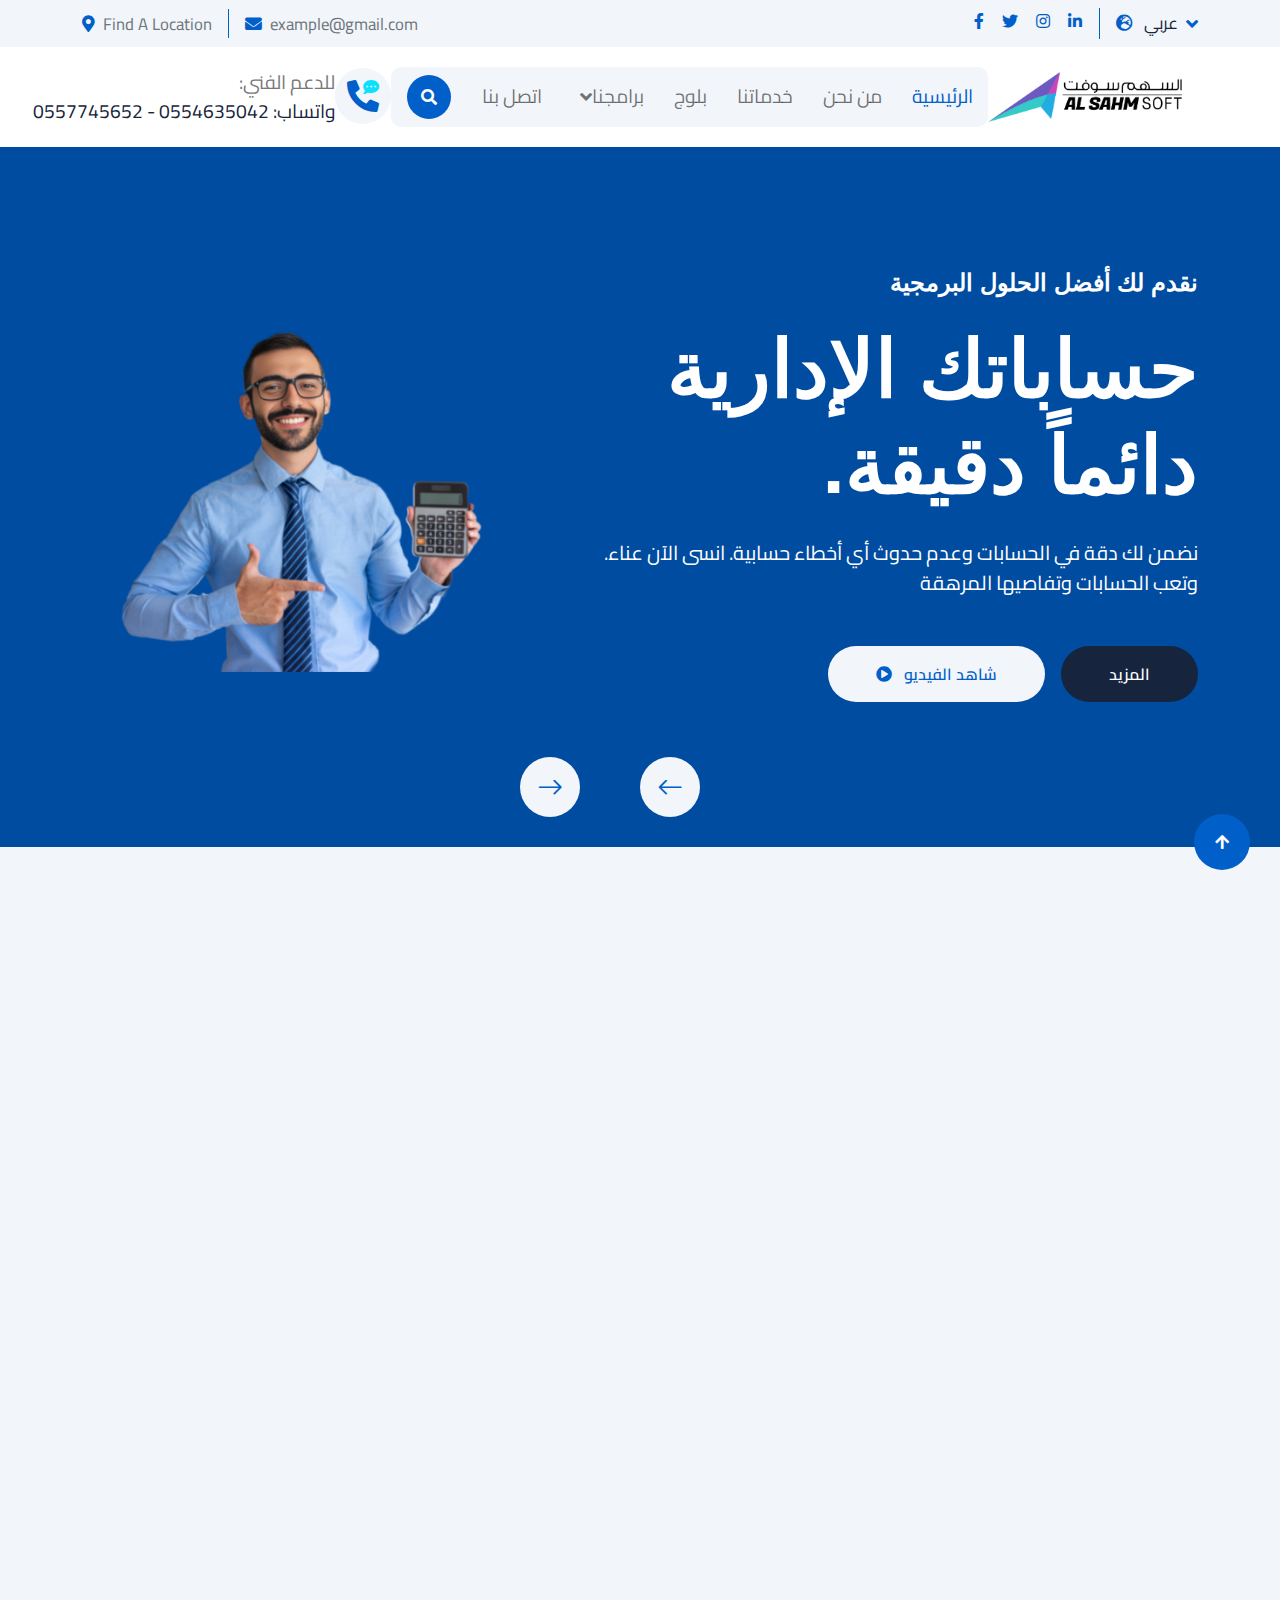
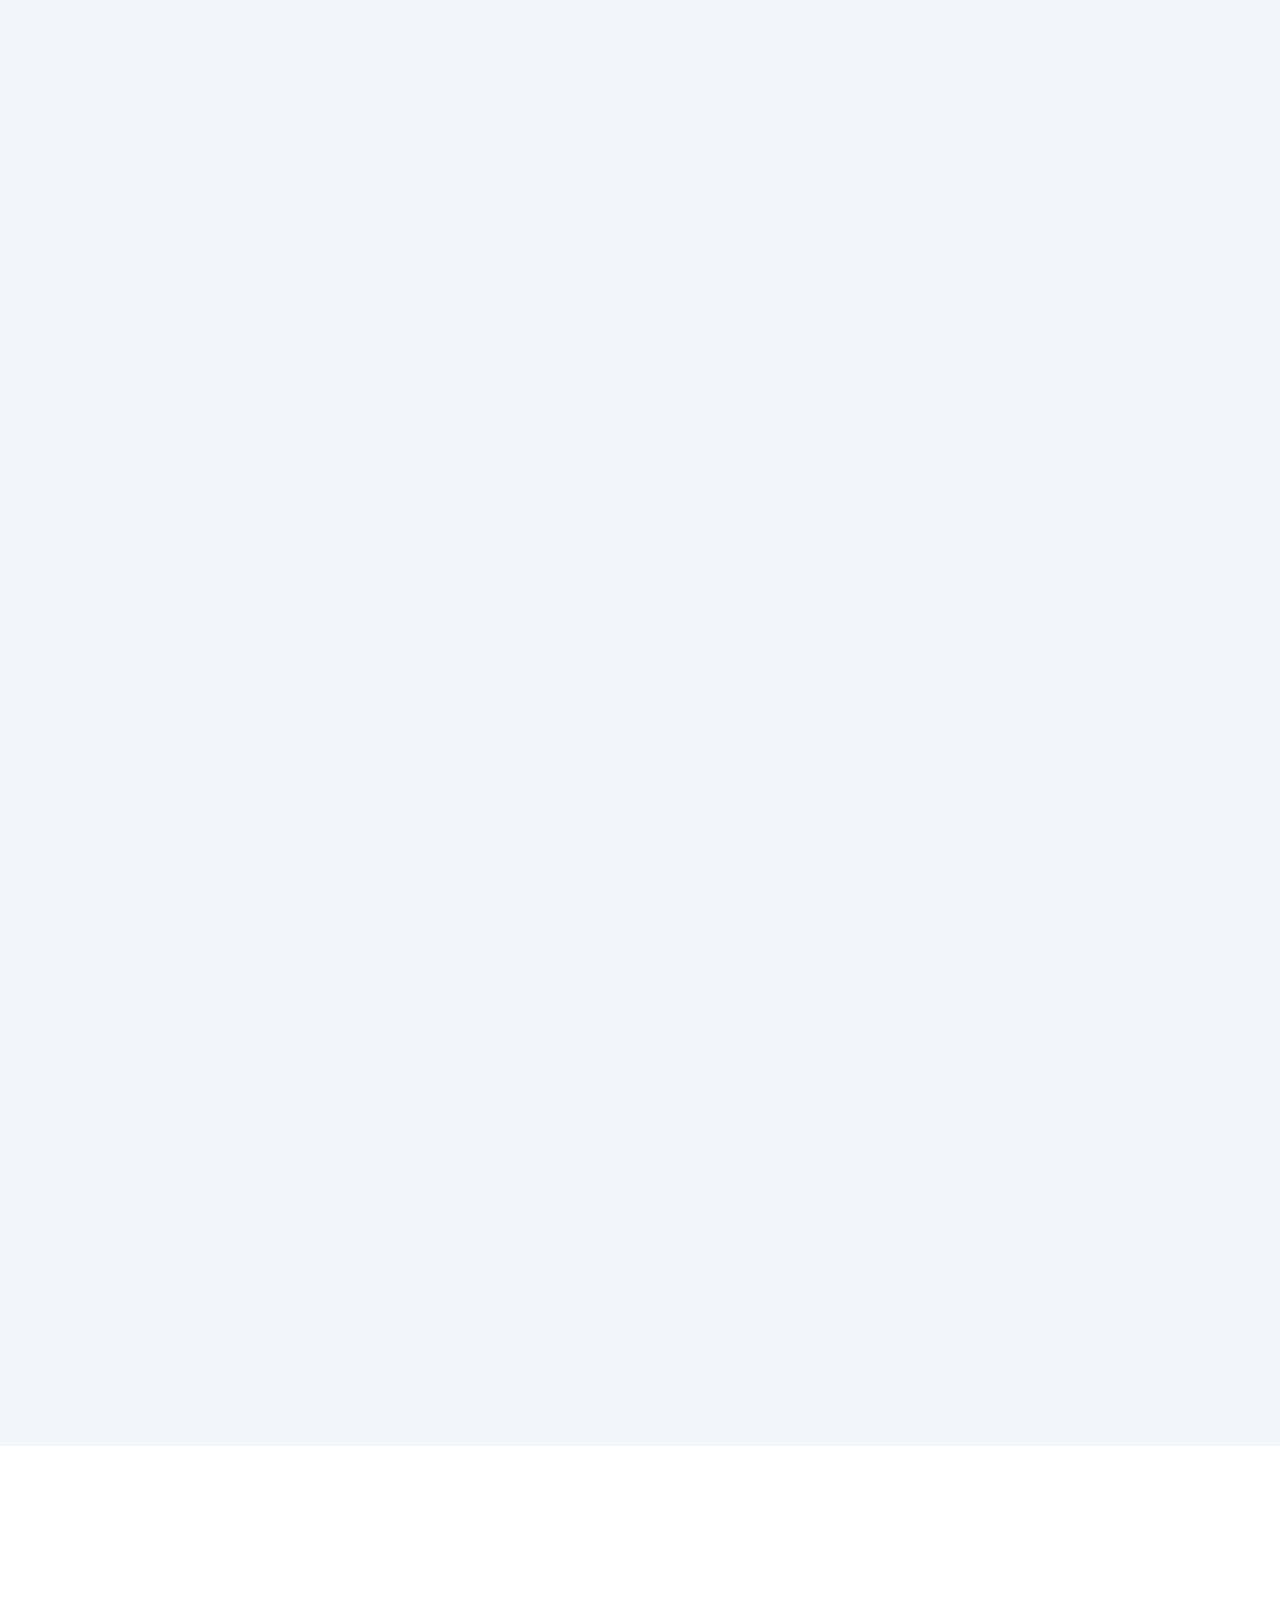
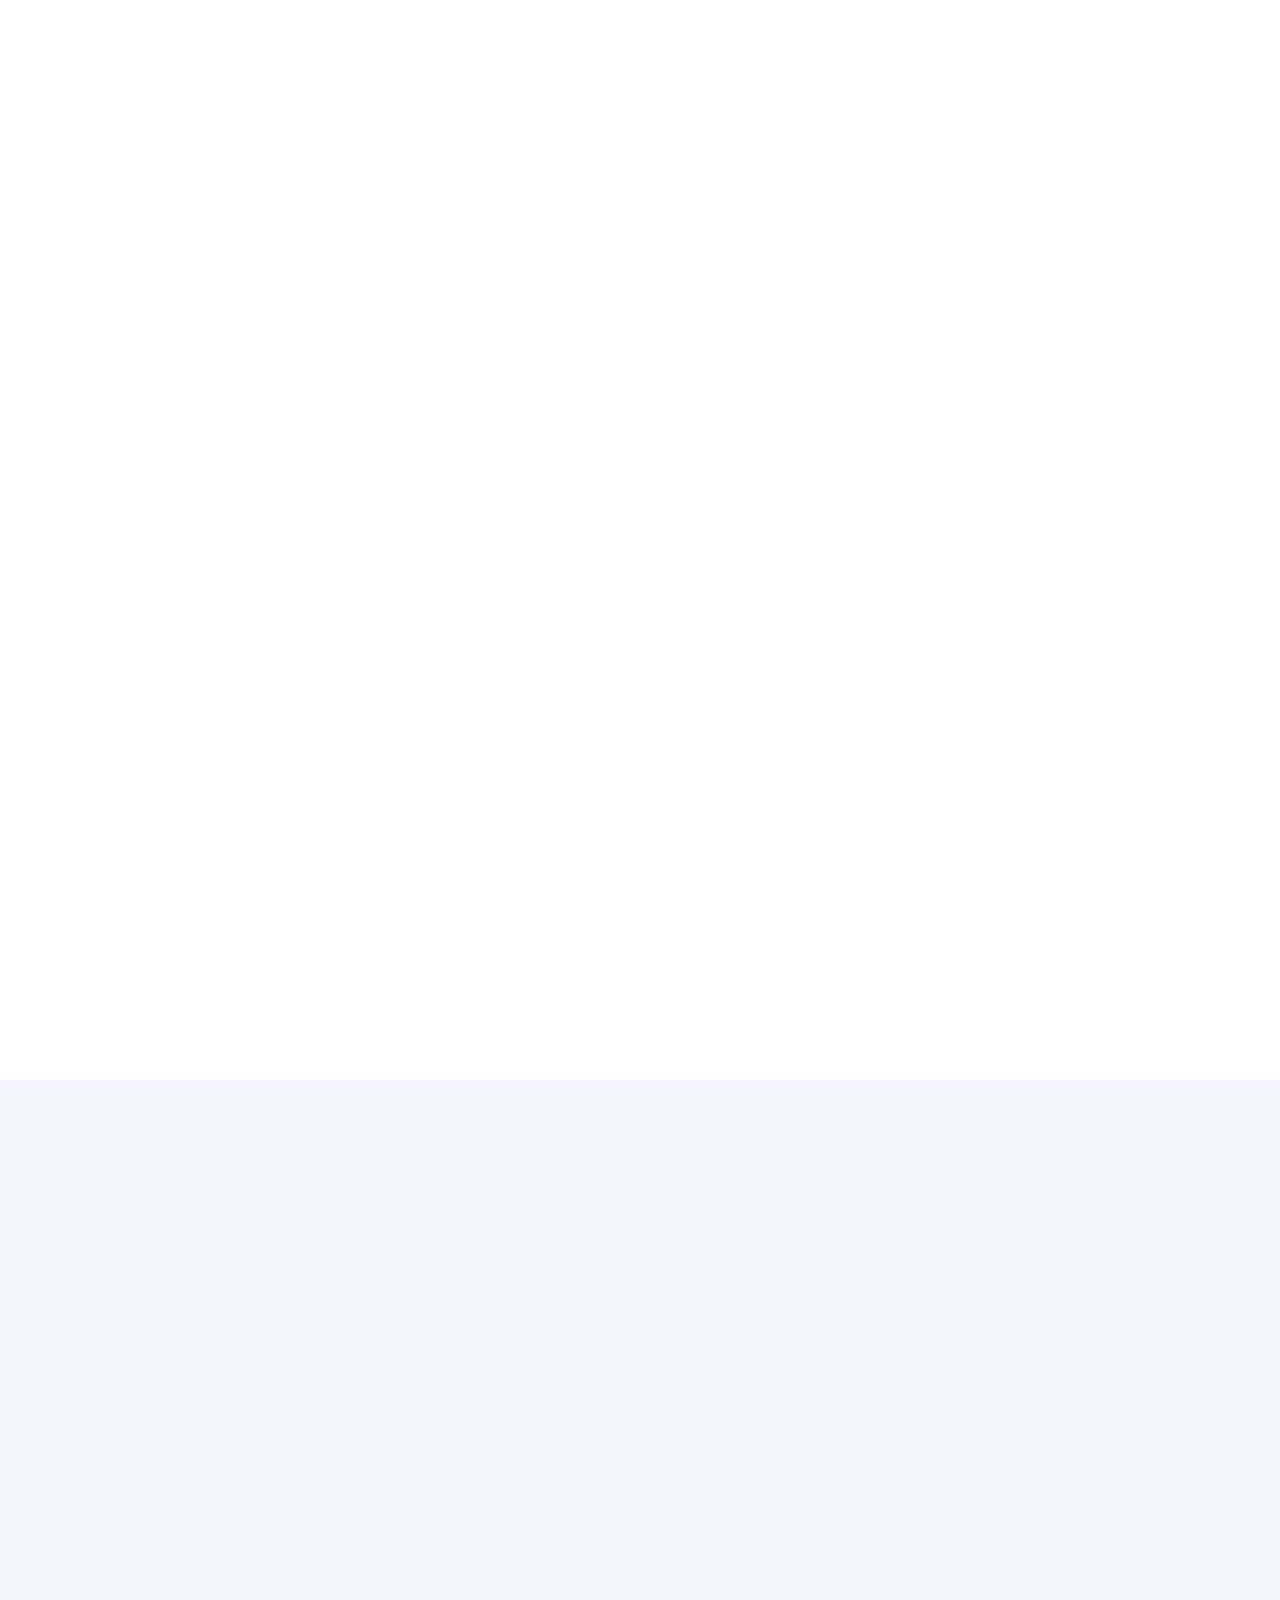
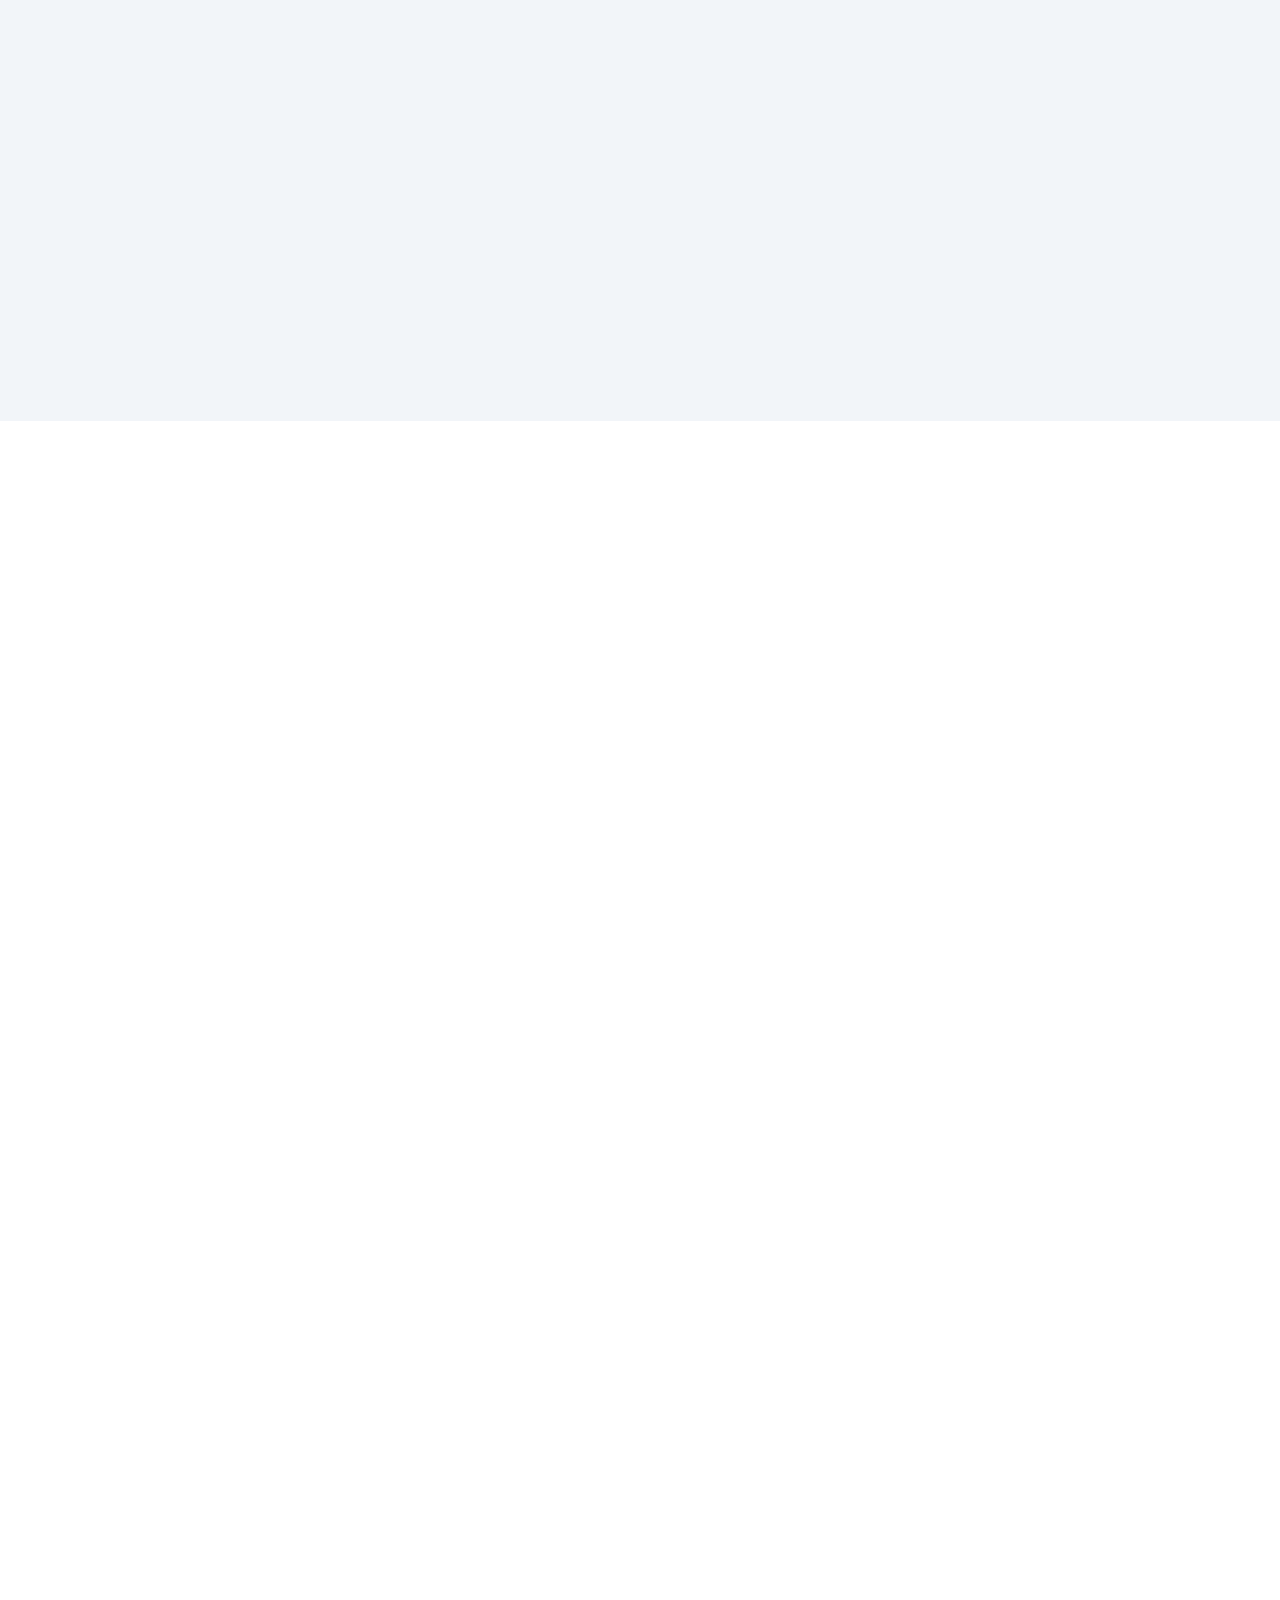
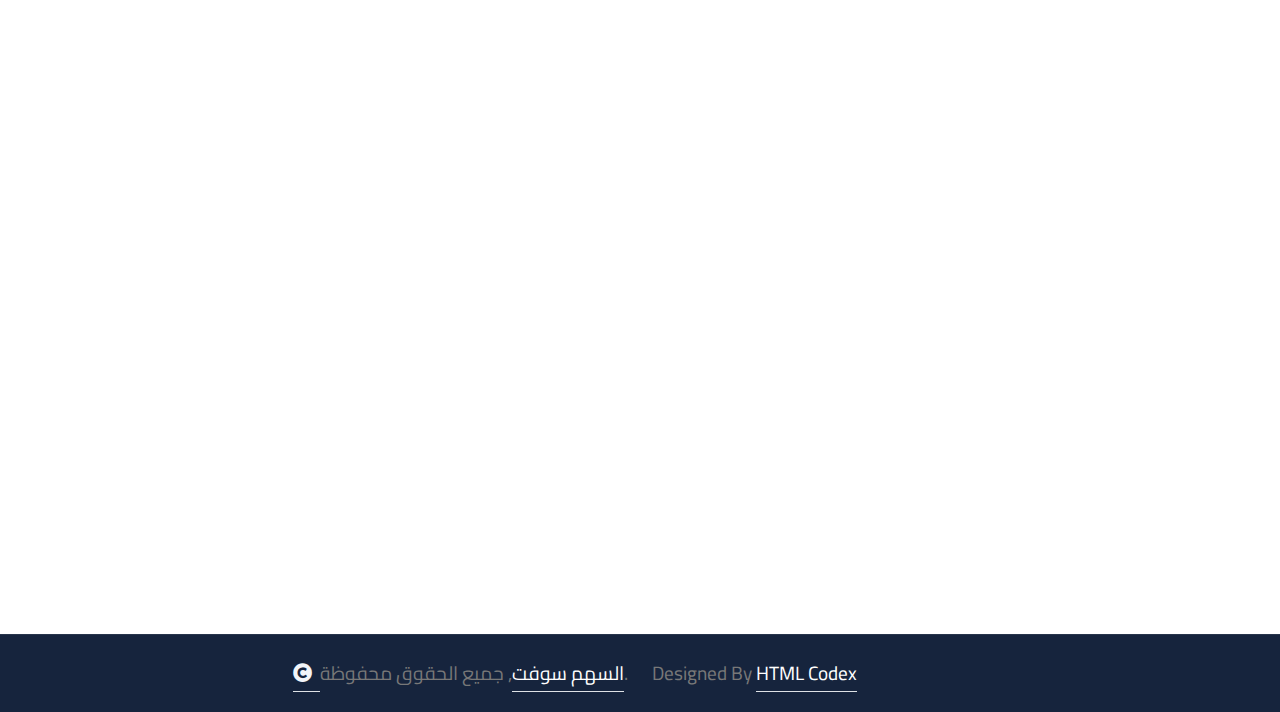
<file: index.html>
<!DOCTYPE html>
<html lang="en">

    <head>
        <meta charset="utf-8">
        <title>الرئيسية</title>
        <meta content="width=device-width, initial-scale=1.0" name="viewport">
        <meta content="" name="keywords">
        <meta content="" name="description">

        <!-- Google Web Fonts -->
        <link rel="preconnect" href="https://fonts.googleapis.com">
        <link rel="preconnect" href="https://fonts.gstatic.com" crossorigin>
        <link href="https://fonts.googleapis.com/css2?family=Cairo:wght@200..1000&family=Tajawal:wght@200;300;400;500;700;800;900&display=swap" rel="stylesheet">

        <!-- Icon Font Stylesheet -->
        <link rel="stylesheet" href="https://use.fontawesome.com/releases/v5.15.4/css/all.css"/>
        <link href="https://cdn.jsdelivr.net/npm/bootstrap-icons@1.4.1/font/bootstrap-icons.css" rel="stylesheet">

        <!-- Libraries Stylesheet -->
        <link rel="stylesheet" href="lib/animate/animate.min.css"/>
        <link href="lib/lightbox/css/lightbox.min.css" rel="stylesheet">
        <link href="lib/owlcarousel/assets/owl.carousel.min.css" rel="stylesheet">


        <!-- Customized Bootstrap Stylesheet -->
        <link href="css/bootstrap.min.css" rel="stylesheet">

        <!-- Template Stylesheet -->
        <link href="css/style.css" rel="stylesheet">
    </head>

    <body>

         <!-- Spinner Start -->
         <div id="spinner" class="show bg-white position-fixed translate-middle w-100 vh-100 top-50 start-50 d-flex align-items-center justify-content-center">
            <div class="spinner-border text-primary" style="width: 3rem; height: 3rem;" role="status">
                <span class="sr-only">جار التحميل...</span>
            </div>
        </div>
        <!-- Spinner End -->

        <!-- Topbar Start -->
        <div class=" container-fluid topbar px-0 px-lg-4 bg-light py-2 d-none d-lg-block">
            <div class="container">
                <div class="row gx-0 align-items-center">
                    <div class="col-lg-8 text-center text-lg-start mb-lg-0">
                        <div class="d-flex flex-wrap">
                            <div class="border-end border-primary pe-3">
                                <a href="#" class="text-muted small"><i class="fas fa-map-marker-alt text-primary me-2"></i>Find A Location</a>
                            </div>
                            <div class="ps-3">
                                <a href="mailto:example@gmail.com" class="text-muted small"><i class="fas fa-envelope text-primary me-2"></i>example@gmail.com</a>
                            </div>
                        </div>
                    </div>
                    <div class="col-lg-4 text-center text-lg-end">
                        <div class="d-flex justify-content-end">
                            <div class="d-flex border-end border-primary pe-3">
                                <a class="btn p-0 text-primary me-3" href="#"><i class="fab fa-facebook-f"></i></a>
                                <a class="btn p-0 text-primary me-3" href="#"><i class="fab fa-twitter"></i></a>
                                <a class="btn p-0 text-primary me-3" href="#"><i class="fab fa-instagram"></i></a>
                                <a class="btn p-0 text-primary me-0" href="#"><i class="fab fa-linkedin-in"></i></a>
                            </div>
                            <div class="dropdown ms-3">
                                <a href="#" class="dropdown-toggle text-dark" data-bs-toggle="dropdown"><small><i class="fas fa-globe-europe text-primary me-2"></i> عربي</small></a>
                                <div class="dropdown-menu rounded">
                                    <a href="#" class="dropdown-item">عربي</a>
                                    <a href="#" class="dropdown-item">English</a>                            
                                </div>
                            </div>
                        </div>
                    </div>
                </div>
            </div>
        </div>
        <!-- Topbar End -->

        <!-- Navbar & Hero Start -->
        <div class="MO container-fluid nav-bar px-0 px-lg-4 py-lg-0">
            <div class="container">
                <nav class="navbar navbar-expand-lg navbar-light"> 
                    <!-- <a href="#" class="navbar-brand p-0">
                        <h1 class="text-primary mb-0"><i class="fab fa-slack me-2"></i> LifeSure
                        </h1>
                        <!-- <img src="img/logo.png" alt="Logo"> -->
                    <!-- </a> -->
                    <a href="#" class="navbar-brand p-0">
                        <div>
                            <img src="img/logo.png" alt="Image description">
                        </div>
                        <!-- <h1 class="text-primary mb-0">
                            <i class="fab fa-slack me-2"></i> LifeSure
                        </h1> -->
                        <!-- <img src="img/logo.png" alt="Logo"> -->
                    </a>
                    <button class="navbar-toggler" type="button" data-bs-toggle="collapse" data-bs-target="#navbarCollapse">
                        <span class="fa fa-bars"></span>
                    </button>
                    <div class="collapse navbar-collapse" id="navbarCollapse">
                        <div class="navbar-nav mx-0 mx-lg-auto">
                            <a href="index.html" class="nav-item nav-link active">الرئيسية</a>
                            <a href="about.html" class="nav-item nav-link">من نحن</a>
                            <a href="service.html" class="nav-item nav-link">خدماتنا</a>
                            <a href="blog.html" class="nav-item nav-link">بلوج</a>
                            <div class="nav-item dropdown">
                                <a href="#" class="nav-link" data-bs-toggle="dropdown">
                                    <span class="dropdown-toggle">برامجنا</span>
                                </a>
                                <div class="dropdown-menu">
                                    <a href="feature.html" class="dropdown-item">Our Features</a>
                                    <a href="team.html" class="dropdown-item">Our team</a>
                                    <a href="testimonial.html" class="dropdown-item">Testimonial</a>
                                    <a href="FAQ.html" class="dropdown-item">FAQs</a>
                                    <a href="404.html" class="dropdown-item">404 Page</a>
                                </div>
                            </div>
                            <a href="contact.html" class="nav-item nav-link">اتصل بنا</a>
                            <div class="nav-btn px-3">
                                <button class="btn-search btn btn-primary btn-md-square rounded-circle flex-shrink-0" data-bs-toggle="modal" data-bs-target="#searchModal"><i class="fas fa-search"></i></button>
                                <!-- <a href="#" class="btn btn-primary rounded-pill py-2 px-4 ms-3 flex-shrink-0"> Get a Quote</a> -->
                            </div>
                        </div>
                    </div>
                    <div class="d-none d-xl-flex flex-shrink-0 ps-4">
                        <a href="#" class="btn btn-light btn-lg-square rounded-circle position-relative wow tada" data-wow-delay=".9s">
                            <i class="fa fa-phone-alt fa-2x"></i>
                            <div class="position-absolute" style="top: 7px; right: 12px;">
                                <span><i class="fa fa-comment-dots text-secondary"></i></span>
                            </div>
                        </a>
                        <div class="d-flex flex-column ms-3">
                            <span> للدعم الفني:</span>
                            <a href="tel:+ 0123 456 7890"><span class="text-dark">واتساب: 0554635042 - 0557745652</span></a>
                        </div>
                    </div>
                </nav>
            </div>
        </div>
        <!-- Navbar & Hero End -->

        <!-- Modal Search Start -->
        <div class="modal fade" id="searchModal" tabindex="-1" aria-labelledby="exampleModalLabel" aria-hidden="true">
            <div class="modal-dialog modal-fullscreen">
                <div class="modal-content rounded-0">
                    <div class="modal-header">
                        <h5 class="modal-title" id="exampleModalLabel">Search by keyword</h5>
                        <button type="button" class="btn-close" data-bs-dismiss="modal" aria-label="Close"></button>
                    </div>
                    <div class="modal-body d-flex align-items-center bg-primary">
                        <div class="input-group w-75 mx-auto d-flex">
                            <input type="search" class="form-control p-3" placeholder="keywords" aria-describedby="search-icon-1">
                            <span id="search-icon-1" class="btn bg-light border nput-group-text p-3"><i class="fa fa-search"></i></span>
                        </div>
                    </div>
                </div>
            </div>
        </div>
        <!-- Modal Search End -->





        <!-- Carousel Start -->
        <div class="header-carousel owl-carousel">
            
            <div class="header-carousel-item bg-primary">
                <div class="carousel-caption">
                    <div class="container">
                        <div class="row gy-4 gy-lg-0 gx-0 gx-lg-5 align-items-center">
                            <div class="col-lg-5 animated fadeInLeft">
                                <div class="calrousel-img">
                                    <img src="img/carousel-3.png" class="img-fluid w-100" alt="">
                                </div>
                            </div>
                            <div class="col-lg-7 animated fadeInRight">
                                <div class="text-sm-center text-md-end">
                                    <h4 class="MO_font text-white text-uppercase fw-bold mb-4">نقدم لك أفضل الحلول البرمجية</h4>
                                    <h1 class="MO_font display-1 text-white mb-4">حساباتك الإدارية <br>.دائماً دقيقة</h1>
                                    <p class="mb-5 fs-5"> .نضمن لك دقة في الحسابات وعدم حدوث أي أخطاء حسابية. انسى الآن عناء وتعب الحسابات وتفاصيها المرهقة 
                                    </p>
                                    <div class="d-flex justify-content-center justify-content-md-end flex-shrink-0 mb-4">
                                        <a class="btn btn-light rounded-pill py-3 px-4 px-md-5 me-2" href="#"><i class="fas fa-play-circle me-2"></i> شاهد الفيديو</a>
                                        <a class="btn btn-dark rounded-pill py-3 px-4 px-md-5 ms-2" href="#">المزيد</a>
                                    </div>
                                </div>
                            </div>
                        </div>
                    </div>
                </div>
            </div>
            <div class="header-carousel-item bg-primary">
                <div class="carousel-caption">
                    <div class="container">
                        <div class="row gy-4 gy-lg-0 gx-0 gx-lg-5 align-items-center">
                            <div class="col-lg-5 animated ">
                                <div class="calrousel-img">
                                    <img src="img/carousel-2.png" class="img-fluid w-100" alt="">
                                </div>
                            </div>
                            <div class="col-lg-7 animated ">
                                <div class="text-sm-center text-md-end">
                                    <h4 class="MO_font text-white text-uppercase fw-bold mb-4">نقدم لك أفضل الحلول البرمجية</h4>
                                    <h1 class="MO_font display-1 text-white mb-4">نظام إداري دقيق <br>.وناجح</h1>
                                    <p class="mb-5 fs-5"> ...وسّع نظاق عملك واعثر على عملاء جدد أينما كنت 
                                    </p>
                                    <div class="d-flex justify-content-center justify-content-md-end flex-shrink-0 mb-4">
                                        <a class="btn btn-light rounded-pill py-3 px-4 px-md-5 me-2" href="#"><i class="fas fa-play-circle me-2"></i> شاهد الفيديو</a>
                                        <a class="btn btn-dark rounded-pill py-3 px-4 px-md-5 ms-2" href="#">المزيد</a>
                                    </div>
                                </div>
                            </div>
                        </div>
                    </div>
                </div>
            </div>
        </div>
        <!-- Carousel End -->

        <!-- Feature Start -->
        <div class="MO container-fluid feature bg-light py-5">
            <div class="container py-5">
                <div class="text-center mx-auto pb-5 wow fadeInUp" data-wow-delay="0.2s" style="max-width: 800px;">
                    <h4 class="text-primary">ما يميّزنا </h4>
                    <h1 class="MO_font display-4 mb-4">لماذا السـهـم سوفت أختـيـارك الأفضل؟ </h1>
                    <p class="mb-0"> نسعى  لكي نقدم حلولاً محاسبية مخصصة تلبي احتياجات أعمالك بدقة. فريقنا من الخبراء يدرك تحديات إدارة الأعمال، ويسعى لتطوير برامج سهلة الاستخدام وفعالة، تساعدك على اتخاذ قرارات مدروسة وتنمية أعمالك
                    </p>
                </div>
                <div class="row g-4">
                    <div class="col-md-6 col-lg-6 col-xl-3 wow fadeInUp" data-wow-delay="0.2s">
                        <div class="feature-item p-4 pt-0">
                            <div class="feature-icon p-4 mb-4">
                                <i class="far fa-handshake fa-3x"></i>
                            </div>
                            <h4 class="mb-4">سهولة استخدام</h4>
                            <p class="mb-4">برامجنا مصممة خصيصًا لتكون سهلة الاستخدام، حتى لو لم تكن خبيرًا في المحاسبة. واجهة المستخدم البسيطة والبديهية تتيح لك إدارة أعمالك بكفاءة وسرعة.
                            </p>
                            <a class="btn btn-primary rounded-pill py-2 px-4" href="#">Learn More</a>
                        </div>
                    </div>
                    <div class="col-md-6 col-lg-6 col-xl-3 wow fadeInUp" data-wow-delay="0.4s">
                        <div class="feature-item p-4 pt-0">
                            <div class="feature-icon p-4 mb-4">
                                <i class="fa fa-dollar-sign fa-3x"></i>
                            </div>
                            <h4 class="mb-4">تقارير متكاملة</h4>
                            <p class="mb-4">احصل على نظرة شاملة لأعمالك بفضل تقاريرنا المالية المتكاملة. يمكنك توليد تقارير مخصصة في أي وقت، مما يساعدك على اتخاذ قرارات مدروسة وتخطيط مستقبل أعمالك.
                            </p>
                            <a class="btn btn-primary rounded-pill py-2 px-4" href="#">Learn More</a>
                        </div>
                    </div>
                    <div class="col-md-6 col-lg-6 col-xl-3 wow fadeInUp" data-wow-delay="0.6s">
                        <div class="feature-item p-4 pt-0">
                            <div class="feature-icon p-4 mb-4">
                                <i class="fa fa-bullseye fa-3x"></i>
                            </div>
                            <h4 class="mb-4">نجاح مبيعاتك</h4>
                            <p class="mb-4">زِد من مبيعاتك وحقق النمو الذي تطمح إليه. برامجنا تساعدك على تتبع المبيعات، وإدارة المخزون، وتحليل أداء المنتجات، مما يساهم في زيادة أرباحك
                            </p>
                            <a class="btn btn-primary rounded-pill py-2 px-4" href="#">Learn More</a>
                        </div>
                    </div>
                    <div class="col-md-6 col-lg-6 col-xl-3 wow fadeInUp" data-wow-delay="0.8s">
                        <div class="feature-item p-4 pt-0">
                            <div class="feature-icon p-4 mb-4">
                                <i class="fa fa-headphones fa-3x"></i>
                            </div>
                            <h4 class="mb-4">الضمان والموثوقية</h4>
                            <p class="mb-4">استمتع بالاطمئنان التام على بياناتك. برامجنا تضمن حماية كاملة لمعلوماتك المالية، مع تحديثات أمنية دورية لضمان أقصى درجات الأمان.
                            </p>
                            <a class="btn btn-primary rounded-pill py-2 px-4" href="#">Learn More</a>
                        </div>
                    </div>
                    <div class="col-md-6 col-lg-6 col-xl-3 wow fadeInUp" data-wow-delay="1s">
                        <div class="feature-item p-4 pt-0">
                            <div class="feature-icon p-4 mb-4">
                                <i class="fa fa-headphones fa-3x"></i>
                            </div>
                            <h4 class="mb-4">سعر اقتصادي</h4>
                            <p class="mb-4">احصل على قيمة مقابل كل جنيه تنفقه. برامجنا تقدم لك مجموعة واسعة من الميزات بأسعار تنافسية تناسب ميزانيتك.
                            </p>
                            <a class="btn btn-primary rounded-pill py-2 px-4" href="#">Learn More</a>
                        </div>
                    </div>
                    <div class="col-md-6 col-lg-6 col-xl-3 wow fadeInUp" data-wow-delay="1.2s">
                        <div class="feature-item p-4 pt-0">
                            <div class="feature-icon p-4 mb-4">
                                <i class="far fa-handshake fa-3x"></i>
                            </div>
                            <h4 class="mb-4">حماية وامان</h4>
                            <p class="mb-4">احمِ أعمالك من المخاطر المحتملة. برامجنا توفر حماية قوية لبياناتك، مما يضمن سلامتها وسرية معلوماتك المالية.
                            </p>
                            <a class="btn btn-primary rounded-pill py-2 px-4" href="#">Learn More</a>
                        </div>
                    </div>
                    <div class="col-md-6 col-lg-6 col-xl-3 wow fadeInUp" data-wow-delay="1.4s">
                        <div class="feature-item p-4 pt-0">
                            <div class="feature-icon p-4 mb-4">
                                <i class="fa fa-dollar-sign fa-3x"></i>
                            </div>
                            <h4 class="mb-4">مميزات احترافية</h4>
                            <p class="mb-4">استفد من مجموعة واسعة من الميزات الاحترافية التي تساعدك على إدارة أعمالك بكفاءة عالية. من إدارة العملاء والموردين إلى التحليل المالي المتقدم، برامجنا تلبي جميع احتياجاتك.
                            </p>
                            <a class="btn btn-primary rounded-pill py-2 px-4" href="#">Learn More</a>
                        </div>
                    </div>
                    <div class="col-md-6 col-lg-6 col-xl-3 wow fadeInUp" data-wow-delay="1.6s">
                        <div class="feature-item p-4 pt-0">
                            <div class="feature-icon p-4 mb-4">
                                <i class="fa fa-bullseye fa-3x"></i>
                            </div>
                            <h4 class="mb-4">دعم فني</h4>
                            <p class="mb-4">فريق دعمنا الفني على استعداد دائم لمساعدتك. يمكنك التواصل معنا في أي وقت للحصول على الدعم والإجابة على استفساراتك.
                            </p>
                            <a class="btn btn-primary rounded-pill py-2 px-4" href="#">Learn More</a>
                        </div>
                    </div>
                </div>
            </div>
        </div>
        <!-- Feature End -->

        <!-- About Start -->
        <div class="container-fluid bg-light about pb-5">
            <div class="container pb-5">
                <div class="row g-5">
                    <div class="col-xl-6 wow fadeInLeft" data-wow-delay="0.2s">
                        <div class="MO about-item-content bg-white rounded p-5 h-100">
                            <h4 class="MO text-primary">من نحن</h4>
                            <h1 class="MO_font mb-4">السـهـم سوفت
                                حلول برمجية متكاملة
                            </h1>
                            <p> متخصصين في تطوير حلول برمجية مبتكرة لإدارة المبيعات. نساعد المحلات التجارية والأسواق على تحسين عمليات البيع، وتنظيم المخزون، وزيادة الأرباح من خلال توفير أنظمة ذكية وسهلة الاستخدام
                            </p>
                            <!-- <p>Lorem ipsum dolor sit amet consectetur adipisicing elit. Beatae praesentium recusandae eligendi modi hic
                            </p> -->
                            <p class="text-dark"><i class="fa fa-check text-primary me-3"></i>سرعة في التنفيذ</p>
                            <p class="text-dark"><i class="fa fa-check text-primary me-3"></i>برامج متخصصة تناسب احتياجاتك</p>
                            <p class="text-dark mb-4"><i class="fa fa-check text-primary me-3"></i>دعم فني على مدار الساعة</p>
                            <a class="btn btn-primary rounded-pill py-3 px-5" href="#">المزيد</a>
                        </div>
                    </div>
                    <div class="col-xl-6 wow fadeInRight" data-wow-delay="0.2s">
                        <div class="bg-white rounded p-5 h-100">
                            <div class="row g-4 justify-content-center">
                                <div class="col-12">
                                    <div class="rounded bg-light">
                                        <img src="img/about-1.png" class="img-fluid rounded w-100" alt="">
                                    </div>
                                </div>
                                <div class="MO col-sm-6">
                                    <div class="counter-item bg-light rounded p-3 h-100">
                                        <div class="counter-counting">
                                            <span class="text-primary fs-2 fw-bold" data-toggle="counter-up">340</span>
                                            <span class="h1 fw-bold text-primary">+</span>
                                        </div>
                                        <h4 class="mb-0 text-dark">مشروع منفّذ</h4>
                                    </div>
                                </div>
                                <div class="MO col-sm-6">
                                    <div class="counter-item bg-light rounded p-3 h-100">
                                        <div class="counter-counting">
                                            <span class="text-primary fs-2 fw-bold" data-toggle="counter-up">11</span>
                                            <span class="h1 fw-bold text-primary">+</span>
                                        </div>
                                        <h4 class="mb-0 text-dark">سنوات خبرة</h4>
                                    </div>
                                </div>
                                <div class="MO col-sm-6">
                                    <div class="counter-item bg-light rounded p-3 h-100">
                                        <div class="counter-counting">
                                            <span class="text-primary fs-2 fw-bold" data-toggle="counter-up">10.700</span>
                                            <span class="h1 fw-bold text-primary">+</span>
                                        </div>
                                        <h4 class="mb-0 text-dark">ساعة عمل</h4>
                                    </div>
                                </div>
                                <div class="MO col-sm-6">
                                    <div class="counter-item bg-light rounded p-3 h-100">
                                        <div class="counter-counting">
                                            <span class="text-primary fs-2 fw-bold" data-toggle="counter-up">280</span>
                                            <span class="h1 fw-bold text-primary">+</span>
                                        </div>
                                        <h4 class="mb-0 text-dark">عميل موثق</h4>
                                    </div>
                                </div>
                            </div>
                        </div>
                    </div>
                </div>
            </div>
        </div>
        <!-- About End -->

        <!-- Service Start -->
        <div class="MO service py-5">
            <div class="container py-5">
                <div class="text-center mx-auto pb-5 wow fadeInUp" data-wow-delay="0.2s" style="max-width: 800px;">
                    <h4 class="text-primary">خدماتنا</h4>
                    <h1 class="MO_font mb-4">تعرف على خدماتنا المتميّزة</h1>
                    <p class="mb-0"> نقدم لك مجموعة متكاملة من الخدمات التقنية الإحترافية لتساعدك بشكل فعال في مشروعك لمزيد من النجاح 
                    </p>
                </div>
                <div class="row g-4 justify-content-center">
                    <div class="col-md-6 col-lg-6 col-xl-3 wow fadeInUp" data-wow-delay="0.2s">
                        <div class="service-item">
                            <div class="service-img">
                                <img src="img/blog-1.png" class="img-fluid rounded-top w-100" alt="">
                                <div class="service-icon p-3">
                                    <i class="fa fa-users fa-2x"></i>
                                </div>
                            </div>
                            <div class="service-content p-4">
                                <div class="service-content-inner">
                                    <a href="#" class="d-inline-block h4 mb-4">برامج الكاشير والمبيعات</a>
                                    <p class="mb-4">برامجنا المتخصصة في إدارة الكاشير والمبيعات مصممة لتسهيل عمليات البيع وزيادة الكفاءة. تتميز بواجهة مستخدم سهلة الاستخدام، وإدارة مخزون دقيقة، وتقارير مالية مفصلة. تساعدك برامجنا على تتبع المبيعات، وإدارة العملاء، وتحليل الأداء، مما يساهم في اتخاذ قرارات أفضل ونمو أعمالك</p>
                                    <a class="btn btn-primary rounded-pill py-2 px-4" href="#">المزيد</a>
                                </div>
                            </div>
                        </div>
                    </div>
                    <div class="col-md-6 col-lg-6 col-xl-3 wow fadeInUp" data-wow-delay="0.4s">
                        <div class="service-item">
                            <div class="service-img">
                                <img src="img/blog-2.png" class="img-fluid rounded-top w-100" alt="">
                                <div class="service-icon p-3">
                                    <i class="fa fa-hospital fa-2x"></i>
                                </div>
                            </div>
                            <div class="service-content p-4">
                                <div class="service-content-inner">
                                    <a href="#" class="d-inline-block h4 mb-4">تصميم مواقع</a>
                                    <p class="mb-4">نقدم حلولاً رقمية مخصصة لتعزيز أعمالك. نصمم مواقع ويب احترافية تلبي احتياجات شركتك بالضبط، سواء كنت تبحث عن موقع لعرض منتجاتك وخدماتك أو نظامًا محاسبيًا متكاملاً لإدارة أعمالك. نعمل معك عن كثب لفهم احتياجاتك وتقديم تصميم جذاب ووظيفي يعكس هوية شركتك</p>
                                    <a class="btn btn-primary rounded-pill py-2 px-4" href="#">المزيد</a>
                                </div>
                            </div>
                        </div>
                    </div>
                    <div class="col-md-6 col-lg-6 col-xl-3 wow fadeInUp" data-wow-delay="0.6s">
                        <div class="service-item">
                            <div class="service-img">
                                <img src="img/blog-3.png" class="img-fluid rounded-top w-100" alt="">
                                <div class="service-icon p-3">
                                    <i class="fa fa-car fa-2x"></i>
                                </div>
                            </div>
                            <div class="service-content p-4">
                                <div class="service-content-inner">
                                    <a href="#" class="d-inline-block h4 mb-4">أجهزة وملحقاتها</a>
                                    <p class="mb-4">نقدم لك حلولاً متكاملة لإدارة أعمالك، بدءًا من البرمجيات المتخصصة في إدارة الكاشير والمبيعات ووصولاً إلى أحدث الأجهزة وملحقاتها. نحن نوفر لك مجموعة واسعة من الأجهزة مثل طابعات الفواتير، وأجهزة المسح الضوئي، وأدراج النقود، وغيرها</p>
                                    <a class="btn btn-primary rounded-pill py-2 px-4" href="#">المزيد</a>
                                </div>
                            </div>
                        </div>
                    </div>
                    <div class="col-md-6 col-lg-6 col-xl-3 wow fadeInUp" data-wow-delay="0.8s">
                        <div class="service-item">
                            <div class="service-img">
                                <img src="img/blog-4.png" class="img-fluid rounded-top w-100" alt="">
                                <div class="service-icon p-3">
                                    <i class="fa fa-home fa-2x"></i>
                                </div>
                            </div>
                            <div class="service-content p-4">
                                <div class="service-content-inner">
                                    <a href="#" class="d-inline-block h4 mb-4">صيانة</a>
                                    <p class="mb-4">نؤمن بأهمية الوقت في عالم الأعمال، لذلك نقدم لك خدمة صيانة سريعة وفعالة. فريقنا يتعامل مع أي طلب صيانة على الفور، ويقوم بإصلاح أو استبدال أي جزء تالف في أسرع وقت ممكن.

                                    </p>
                                    <a class="btn btn-primary rounded-pill py-2 px-4" href="#">المزيد</a>
                                </div>
                            </div>
                        </div>
                    </div>
                    <div class="col-12 text-center wow fadeInUp" data-wow-delay="0.2s">
                        <a class="btn btn-primary rounded-pill py-3 px-5" href="#">خدمات أخرى</a>
                    </div>
                </div>
            </div>
        </div>
        <!-- Service End -->

        <!-- FAQs Start -->
        <div class="MO container-fluid faq-section bg-light py-5">
            <div class="container py-5">
                <div class="row g-5 align-items-center">
                    <div class="col-xl-6 wow fadeInRight" data-wow-delay="0.2s">
                        <div class="h-100">
                            <div class="mb-5">
                                <h4 class="text-primary">استفسارات شائعة
                                </h4>
                                <h1 class="MO_font mb-0">لديك أسئلة؟ نحن هنا لمساعدتك..
                                    <br>
                                    هنا يمكنك الحصول على إجابة للأسئلة الشائعة
                                </h1>
                            </div>
                            <div class="accordion" id="accordionExample">
                                <div class="accordion-item">
                                    <h2 class="accordion-header" id="headingOne">
                                        <button class="accordion-button border-0" type="button" data-bs-toggle="collapse" data-bs-target="#collapseOne" aria-expanded="true" aria-controls="collapseOne">
                                                    ما هي المزايا التي يقدمها برنامجنا المحاسبي مقارنة ببرامج أخرى؟
                                        </button>
                                    </h2>
                                    <div id="collapseOne" class="accordion-collapse collapse show active" aria-labelledby="headingOne" data-bs-parent="#accordionExample">
                                        <div class="accordion-body rounded">
                                            برنامجنا المحاسبي مصمم خصيصًا لتلبية احتياجات الشركات الصغيرة والمتوسطة. يتميز بواجهة سهلة الاستخدام، وقدرة على إدارة المشاريع المتعددة، وتوفير تقارير مالية دقيقة وشاملة. بالإضافة إلى ذلك، نوفر دعمًا فنيًا متواصلاً لمساعدتك في الاستفادة القصوى من البرنامج.
                                        </div>
                                    </div>
                                </div>


                                <div class="accordion-item">
                                    <h2 class="accordion-header" id="headingTwo">
                                        <button class="accordion-button collapsed" type="button" data-bs-toggle="collapse" data-bs-target="#collapseTwo" aria-expanded="false" aria-controls="collapseTwo">
                                            ما هي أنواع التقارير التي يمكنني الحصول عليها من البرنامج؟
                                        </button>
                                    </h2>
                                    <div id="collapseTwo" class="accordion-collapse collapse" aria-labelledby="headingTwo" data-bs-parent="#accordionExample">
                                        <div class="accordion-body">
                                            يوفر لك برنامجنا مجموعة واسعة من التقارير المالية والإدارية، مثل تقارير الأرباح والخسائر، وتقارير المبيعات، وتقارير المخزون، وغيرها. يمكنك تخصيص هذه التقارير للحصول على المعلومات التي تحتاجها لاتخاذ القرارات.
                                        </div>
                                    </div>
                                </div>
                                <div class="accordion-item">
                                    <h2 class="accordion-header" id="headingThree">
                                        <button class="accordion-button collapsed" type="button" data-bs-toggle="collapse" data-bs-target="#collapseThree" aria-expanded="false" aria-controls="collapseThree">
                                            هل يمكنني الوصول إلى البرنامج من أي جهاز؟
                                        </button>
                                    </h2>
                                    <div id="collapseThree" class="accordion-collapse collapse" aria-labelledby="headingThree" data-bs-parent="#accordionExample">
                                        <div class="accordion-body">
                                            نعم، برنامجنا متوافق مع مختلف الأجهزة (كمبيوتر، لابتوب،) - وقريباً الأندرويد ويمكنك الوصول إليه من أي مكان في العالم حال توفر لديك اتصال بالإنترنت.
                                        </div>
                                    </div>
                                </div>
                                <div class="accordion-item">
                                    <h2 class="accordion-header" id="headingFour">
                                        <button class="accordion-button collapsed" type="button" data-bs-toggle="collapse" data-bs-target="#collapseFour" aria-expanded="false" aria-controls="collapseFour">
                                            هل هناك أي رسوم إضافية بعد شراء البرنامج؟
                                        </button>
                                    </h2>
                                    <div id="collapseFour" class="accordion-collapse collapse" aria-labelledby="headingFour" data-bs-parent="#accordionExample">
                                        <div class="accordion-body">
                                            لا، ليس هناك أي رسوم إضافية حال شرائك أحد برامجنا
                                        </div>
                                    </div>
                                </div>
                                <div class="accordion-item">
                                    <h2 class="accordion-header" id="headingFive">
                                        <button class="accordion-button collapsed" type="button" data-bs-toggle="collapse" data-bs-target="#collapseFive" aria-expanded="false" aria-controls="collapseFive">
                                            كيف يمكنني الحصول على الدعم الفني للبرنامج؟
                                        </button>
                                    </h2>
                                    <div id="collapseFive" class="accordion-collapse collapse" aria-labelledby="headingFive" data-bs-parent="#accordionExample">
                                        <div class="accordion-body">
                                            نوفر لك دعماً فنياً متميزاً من خلال الواتساب أو الاتصال الهاتفي، أو عن طريق قناة اليوتيوب والتي تقدم شروحات تقنية لبرامجنا
                                        </div>
                                    </div>
                                </div>
                            </div>
                        </div>
                    </div>
                    <div class="col-xl-6 wow fadeInLeft" data-wow-delay="0.4s">
                        <img src="img/contact-img.png" class="img-fluid w-100" alt="">
                    </div>
                </div>
            </div>
        </div>
        <!-- FAQs End -->

        

        <!-- Team Start -->
        <div class="container-fluid team pb-5">
            <div class="container pb-5">
                <div class="text-center mx-auto pb-5 wow fadeInUp" data-wow-delay="0.2s" style="max-width: 800px;">
                    <h4 class="text-primary">أعضاء فريق السهم سوفت</h4>
                    <h1 class="MO_font mb-4">تعرّف على فريق عملنا</h1>
                    <p class="mb-0">فريق عملنا هو قلب شركتنا. يضم نخبة من الخبراء والمطورين ذوي الخبرة الواسعة في مجال تطوير البرمجيات المحاسبية. يعملون جاهدين لتقديم أفضل الحلول لعملائنا
                    </p>
                </div>
                <div class="MO row g-4">
                    <div class="col-md-6 col-lg-6 col-xl-3 wow fadeInUp" data-wow-delay="0.2s">
                        <div class="team-item">
                            <div class="team-img">
                                <img src="img/team-1.jpg" class="img-fluid rounded-top w-100" alt="">
                                <div class="team-icon">
                                    <a class="btn btn-primary btn-sm-square rounded-pill mb-2" href=""><i class="fab fa-facebook-f"></i></a>
                                    <a class="btn btn-primary btn-sm-square rounded-pill mb-2" href=""><i class="fab fa-twitter"></i></a>
                                    <a class="btn btn-primary btn-sm-square rounded-pill mb-2" href=""><i class="fab fa-linkedin-in"></i></a>
                                    <a class="btn btn-primary btn-sm-square rounded-pill mb-0" href=""><i class="fab fa-instagram"></i></a>
                                </div>
                            </div>
                            <div class="team-title p-4">
                                <h4 class="mb-0">Ahmed Kandeel</h4>
                                <p class="mb-0">Founder/ Software Engineer</p>
                            </div>
                        </div>
                    </div>
                    <div class="col-md-6 col-lg-6 col-xl-3 wow fadeInUp" data-wow-delay="0.4s">
                        <div class="team-item">
                            <div class="team-img">
                                <img src="img/team-2.jpg" class="img-fluid rounded-top w-100" alt="">
                                <div class="team-icon">
                                    <a class="btn btn-primary btn-sm-square rounded-pill mb-2" href=""><i class="fab fa-facebook-f"></i></a>
                                    <a class="btn btn-primary btn-sm-square rounded-pill mb-2" href=""><i class="fab fa-twitter"></i></a>
                                    <a class="btn btn-primary btn-sm-square rounded-pill mb-2" href=""><i class="fab fa-linkedin-in"></i></a>
                                    <a class="btn btn-primary btn-sm-square rounded-pill mb-0" href=""><i class="fab fa-instagram"></i></a>
                                </div>
                            </div>
                            <div class="team-title p-4">
                                <h4 class="mb-0">Mohamad Ellawaty</h4>
                                <p class="mb-0">Full-Stack Developer</p>
                            </div>
                        </div>
                    </div>
                    <div class="col-md-6 col-lg-6 col-xl-3 wow fadeInUp" data-wow-delay="0.6s">
                        <div class="team-item">
                            <div class="team-img">
                                <img src="img/team-3.jpg" class="img-fluid rounded-top w-100" alt="">
                                <div class="team-icon">
                                    <a class="btn btn-primary btn-sm-square rounded-pill mb-2" href=""><i class="fab fa-facebook-f"></i></a>
                                    <a class="btn btn-primary btn-sm-square rounded-pill mb-2" href=""><i class="fab fa-twitter"></i></a>
                                    <a class="btn btn-primary btn-sm-square rounded-pill mb-2" href=""><i class="fab fa-linkedin-in"></i></a>
                                    <a class="btn btn-primary btn-sm-square rounded-pill mb-0" href=""><i class="fab fa-instagram"></i></a>
                                </div>
                            </div>
                            <div class="team-title p-4">
                                <h4 class="mb-0">Mohamad Sabri</h4>
                                <p class="mb-0">Animator/ Motion Designer</p>
                            </div>
                        </div>
                    </div>
                    <div class="col-md-6 col-lg-6 col-xl-3 wow fadeInUp" data-wow-delay="0.8s">
                        <div class="team-item">
                            <div class="team-img">
                                <img src="img/team-4.jpg" class="img-fluid rounded-top w-100" alt="">
                                <div class="team-icon">
                                    <a class="btn btn-primary btn-sm-square rounded-pill mb-2" href=""><i class="fab fa-facebook-f"></i></a>
                                    <a class="btn btn-primary btn-sm-square rounded-pill mb-2" href=""><i class="fab fa-twitter"></i></a>
                                    <a class="btn btn-primary btn-sm-square rounded-pill mb-2" href=""><i class="fab fa-linkedin-in"></i></a>
                                    <a class="btn btn-primary btn-sm-square rounded-pill mb-0" href=""><i class="fab fa-instagram"></i></a>
                                </div>
                            </div>
                            <div class="team-title p-4">
                                <h4 class="mb-0">Baraa Khalid</h4>
                                <p class="mb-0">Social/ Technical Manager</p>
                            </div>
                        </div>
                    </div>
                </div>
            </div>
        </div>
        <!-- Team End -->

        <!-- Testimonial Start -->
        <div class="container-fluid testimonial pb-5">
            <div class="container pb-5">
                <div class="text-center mx-auto pb-5 wow fadeInUp" data-wow-delay="0.2s" style="max-width: 800px;">
                    <h4 class="text-primary">أراء عملائنا</h4>
                    <h1 class="MO_font mb-4">ماذا يقول عملائنا عن خدماتنا</h1>
                    <p class="mb-0"> نحن نعمل جاهدين لتقديم أفضل الخدمات لعملائنا، ويسعدنا أن نشاركك بعض الشهادات التي تعبر عن رضاهم عن تجربتهم معنا
                    </p>
                </div>
                <div class="owl-carousel testimonial-carousel wow fadeInUp" data-wow-delay="0.2s">
                    <div class="MO testimonial-item bg-light rounded">
                        <div class="row g-0">
                            <div class="col-4  col-lg-4 col-xl-3">
                                <div class="h-100">
                                    <img src="img/testimonial-1.jpg" class="img-fluid h-100 rounded" style="object-fit: cover;" alt="">
                                </div>
                            </div>
                            <div class="col-8 col-lg-8 col-xl-9">
                                <div class="d-flex flex-column my-auto text-start p-4">
                                    <h4 class="text-dark mb-0">REDpixel</h4>
                                    <p class="mb-3">جرافيك ستوديو</p>
                                    <div class="d-flex text-primary mb-3">
                                        <i class="fas fa-star"></i>
                                        <i class="fas fa-star"></i>
                                        <i class="fas fa-star"></i>
                                        <i class="fas fa-star"></i>
                                        <i class="fas fa-star"></i>
                                    </div>
                                    <p class="mb-0">  قدمت لنا حلولاً محاسبية مبتكرة ساهمت في تحسين كفاءة عملنا بشكل كبير.
                                    </p>
                                </div>
                            </div>
                        </div>
                    </div>
                    <div class="MO bg-light rounded">
                        <div class="row g-0">
                            <div class="col-4  col-lg-4 col-xl-3">
                                <div class="h-100">
                                    <img src="img/testimonial-2.jpg" class="img-fluid h-100 rounded" style="object-fit: cover;" alt="">
                                </div>
                            </div>
                            <div class="col-8 col-lg-8 col-xl-9">
                                <div class="d-flex flex-column my-auto text-start p-4">
                                    <h4 class="text-dark mb-0">CRAFT</h4>
                                    <p class="mb-3">للعمارة والإنشاء </p>
                                    <div class="d-flex text-primary mb-3">
                                        <i class="fas fa-star"></i>
                                        <i class="fas fa-star"></i>
                                        <i class="fas fa-star"></i>
                                        <i class="fas fa-star"></i>
                                        <i class="fas fa-star text-body"></i>
                                    </div>
                                    <p class="mb-0">فريق الدعم الفني في الشركة متعاون للغاية ومتجاوب مع استفساراتنا
                                    </p>
                                </div>
                            </div>
                        </div>
                    </div>
                    <div class="MO bg-light rounded">
                        <div class="row g-0">
                            <div class="col-4  col-lg-4 col-xl-3">
                                <div class="h-100">
                                    <img src="img/testimonial-3.jpg" class="img-fluid h-100 rounded" style="object-fit: cover;" alt="">
                                </div>
                            </div>
                            <div class="col-8 col-lg-8 col-xl-9">
                                <div class="d-flex flex-column my-auto text-start p-4">
                                    <h4 class="text-dark mb-0">سان</h4>
                                    <p class="mb-3">للمشروبات </p>
                                    <div class="d-flex text-primary mb-3">
                                        <i class="fas fa-star"></i>
                                        <i class="fas fa-star"></i>
                                        <i class="fas fa-star"></i>
                                        <i class="fas fa-star text-body"></i>
                                        <i class="fas fa-star text-body"></i>
                                    </div>
                                    <p class="mb-0"> البرنامج سهل الاستخدام وواضح، وقد ساهم في توفير الكثير من الوقت والجهد
                                    </p>
                                </div>
                            </div>
                        </div>
                    </div>
                </div>
            </div>
        </div>
        <!-- Testimonial End -->


           <!-- Footer Start -->
           <div class="MO container-fluid footer py-5 wow fadeIn" data-wow-delay="0.2s">
            <div class="container py-5">
                <div class="row g-5">
                    <div class="col-xl-9">
                        <div class="mb-5">
                            <div class="row g-4">
                                <div class="col-md-6 col-lg-6 col-xl-5">
                                    <div class="footer-item">
                                        <a href="index.html" class="p-0">
                                            <h3 class="MO_font text-white"><i class="fab fa-slack me-3"></i> رؤيتنا..</h3>
                                            <!-- <img src="img/logo.png" alt="Logo"> -->
                                        </a>
                                        <p class=" MO_text_sm text-white mb-4">نسعى جاهدين لمساعدة أصحاب الأعمال إلى التحول الرقمى لجميع المؤسسات والشركات مما يؤدى لزيادة الانتاجية وتخفيض النفقات وتقليل الاخطاء - ومتابعة النشاط سواء من موقع العمل أو من أي مكان بما يحقق زيادة حجم الانشطة وزيادة فروع مبيعاتك</p>
                                        <div class=" MO footer-btn d-flex">
                                            <a class="btn btn-md-square rounded-circle me-3" href="#"><i class="fab fa-facebook-f"></i></a>
                                            <a class="btn btn-md-square rounded-circle me-3" href="#"><i class="fab fa-twitter"></i></a>
                                            <a class="btn btn-md-square rounded-circle me-3" href="#"><i class="fab fa-instagram"></i></a>
                                            <a class="btn btn-md-square rounded-circle me-0" href="#"><i class="fab fa-linkedin-in"></i></a>
                                        </div>
                                    </div>
                                </div>
                                <div class="col-md-6 col-lg-6 col-xl-3">
                                    <div class="footer-item">
                                        <h4 class="MO_font text-white mb-4">روابط مهمة</h4>
                                        <a href="#"><i class="fas fa-angle-right me-2"></i> لماذا نحن</a>
                                        <a href="#"><i class="fas fa-angle-right me-2"></i> خدماتنا</a>
                                        <a href="#"><i class="fas fa-angle-right me-2"></i> برامجنا</a>
                                        <a href="#"><i class="fas fa-angle-right me-2"></i> أسئلة</a>
                                        <a href="#"><i class="fas fa-angle-right me-2"></i> بلوج</a>
                                        <a href="#"><i class="fas fa-angle-right me-2"></i> اتصل بنا</a>
                                    </div>
                                </div>
                                <div class="col-md-6 col-lg-6 col-xl-4">
                                    <div class="footer-item">
                                        <h4 class="MO_font mb-4 text-white">معرض الأعمال</h4>
                                        <div class="row g-3">
                                            <div class="col-4">
                                                <div class="footer-instagram rounded">
                                                    <img src="img/instagram-footer-1.jpg" class="img-fluid w-100" alt="">
                                                    <div class="footer-search-icon">
                                                        <a href="img/instagram-footer-1.jpg" data-lightbox="footerInstagram-1" class="my-auto"><i class="fas fa-link text-white"></i></a>
                                                    </div>
                                                </div>
                                           </div>
                                           <div class="col-4">
                                                <div class="footer-instagram rounded">
                                                    <img src="img/instagram-footer-2.jpg" class="img-fluid w-100" alt="">
                                                    <div class="footer-search-icon">
                                                        <a href="img/instagram-footer-2.jpg" data-lightbox="footerInstagram-2" class="my-auto"><i class="fas fa-link text-white"></i></a>
                                                    </div>
                                                </div>
                                           </div>
                                            <div class="col-4">
                                                <div class="footer-instagram rounded">
                                                    <img src="img/instagram-footer-3.jpg" class="img-fluid w-100" alt="">
                                                    <div class="footer-search-icon">
                                                        <a href="img/instagram-footer-3.jpg" data-lightbox="footerInstagram-3" class="my-auto"><i class="fas fa-link text-white"></i></a>
                                                    </div>
                                                </div>
                                           </div>
                                            <div class="col-4">
                                                <div class="footer-instagram rounded">
                                                    <img src="img/instagram-footer-4.jpg" class="img-fluid w-100" alt="">
                                                    <div class="footer-search-icon">
                                                        <a href="img/instagram-footer-4.jpg" data-lightbox="footerInstagram-4" class="my-auto"><i class="fas fa-link text-white"></i></a>
                                                    </div>
                                                </div>
                                           </div>
                                            <div class="col-4">
                                                <div class="footer-instagram rounded">
                                                    <img src="img/instagram-footer-5.jpg" class="img-fluid w-100" alt="">
                                                    <div class="footer-search-icon">
                                                        <a href="img/instagram-footer-5.jpg" data-lightbox="footerInstagram-5" class="my-auto"><i class="fas fa-link text-white"></i></a>
                                                    </div>
                                                </div>
                                           </div>
                                           <div class="col-4">
                                                <div class="footer-instagram rounded">
                                                    <img src="img/instagram-footer-6.jpg" class="img-fluid w-100" alt="">
                                                    <div class="footer-search-icon">
                                                        <a href="img/instagram-footer-6.jpg" data-lightbox="footerInstagram-6" class="my-auto"><i class="fas fa-link text-white"></i></a>
                                                    </div>
                                                </div>
                                            </div>
                                        </div>
                                    </div>
                                </div>
                            </div>
                        </div>
                        
                    </div>
                    
                    
                </div>
            </div>
        </div>
        <!-- Footer End -->
        
        <!-- Copyright Start -->
        <div class=" container-fluid copyright py-4">
            <div class="container">
                <div class="row g-4 align-items-center">
                    <div class="col-md-6 text-center text-md-end mb-md-0">
                        <span class="text-body"><a href="#" class="border-bottom text-white"><i class="fas fa-copyright text-light me-2"></i>السهم سوفت</a>, جميع الحقوق محفوظة.</span>
                    </div>
                    <div class="col-md-6 text-center text-md-start text-body">
                        <!--/*** This template is free as long as you keep the below author’s credit link/attribution link/backlink. ***/-->
                        <!--/*** If you'd like to use the template without the below author’s credit link/attribution link/backlink, ***/-->
                        <!--/*** you can purchase the Credit Removal License from "https://htmlcodex.com/credit-removal". ***/-->
                        Designed By <a class="border-bottom text-white" href="https://htmlcodex.com">HTML Codex</a>  <a class="border-bottom text-white" href="https://themewagon.com"></a>
                    </div>
                </div>
            </div>
        </div>
        <!-- Copyright End -->


        <!-- Back to Top -->
        <a href="#" class="btn btn-primary btn-lg-square rounded-circle back-to-top"><i class="fa fa-arrow-up"></i></a>   

        
        <!-- JavaScript Libraries -->
        <script src="https://ajax.googleapis.com/ajax/libs/jquery/3.6.4/jquery.min.js"></script>
        <script src="https://cdn.jsdelivr.net/npm/bootstrap@5.0.0/dist/js/bootstrap.bundle.min.js"></script>
        <script src="lib/wow/wow.min.js"></script>
        <script src="lib/easing/easing.min.js"></script>
        <script src="lib/waypoints/waypoints.min.js"></script>
        <script src="lib/counterup/counterup.min.js"></script>
        <script src="lib/lightbox/js/lightbox.min.js"></script>
        <script src="lib/owlcarousel/owl.carousel.min.js"></script>
        

        <!-- Template Javascript -->
        <script src="js/main.js"></script>
    </body>

</html>
</file>
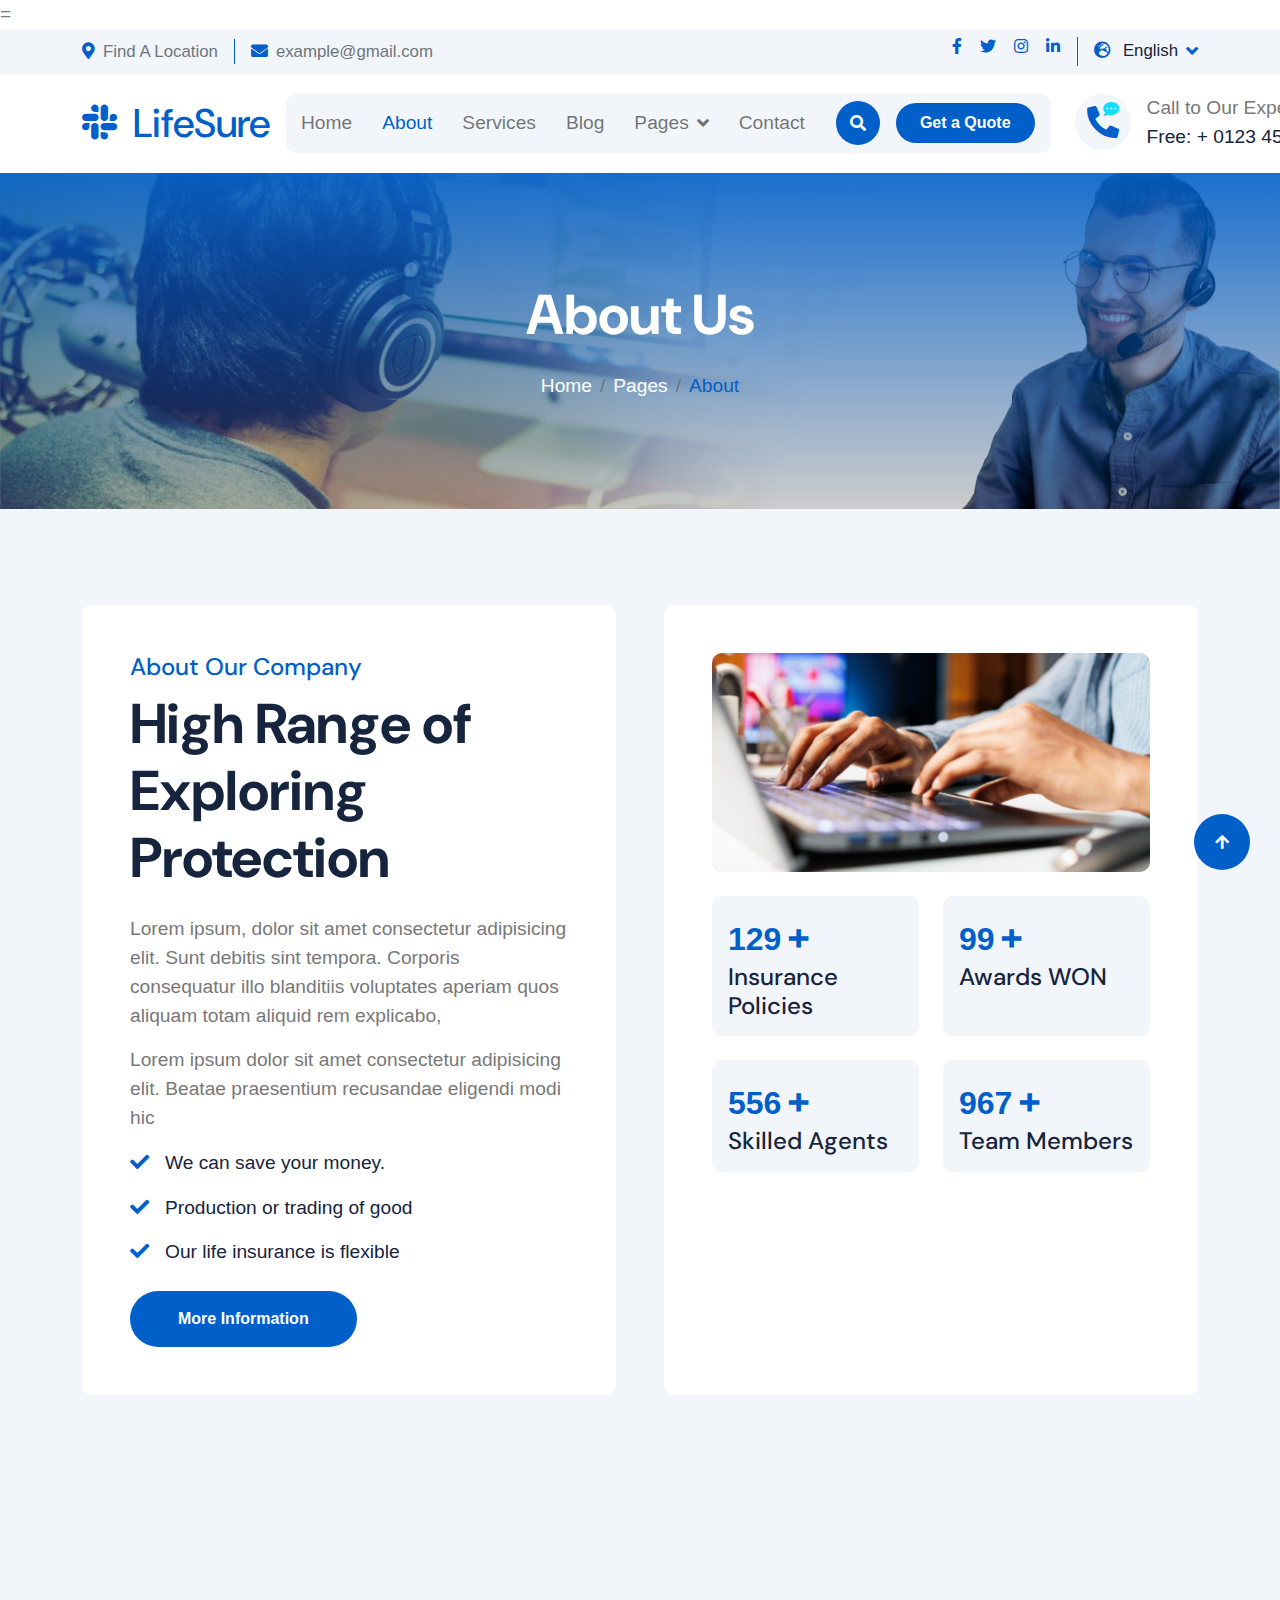
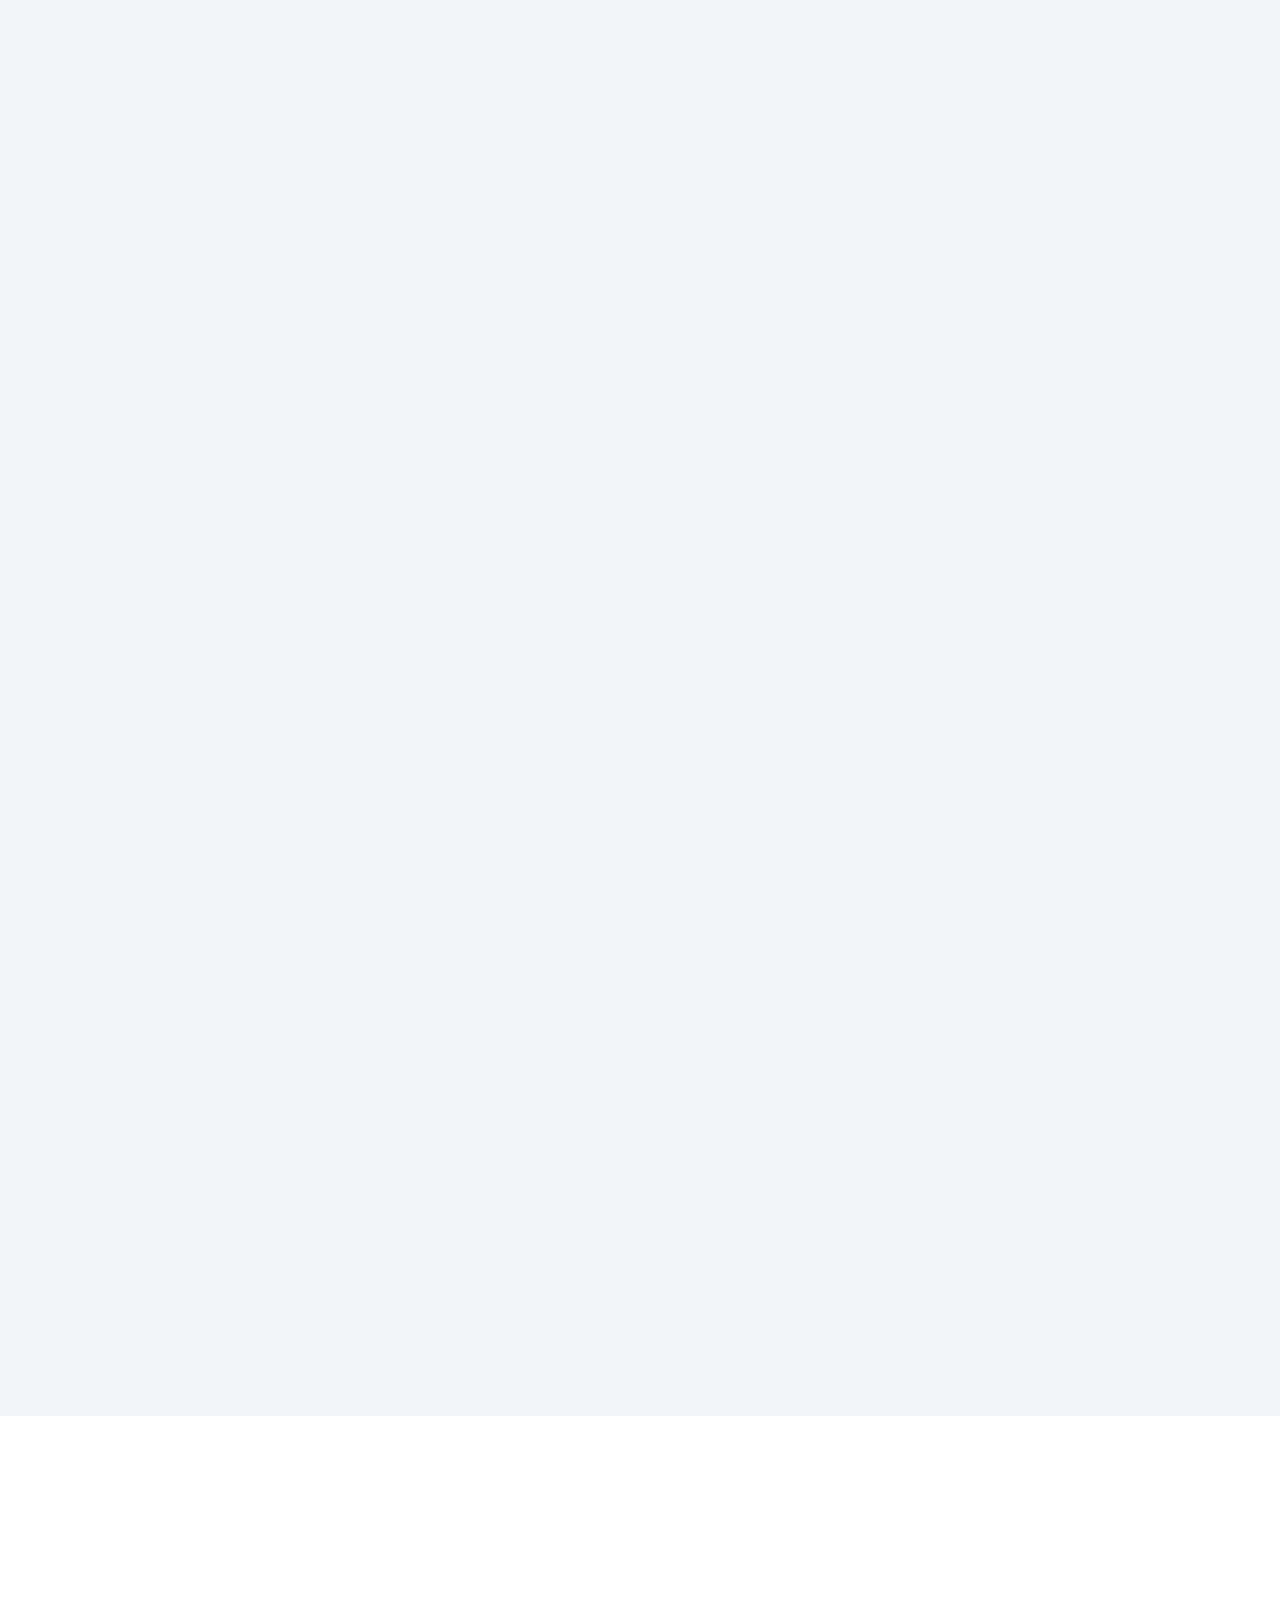
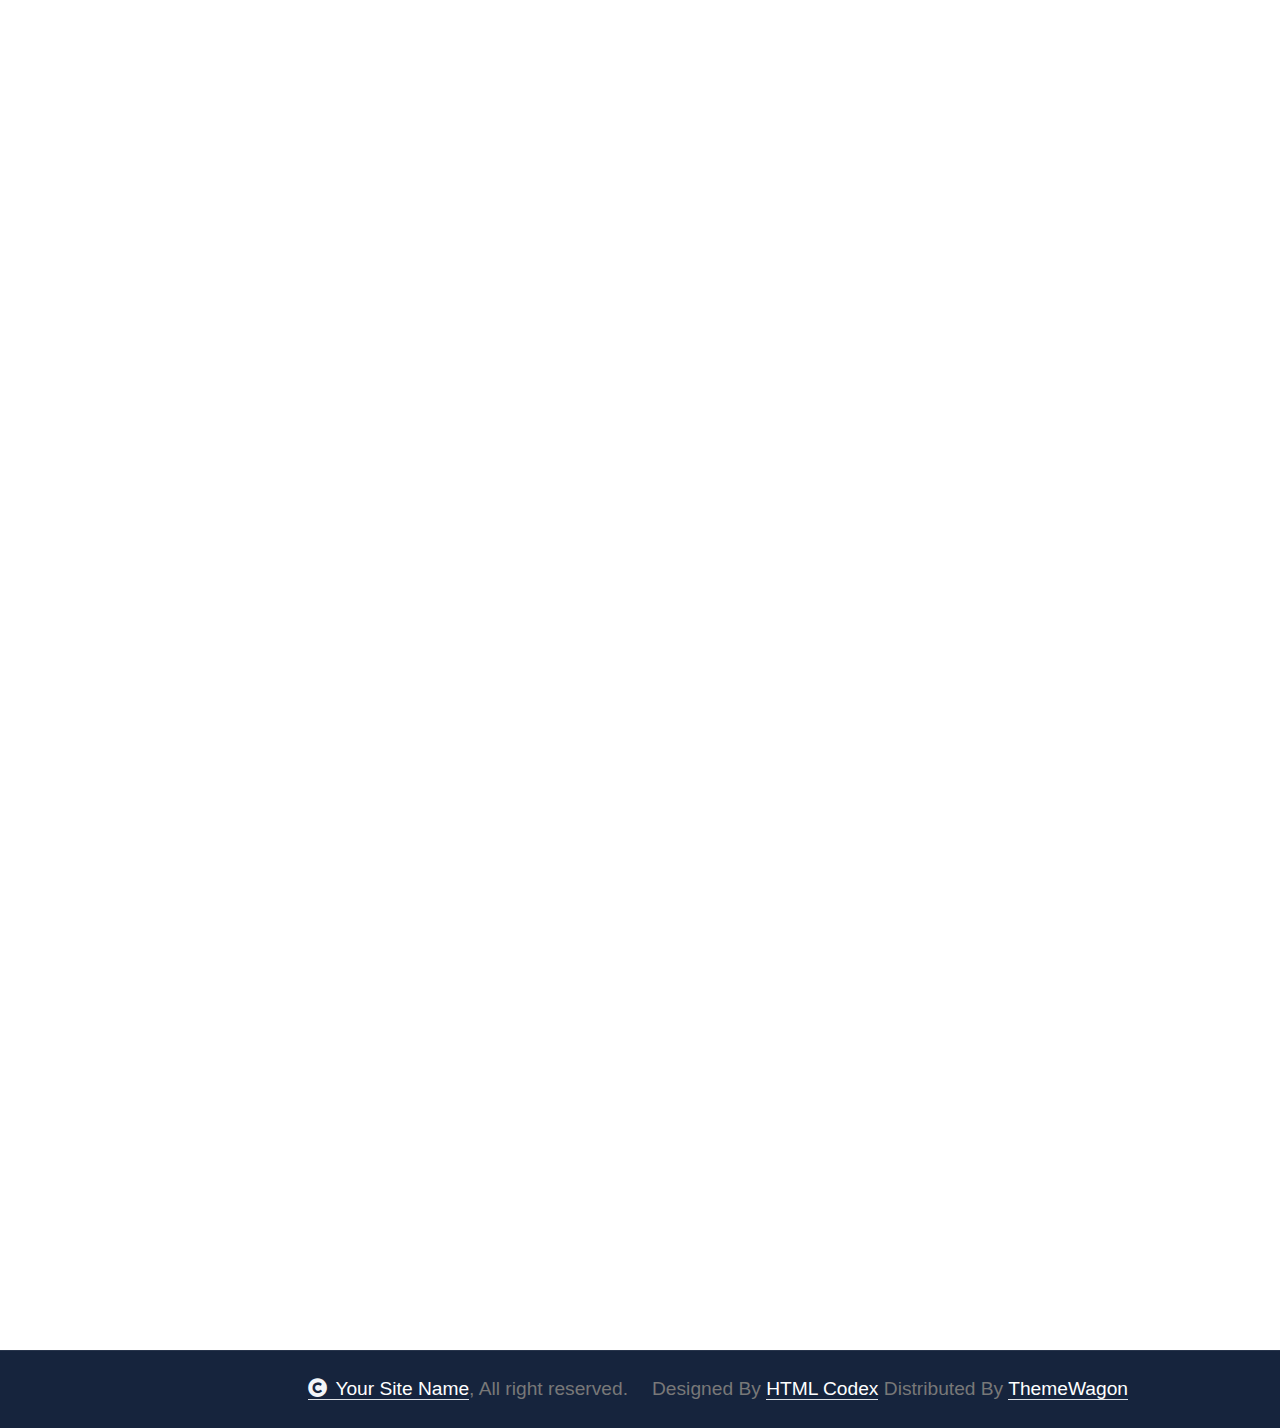
<file: about.html>
=<!DOCTYPE html>
<html lang="en">

    <head>
        <meta charset="utf-8">
        <title>LifeSure - Life Insurance Website Template</title>
        <meta content="width=device-width, initial-scale=1.0" name="viewport">
        <meta content="" name="keywords">
        <meta content="" name="description">

        <!-- Google Web Fonts -->
        <link rel="preconnect" href="https://fonts.googleapis.com">
        <link rel="preconnect" href="https://fonts.gstatic.com" crossorigin>
        <link href="https://fonts.googleapis.com/css2?family=DM+Sans:ital,opsz,wght@0,9..40,100..1000;1,9..40,100..1000&family=Inter:slnt,wght@-10..0,100..900&display=swap" rel="stylesheet">

        <!-- Icon Font Stylesheet -->
        <link rel="stylesheet" href="https://use.fontawesome.com/releases/v5.15.4/css/all.css"/>
        <link href="https://cdn.jsdelivr.net/npm/bootstrap-icons@1.4.1/font/bootstrap-icons.css" rel="stylesheet">

        <!-- Libraries Stylesheet -->
        <link rel="stylesheet" href="lib/animate/animate.min.css"/>
        <link href="lib/lightbox/css/lightbox.min.css" rel="stylesheet">
        <link href="lib/owlcarousel/assets/owl.carousel.min.css" rel="stylesheet">


        <!-- Customized Bootstrap Stylesheet -->
        <link href="css/bootstrap.min.css" rel="stylesheet">

        <!-- Template Stylesheet -->
        <link href="css/style.css" rel="stylesheet">
    </head>

    <body>

        <!-- Spinner Start -->
        <div id="spinner" class="show bg-white position-fixed translate-middle w-100 vh-100 top-50 start-50 d-flex align-items-center justify-content-center">
            <div class="spinner-border text-primary" style="width: 3rem; height: 3rem;" role="status">
                <span class="sr-only">Loading...</span>
            </div>
        </div>
        <!-- Spinner End -->

        <!-- Topbar Start -->
        <div class="container-fluid topbar px-0 px-lg-4 bg-light py-2 d-none d-lg-block">
            <div class="container">
                <div class="row gx-0 align-items-center">
                    <div class="col-lg-8 text-center text-lg-start mb-lg-0">
                        <div class="d-flex flex-wrap">
                            <div class="border-end border-primary pe-3">
                                <a href="#" class="text-muted small"><i class="fas fa-map-marker-alt text-primary me-2"></i>Find A Location</a>
                            </div>
                            <div class="ps-3">
                                <a href="mailto:example@gmail.com" class="text-muted small"><i class="fas fa-envelope text-primary me-2"></i>example@gmail.com</a>
                            </div>
                        </div>
                    </div>
                    <div class="col-lg-4 text-center text-lg-end">
                        <div class="d-flex justify-content-end">
                            <div class="d-flex border-end border-primary pe-3">
                                <a class="btn p-0 text-primary me-3" href="#"><i class="fab fa-facebook-f"></i></a>
                                <a class="btn p-0 text-primary me-3" href="#"><i class="fab fa-twitter"></i></a>
                                <a class="btn p-0 text-primary me-3" href="#"><i class="fab fa-instagram"></i></a>
                                <a class="btn p-0 text-primary me-0" href="#"><i class="fab fa-linkedin-in"></i></a>
                            </div>
                            <div class="dropdown ms-3">
                                <a href="#" class="dropdown-toggle text-dark" data-bs-toggle="dropdown"><small><i class="fas fa-globe-europe text-primary me-2"></i> English</small></a>
                                <div class="dropdown-menu rounded">
                                    <a href="#" class="dropdown-item">English</a>
                                    <a href="#" class="dropdown-item">Bangla</a>
                                    <a href="#" class="dropdown-item">French</a>
                                    <a href="#" class="dropdown-item">Spanish</a>
                                    <a href="#" class="dropdown-item">Arabic</a>
                                </div>
                            </div>
                        </div>
                    </div>
                </div>
            </div>
        </div>
        <!-- Topbar End -->

        <!-- Navbar & Hero Start -->
        <div class="container-fluid nav-bar px-0 px-lg-4 py-lg-0">
            <div class="container">
                <nav class="navbar navbar-expand-lg navbar-light"> 
                    <a href="#" class="navbar-brand p-0">
                        <h1 class="text-primary mb-0"><i class="fab fa-slack me-2"></i> LifeSure</h1>
                        <!-- <img src="img/logo.png" alt="Logo"> -->
                    </a>
                    <button class="navbar-toggler" type="button" data-bs-toggle="collapse" data-bs-target="#navbarCollapse">
                        <span class="fa fa-bars"></span>
                    </button>
                    <div class="collapse navbar-collapse" id="navbarCollapse">
                        <div class="navbar-nav mx-0 mx-lg-auto">
                            <a href="index.html" class="nav-item nav-link">Home</a>
                            <a href="about.html" class="nav-item nav-link active">About</a>
                            <a href="service.html" class="nav-item nav-link">Services</a>
                            <a href="blog.html" class="nav-item nav-link">Blog</a>
                            <div class="nav-item dropdown">
                                <a href="#" class="nav-link" data-bs-toggle="dropdown">
                                    <span class="dropdown-toggle">Pages</span>
                                </a>
                                <div class="dropdown-menu">
                                    <a href="feature.html" class="dropdown-item">Our Features</a>
                                    <a href="team.html" class="dropdown-item">Our team</a>
                                    <a href="testimonial.html" class="dropdown-item">Testimonial</a>
                                    <a href="FAQ.html" class="dropdown-item">FAQs</a>
                                    <a href="404.html" class="dropdown-item">404 Page</a>
                                </div>
                            </div>
                            <a href="contact.html" class="nav-item nav-link">Contact</a>
                            <div class="nav-btn px-3">
                                <button class="btn-search btn btn-primary btn-md-square rounded-circle flex-shrink-0" data-bs-toggle="modal" data-bs-target="#searchModal"><i class="fas fa-search"></i></button>
                                <a href="#" class="btn btn-primary rounded-pill py-2 px-4 ms-3 flex-shrink-0"> Get a Quote</a>
                            </div>
                        </div>
                    </div>
                    <div class="d-none d-xl-flex flex-shrink-0 ps-4">
                        <a href="#" class="btn btn-light btn-lg-square rounded-circle position-relative wow tada" data-wow-delay=".9s">
                            <i class="fa fa-phone-alt fa-2x"></i>
                            <div class="position-absolute" style="top: 7px; right: 12px;">
                                <span><i class="fa fa-comment-dots text-secondary"></i></span>
                            </div>
                        </a>
                        <div class="d-flex flex-column ms-3">
                            <span>Call to Our Experts</span>
                            <a href="tel:+ 0123 456 7890"><span class="text-dark">Free: + 0123 456 7890</span></a>
                        </div>
                    </div>
                </nav>
            </div>
        </div>
        <!-- Navbar & Hero End -->

        <!-- Modal Search Start -->
        <div class="modal fade" id="searchModal" tabindex="-1" aria-labelledby="exampleModalLabel" aria-hidden="true">
            <div class="modal-dialog modal-fullscreen">
                <div class="modal-content rounded-0">
                    <div class="modal-header">
                        <h5 class="modal-title" id="exampleModalLabel">Search by keyword</h5>
                        <button type="button" class="btn-close" data-bs-dismiss="modal" aria-label="Close"></button>
                    </div>
                    <div class="modal-body d-flex align-items-center bg-primary">
                        <div class="input-group w-75 mx-auto d-flex">
                            <input type="search" class="form-control p-3" placeholder="keywords" aria-describedby="search-icon-1">
                            <span id="search-icon-1" class="btn bg-light border nput-group-text p-3"><i class="fa fa-search"></i></span>
                        </div>
                    </div>
                </div>
            </div>
        </div>
        <!-- Modal Search End -->


        <!-- Header Start -->
        <div class="container-fluid bg-breadcrumb">
            <div class="container text-center py-5" style="max-width: 900px;">
                <h4 class="text-white display-4 mb-4 wow fadeInDown" data-wow-delay="0.1s">About Us</h4>
                <ol class="breadcrumb d-flex justify-content-center mb-0 wow fadeInDown" data-wow-delay="0.3s">
                    <li class="breadcrumb-item"><a href="index.html">Home</a></li>
                    <li class="breadcrumb-item"><a href="#">Pages</a></li>
                    <li class="breadcrumb-item active text-primary">About</li>
                </ol>    
            </div>
        </div>
        <!-- Header End -->


        <!-- About Start -->
        <div class="container-fluid bg-light about py-5">
            <div class="container py-5">
                <div class="row g-5">
                    <div class="col-xl-6 wow fadeInLeft" data-wow-delay="0.2s">
                        <div class="about-item-content bg-white rounded p-5 h-100">
                            <h4 class="text-primary">About Our Company</h4>
                            <h1 class="display-4 mb-4">High Range of Exploring Protection</h1>
                            <p>Lorem ipsum, dolor sit amet consectetur adipisicing elit. Sunt debitis sint tempora. Corporis consequatur illo blanditiis voluptates aperiam quos aliquam totam aliquid rem explicabo,
                            </p>
                            <p>Lorem ipsum dolor sit amet consectetur adipisicing elit. Beatae praesentium recusandae eligendi modi hic
                            </p>
                            <p class="text-dark"><i class="fa fa-check text-primary me-3"></i>We can save your money.</p>
                            <p class="text-dark"><i class="fa fa-check text-primary me-3"></i>Production or trading of good</p>
                            <p class="text-dark mb-4"><i class="fa fa-check text-primary me-3"></i>Our life insurance is flexible</p>
                            <a class="btn btn-primary rounded-pill py-3 px-5" href="#">More Information</a>
                        </div>
                    </div>
                    <div class="col-xl-6 wow fadeInRight" data-wow-delay="0.2s">
                        <div class="bg-white rounded p-5 h-100">
                            <div class="row g-4 justify-content-center">
                                <div class="col-12">
                                    <div class="rounded bg-light">
                                        <img src="img/about-1.png" class="img-fluid rounded w-100" alt="">
                                    </div>
                                </div>
                                <div class="col-sm-6">
                                    <div class="counter-item bg-light rounded p-3 h-100">
                                        <div class="counter-counting">
                                            <span class="text-primary fs-2 fw-bold" data-toggle="counter-up">129</span>
                                            <span class="h1 fw-bold text-primary">+</span>
                                        </div>
                                        <h4 class="mb-0 text-dark">Insurance Policies</h4>
                                    </div>
                                </div>
                                <div class="col-sm-6">
                                    <div class="counter-item bg-light rounded p-3 h-100">
                                        <div class="counter-counting">
                                            <span class="text-primary fs-2 fw-bold" data-toggle="counter-up">99</span>
                                            <span class="h1 fw-bold text-primary">+</span>
                                        </div>
                                        <h4 class="mb-0 text-dark">Awards WON</h4>
                                    </div>
                                </div>
                                <div class="col-sm-6">
                                    <div class="counter-item bg-light rounded p-3 h-100">
                                        <div class="counter-counting">
                                            <span class="text-primary fs-2 fw-bold" data-toggle="counter-up">556</span>
                                            <span class="h1 fw-bold text-primary">+</span>
                                        </div>
                                        <h4 class="mb-0 text-dark">Skilled Agents</h4>
                                    </div>
                                </div>
                                <div class="col-sm-6">
                                    <div class="counter-item bg-light rounded p-3 h-100">
                                        <div class="counter-counting">
                                            <span class="text-primary fs-2 fw-bold" data-toggle="counter-up">967</span>
                                            <span class="h1 fw-bold text-primary">+</span>
                                        </div>
                                        <h4 class="mb-0 text-dark">Team Members</h4>
                                    </div>
                                </div>
                            </div>
                        </div>
                    </div>
                </div>
            </div>
        </div>
        <!-- About End -->


        <!-- Feature Start -->
        <div class="container-fluid feature bg-light pb-5">
            <div class="container pb-5">
                <div class="text-center mx-auto pb-5 wow fadeInUp" data-wow-delay="0.2s" style="max-width: 800px;">
                    <h4 class="text-primary">Our Features</h4>
                    <h1 class="display-4 mb-4">Insurance Provide you a Better Future</h1>
                    <p class="mb-0">Lorem ipsum dolor, sit amet consectetur adipisicing elit. Tenetur adipisci facilis cupiditate recusandae aperiam temporibus corporis itaque quis facere, numquam, ad culpa deserunt sint dolorem autem obcaecati, ipsam mollitia hic.
                    </p>
                </div>
                <div class="row g-4">
                    <div class="col-md-6 col-lg-6 col-xl-3 wow fadeInUp" data-wow-delay="0.2s">
                        <div class="feature-item p-4 pt-0">
                            <div class="feature-icon p-4 mb-4">
                                <i class="far fa-handshake fa-3x"></i>
                            </div>
                            <h4 class="mb-4">Trusted Company</h4>
                            <p class="mb-4">Lorem ipsum dolor sit amet consectetur adipisicing elit. Ea hic laborum odit pariatur...
                            </p>
                            <a class="btn btn-primary rounded-pill py-2 px-4" href="#">Learn More</a>
                        </div>
                    </div>
                    <div class="col-md-6 col-lg-6 col-xl-3 wow fadeInUp" data-wow-delay="0.4s">
                        <div class="feature-item p-4 pt-0">
                            <div class="feature-icon p-4 mb-4">
                                <i class="fa fa-dollar-sign fa-3x"></i>
                            </div>
                            <h4 class="mb-4">Anytime Money Back</h4>
                            <p class="mb-4">Lorem ipsum dolor sit amet consectetur adipisicing elit. Ea hic laborum odit pariatur...
                            </p>
                            <a class="btn btn-primary rounded-pill py-2 px-4" href="#">Learn More</a>
                        </div>
                    </div>
                    <div class="col-md-6 col-lg-6 col-xl-3 wow fadeInUp" data-wow-delay="0.6s">
                        <div class="feature-item p-4 pt-0">
                            <div class="feature-icon p-4 mb-4">
                                <i class="fa fa-bullseye fa-3x"></i>
                            </div>
                            <h4 class="mb-4">Flexible Plans</h4>
                            <p class="mb-4">Lorem ipsum dolor sit amet consectetur adipisicing elit. Ea hic laborum odit pariatur...
                            </p>
                            <a class="btn btn-primary rounded-pill py-2 px-4" href="#">Learn More</a>
                        </div>
                    </div>
                    <div class="col-md-6 col-lg-6 col-xl-3 wow fadeInUp" data-wow-delay="0.8s">
                        <div class="feature-item p-4 pt-0">
                            <div class="feature-icon p-4 mb-4">
                                <i class="fa fa-headphones fa-3x"></i>
                            </div>
                            <h4 class="mb-4">24/7 Fast Support</h4>
                            <p class="mb-4">Lorem ipsum dolor sit amet consectetur adipisicing elit. Ea hic laborum odit pariatur...
                            </p>
                            <a class="btn btn-primary rounded-pill py-2 px-4" href="#">Learn More</a>
                        </div>
                    </div>
                </div>
            </div>
        </div>
        <!-- Feature End -->

        <!-- FAQs Start -->
        <div class="container-fluid faq-section bg-light pb-5">
            <div class="container pb-5">
                <div class="row g-5 align-items-center">
                    <div class="col-xl-6 wow fadeInLeft" data-wow-delay="0.2s">
                        <div class="h-100">
                            <div class="mb-5">
                                <h4 class="text-primary">Some Important FAQ's</h4>
                                <h1 class="display-4 mb-0">Common Frequently Asked Questions</h1>
                            </div>
                            <div class="accordion" id="accordionExample">
                                <div class="accordion-item">
                                    <h2 class="accordion-header" id="headingOne">
                                        <button class="accordion-button border-0" type="button" data-bs-toggle="collapse" data-bs-target="#collapseOne" aria-expanded="true" aria-controls="collapseOne">
                                            Q: What happens during Freshers' Week?
                                        </button>
                                    </h2>
                                    <div id="collapseOne" class="accordion-collapse collapse show active" aria-labelledby="headingOne" data-bs-parent="#accordionExample">
                                        <div class="accordion-body rounded">
                                            A: Leverage agile frameworks to provide a robust synopsis for high level overviews. Iterative approaches to corporate strategy foster collaborative thinking to further the overall value proposition. Organically grow the holistic world view of disruptive innovation via workplace diversity and empowerment.
                                        </div>
                                    </div>
                                </div>
                                <div class="accordion-item">
                                    <h2 class="accordion-header" id="headingTwo">
                                        <button class="accordion-button collapsed" type="button" data-bs-toggle="collapse" data-bs-target="#collapseTwo" aria-expanded="false" aria-controls="collapseTwo">
                                            Q: What is the transfer application process?
                                        </button>
                                    </h2>
                                    <div id="collapseTwo" class="accordion-collapse collapse" aria-labelledby="headingTwo" data-bs-parent="#accordionExample">
                                        <div class="accordion-body">
                                            A: Leverage agile frameworks to provide a robust synopsis for high level overviews. Iterative approaches to corporate strategy foster collaborative thinking to further the overall value proposition. Organically grow the holistic world view of disruptive innovation via workplace diversity and empowerment.
                                        </div>
                                    </div>
                                </div>
                                <div class="accordion-item">
                                    <h2 class="accordion-header" id="headingThree">
                                        <button class="accordion-button collapsed" type="button" data-bs-toggle="collapse" data-bs-target="#collapseThree" aria-expanded="false" aria-controls="collapseThree">
                                            Q: Why should I attend community college?
                                        </button>
                                    </h2>
                                    <div id="collapseThree" class="accordion-collapse collapse" aria-labelledby="headingThree" data-bs-parent="#accordionExample">
                                        <div class="accordion-body">
                                            A: Leverage agile frameworks to provide a robust synopsis for high level overviews. Iterative approaches to corporate strategy foster collaborative thinking to further the overall value proposition. Organically grow the holistic world view of disruptive innovation via workplace diversity and empowerment.
                                        </div>
                                    </div>
                                </div>
                            </div>
                        </div>
                    </div>
                    <div class="col-xl-6 wow fadeInRight" data-wow-delay="0.4s">
                        <img src="img/carousel-2.png" class="img-fluid w-100" alt="">
                    </div>
                </div>
            </div>
        </div>
        <!-- FAQs End -->


        <!-- Team Start -->
        <div class="container-fluid team py-5">
            <div class="container py-5">
                <div class="text-center mx-auto pb-5 wow fadeInUp" data-wow-delay="0.2s" style="max-width: 800px;">
                    <h4 class="text-primary">Our Team</h4>
                    <h1 class="display-4 mb-4">Meet Our Expert Team Members</h1>
                    <p class="mb-0">Lorem ipsum dolor, sit amet consectetur adipisicing elit. Tenetur adipisci facilis cupiditate recusandae aperiam temporibus corporis itaque quis facere, numquam, ad culpa deserunt sint dolorem autem obcaecati, ipsam mollitia hic.
                    </p>
                </div>
                <div class="row g-4">
                    <div class="col-md-6 col-lg-6 col-xl-3 wow fadeInUp" data-wow-delay="0.2s">
                        <div class="team-item">
                            <div class="team-img">
                                <img src="img/team-1.jpg" class="img-fluid rounded-top w-100" alt="">
                                <div class="team-icon">
                                    <a class="btn btn-primary btn-sm-square rounded-pill mb-2" href=""><i class="fab fa-facebook-f"></i></a>
                                    <a class="btn btn-primary btn-sm-square rounded-pill mb-2" href=""><i class="fab fa-twitter"></i></a>
                                    <a class="btn btn-primary btn-sm-square rounded-pill mb-2" href=""><i class="fab fa-linkedin-in"></i></a>
                                    <a class="btn btn-primary btn-sm-square rounded-pill mb-0" href=""><i class="fab fa-instagram"></i></a>
                                </div>
                            </div>
                            <div class="team-title p-4">
                                <h4 class="mb-0">David James</h4>
                                <p class="mb-0">Profession</p>
                            </div>
                        </div>
                    </div>
                    <div class="col-md-6 col-lg-6 col-xl-3 wow fadeInUp" data-wow-delay="0.4s">
                        <div class="team-item">
                            <div class="team-img">
                                <img src="img/team-2.jpg" class="img-fluid rounded-top w-100" alt="">
                                <div class="team-icon">
                                    <a class="btn btn-primary btn-sm-square rounded-pill mb-2" href=""><i class="fab fa-facebook-f"></i></a>
                                    <a class="btn btn-primary btn-sm-square rounded-pill mb-2" href=""><i class="fab fa-twitter"></i></a>
                                    <a class="btn btn-primary btn-sm-square rounded-pill mb-2" href=""><i class="fab fa-linkedin-in"></i></a>
                                    <a class="btn btn-primary btn-sm-square rounded-pill mb-0" href=""><i class="fab fa-instagram"></i></a>
                                </div>
                            </div>
                            <div class="team-title p-4">
                                <h4 class="mb-0">David James</h4>
                                <p class="mb-0">Profession</p>
                            </div>
                        </div>
                    </div>
                    <div class="col-md-6 col-lg-6 col-xl-3 wow fadeInUp" data-wow-delay="0.6s">
                        <div class="team-item">
                            <div class="team-img">
                                <img src="img/team-3.jpg" class="img-fluid rounded-top w-100" alt="">
                                <div class="team-icon">
                                    <a class="btn btn-primary btn-sm-square rounded-pill mb-2" href=""><i class="fab fa-facebook-f"></i></a>
                                    <a class="btn btn-primary btn-sm-square rounded-pill mb-2" href=""><i class="fab fa-twitter"></i></a>
                                    <a class="btn btn-primary btn-sm-square rounded-pill mb-2" href=""><i class="fab fa-linkedin-in"></i></a>
                                    <a class="btn btn-primary btn-sm-square rounded-pill mb-0" href=""><i class="fab fa-instagram"></i></a>
                                </div>
                            </div>
                            <div class="team-title p-4">
                                <h4 class="mb-0">David James</h4>
                                <p class="mb-0">Profession</p>
                            </div>
                        </div>
                    </div>
                    <div class="col-md-6 col-lg-6 col-xl-3 wow fadeInUp" data-wow-delay="0.8s">
                        <div class="team-item">
                            <div class="team-img">
                                <img src="img/team-4.jpg" class="img-fluid rounded-top w-100" alt="">
                                <div class="team-icon">
                                    <a class="btn btn-primary btn-sm-square rounded-pill mb-2" href=""><i class="fab fa-facebook-f"></i></a>
                                    <a class="btn btn-primary btn-sm-square rounded-pill mb-2" href=""><i class="fab fa-twitter"></i></a>
                                    <a class="btn btn-primary btn-sm-square rounded-pill mb-2" href=""><i class="fab fa-linkedin-in"></i></a>
                                    <a class="btn btn-primary btn-sm-square rounded-pill mb-0" href=""><i class="fab fa-instagram"></i></a>
                                </div>
                            </div>
                            <div class="team-title p-4">
                                <h4 class="mb-0">David James</h4>
                                <p class="mb-0">Profession</p>
                            </div>
                        </div>
                    </div>
                </div>
            </div>
        </div>
        <!-- Team End -->


        <!-- Footer Start -->
        <div class="container-fluid footer py-5 wow fadeIn" data-wow-delay="0.2s">
            <div class="container py-5">
                <div class="row g-5">
                    <div class="col-xl-9">
                        <div class="mb-5">
                            <div class="row g-4">
                                <div class="col-md-6 col-lg-6 col-xl-5">
                                    <div class="footer-item">
                                        <a href="index.html" class="p-0">
                                            <h3 class="text-white"><i class="fab fa-slack me-3"></i> LifeSure</h3>
                                            <!-- <img src="img/logo.png" alt="Logo"> -->
                                        </a>
                                        <p class="text-white mb-4">Dolor amet sit justo amet elitr clita ipsum elitr est.Lorem ipsum dolor sit amet, consectetur adipiscing...</p>
                                        <div class="footer-btn d-flex">
                                            <a class="btn btn-md-square rounded-circle me-3" href="#"><i class="fab fa-facebook-f"></i></a>
                                            <a class="btn btn-md-square rounded-circle me-3" href="#"><i class="fab fa-twitter"></i></a>
                                            <a class="btn btn-md-square rounded-circle me-3" href="#"><i class="fab fa-instagram"></i></a>
                                            <a class="btn btn-md-square rounded-circle me-0" href="#"><i class="fab fa-linkedin-in"></i></a>
                                        </div>
                                    </div>
                                </div>
                                <div class="col-md-6 col-lg-6 col-xl-3">
                                    <div class="footer-item">
                                        <h4 class="text-white mb-4">Useful Links</h4>
                                        <a href="#"><i class="fas fa-angle-right me-2"></i> About Us</a>
                                        <a href="#"><i class="fas fa-angle-right me-2"></i> Features</a>
                                        <a href="#"><i class="fas fa-angle-right me-2"></i> Services</a>
                                        <a href="#"><i class="fas fa-angle-right me-2"></i> FAQ's</a>
                                        <a href="#"><i class="fas fa-angle-right me-2"></i> Blogs</a>
                                        <a href="#"><i class="fas fa-angle-right me-2"></i> Contact</a>
                                    </div>
                                </div>
                                <div class="col-md-6 col-lg-6 col-xl-4">
                                    <div class="footer-item">
                                        <h4 class="mb-4 text-white">Instagram</h4>
                                        <div class="row g-3">
                                            <div class="col-4">
                                                <div class="footer-instagram rounded">
                                                    <img src="img/instagram-footer-1.jpg" class="img-fluid w-100" alt="">
                                                    <div class="footer-search-icon">
                                                        <a href="img/instagram-footer-1.jpg" data-lightbox="footerInstagram-1" class="my-auto"><i class="fas fa-link text-white"></i></a>
                                                    </div>
                                                </div>
                                           </div>
                                           <div class="col-4">
                                                <div class="footer-instagram rounded">
                                                    <img src="img/instagram-footer-2.jpg" class="img-fluid w-100" alt="">
                                                    <div class="footer-search-icon">
                                                        <a href="img/instagram-footer-2.jpg" data-lightbox="footerInstagram-2" class="my-auto"><i class="fas fa-link text-white"></i></a>
                                                    </div>
                                                </div>
                                           </div>
                                            <div class="col-4">
                                                <div class="footer-instagram rounded">
                                                    <img src="img/instagram-footer-3.jpg" class="img-fluid w-100" alt="">
                                                    <div class="footer-search-icon">
                                                        <a href="img/instagram-footer-3.jpg" data-lightbox="footerInstagram-3" class="my-auto"><i class="fas fa-link text-white"></i></a>
                                                    </div>
                                                </div>
                                           </div>
                                            <div class="col-4">
                                                <div class="footer-instagram rounded">
                                                    <img src="img/instagram-footer-4.jpg" class="img-fluid w-100" alt="">
                                                    <div class="footer-search-icon">
                                                        <a href="img/instagram-footer-4.jpg" data-lightbox="footerInstagram-4" class="my-auto"><i class="fas fa-link text-white"></i></a>
                                                    </div>
                                                </div>
                                           </div>
                                            <div class="col-4">
                                                <div class="footer-instagram rounded">
                                                    <img src="img/instagram-footer-5.jpg" class="img-fluid w-100" alt="">
                                                    <div class="footer-search-icon">
                                                        <a href="img/instagram-footer-5.jpg" data-lightbox="footerInstagram-5" class="my-auto"><i class="fas fa-link text-white"></i></a>
                                                    </div>
                                                </div>
                                           </div>
                                           <div class="col-4">
                                                <div class="footer-instagram rounded">
                                                    <img src="img/instagram-footer-6.jpg" class="img-fluid w-100" alt="">
                                                    <div class="footer-search-icon">
                                                        <a href="img/instagram-footer-6.jpg" data-lightbox="footerInstagram-6" class="my-auto"><i class="fas fa-link text-white"></i></a>
                                                    </div>
                                                </div>
                                            </div>
                                        </div>
                                    </div>
                                </div>
                            </div>
                        </div>
                        <div class="pt-5" style="border-top: 1px solid rgba(255, 255, 255, 0.08);">
                            <div class="row g-0">
                                <div class="col-12">
                                    <div class="row g-4">
                                        <div class="col-lg-6 col-xl-4">
                                            <div class="d-flex">
                                                <div class="btn-xl-square bg-primary text-white rounded p-4 me-4">
                                                    <i class="fas fa-map-marker-alt fa-2x"></i>
                                                </div>
                                                <div>
                                                    <h4 class="text-white">Address</h4>
                                                    <p class="mb-0">123 Street New York.USA</p>
                                                </div>
                                            </div>
                                        </div>
                                        <div class="col-lg-6 col-xl-4">
                                            <div class="d-flex">
                                                <div class="btn-xl-square bg-primary text-white rounded p-4 me-4">
                                                    <i class="fas fa-envelope fa-2x"></i>
                                                </div>
                                                <div>
                                                    <h4 class="text-white">Mail Us</h4>
                                                    <p class="mb-0">info@example.com</p>
                                                </div>
                                            </div>
                                        </div>
                                        <div class="col-lg-6 col-xl-4">
                                            <div class="d-flex">
                                                <div class="btn-xl-square bg-primary text-white rounded p-4 me-4">
                                                    <i class="fa fa-phone-alt fa-2x"></i>
                                                </div>
                                                <div>
                                                    <h4 class="text-white">Telephone</h4>
                                                    <p class="mb-0">(+012) 3456 7890</p>
                                                </div>
                                            </div>
                                        </div>
                                    </div>
                                </div>
                            </div>
                        </div>
                    </div>
                    
                    <div class="col-xl-3">
                        <div class="footer-item">
                            <h4 class="text-white mb-4">Newsletter</h4>
                            <p class="text-white mb-3">Dolor amet sit justo amet elitr clita ipsum elitr est.Lorem ipsum dolor sit amet, consectetur adipiscing elit.</p>
                            <div class="position-relative rounded-pill mb-4">
                                <input class="form-control rounded-pill w-100 py-3 ps-4 pe-5" type="text" placeholder="Enter your email">
                                <button type="button" class="btn btn-primary rounded-pill position-absolute top-0 end-0 py-2 mt-2 me-2">SignUp</button>
                            </div>
                            <div class="d-flex flex-shrink-0">
                                <div class="footer-btn">
                                    <a href="#" class="btn btn-lg-square rounded-circle position-relative wow tada" data-wow-delay=".9s">
                                        <i class="fa fa-phone-alt fa-2x"></i>
                                        <div class="position-absolute" style="top: 2px; right: 12px;">
                                            <span><i class="fa fa-comment-dots text-secondary"></i></span>
                                        </div>
                                    </a>
                                </div>
                                <div class="d-flex flex-column ms-3 flex-shrink-0">
                                    <span>Call to Our Experts</span>
                                    <a href="tel:+ 0123 456 7890"><span class="text-white">Free: + 0123 456 7890</span></a>
                                </div>
                            </div>
                        </div>
                    </div>
                </div>
            </div>
        </div>
        <!-- Footer End -->
        
        <!-- Copyright Start -->
        <div class="container-fluid copyright py-4">
            <div class="container">
                <div class="row g-4 align-items-center">
                    <div class="col-md-6 text-center text-md-end mb-md-0">
                        <span class="text-body"><a href="#" class="border-bottom text-white"><i class="fas fa-copyright text-light me-2"></i>Your Site Name</a>, All right reserved.</span>
                    </div>
                    <div class="col-md-6 text-center text-md-start text-body">
                        <!--/*** This template is free as long as you keep the below author’s credit link/attribution link/backlink. ***/-->
                        <!--/*** If you'd like to use the template without the below author’s credit link/attribution link/backlink, ***/-->
                        <!--/*** you can purchase the Credit Removal License from "https://htmlcodex.com/credit-removal". ***/-->
                        Designed By <a class="border-bottom text-white" href="https://htmlcodex.com">HTML Codex</a> Distributed By <a class="border-bottom text-white" href="https://themewagon.com">ThemeWagon</a>
                    </div>
                </div>
            </div>
        </div>
        <!-- Copyright End -->


        <!-- Back to Top -->
        <a href="#" class="btn btn-primary btn-lg-square rounded-circle back-to-top"><i class="fa fa-arrow-up"></i></a>   

        
        <!-- JavaScript Libraries -->
        <script src="https://ajax.googleapis.com/ajax/libs/jquery/3.6.4/jquery.min.js"></script>
        <script src="https://cdn.jsdelivr.net/npm/bootstrap@5.0.0/dist/js/bootstrap.bundle.min.js"></script>
        <script src="lib/wow/wow.min.js"></script>
        <script src="lib/easing/easing.min.js"></script>
        <script src="lib/waypoints/waypoints.min.js"></script>
        <script src="lib/counterup/counterup.min.js"></script>
        <script src="lib/lightbox/js/lightbox.min.js"></script>
        <script src="lib/owlcarousel/owl.carousel.min.js"></script>
        

        <!-- Template Javascript -->
        <script src="js/main.js"></script>
    </body>

</html>
</file>
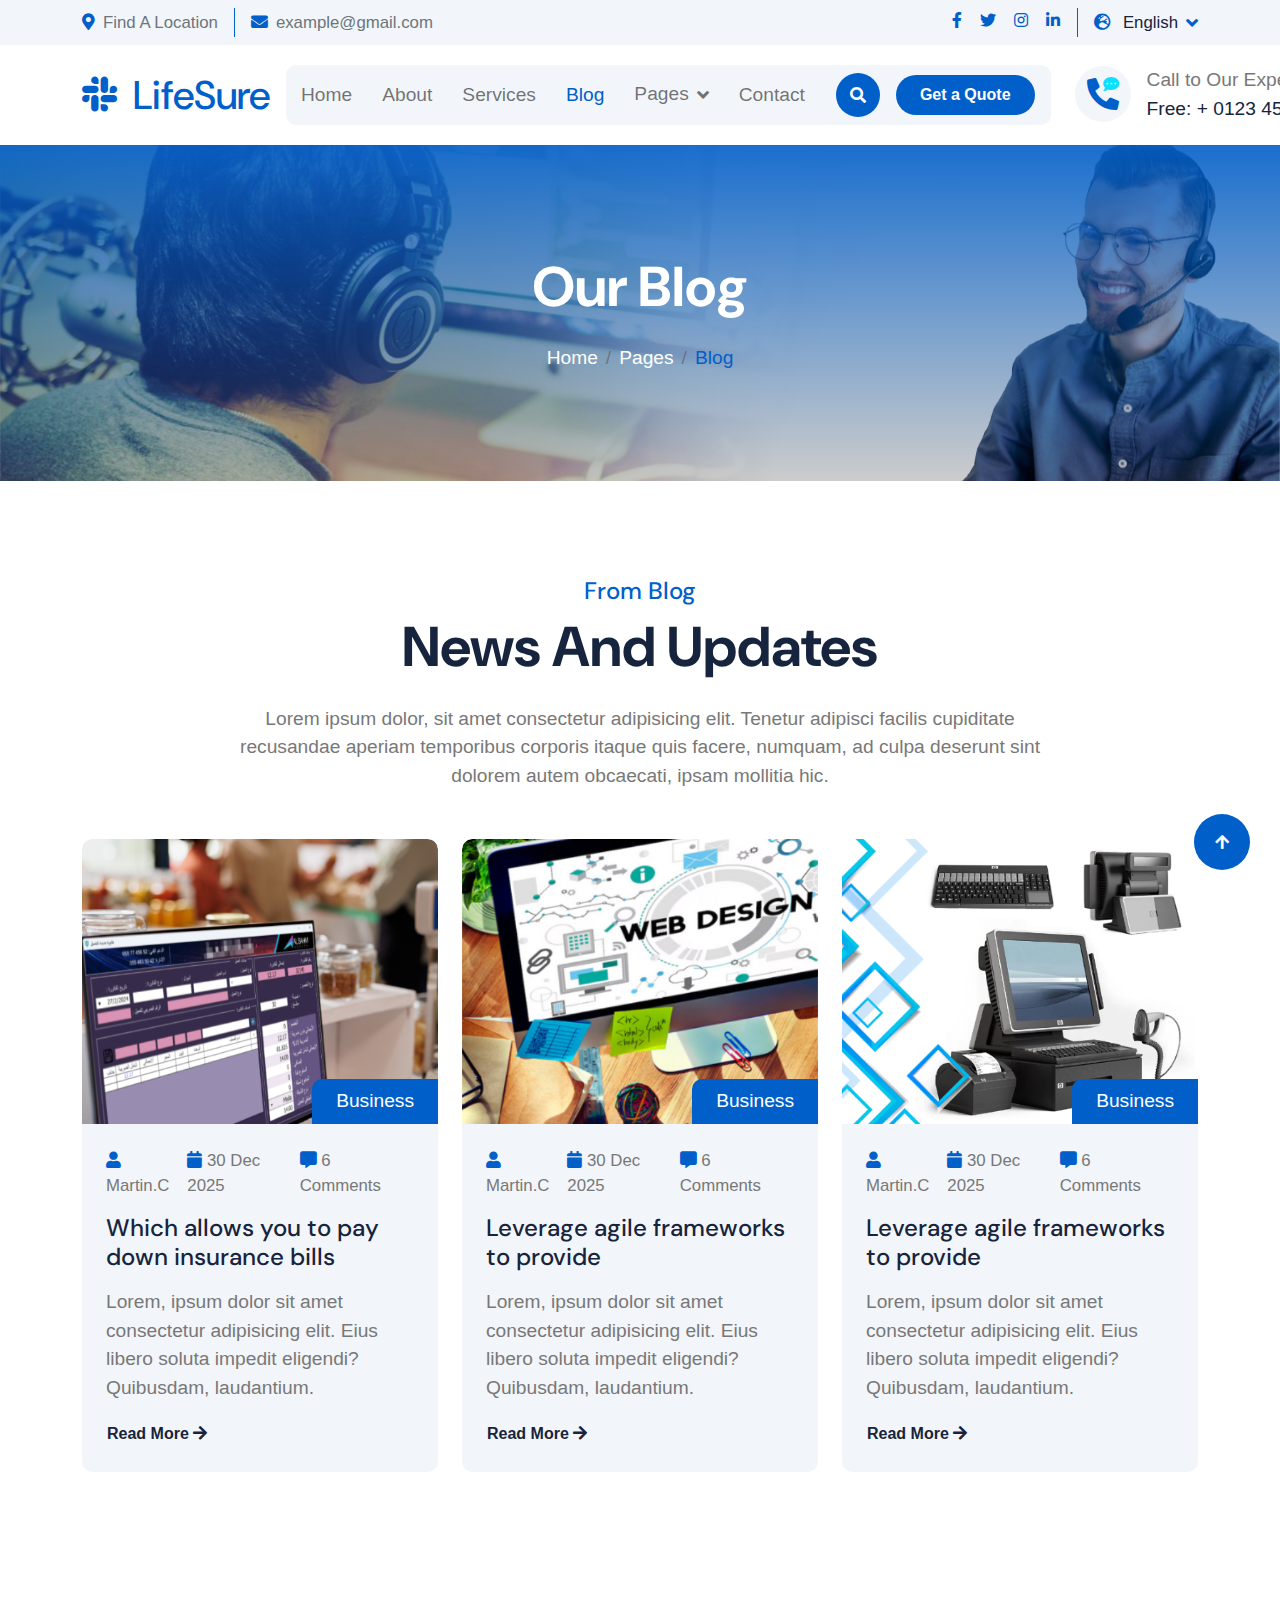
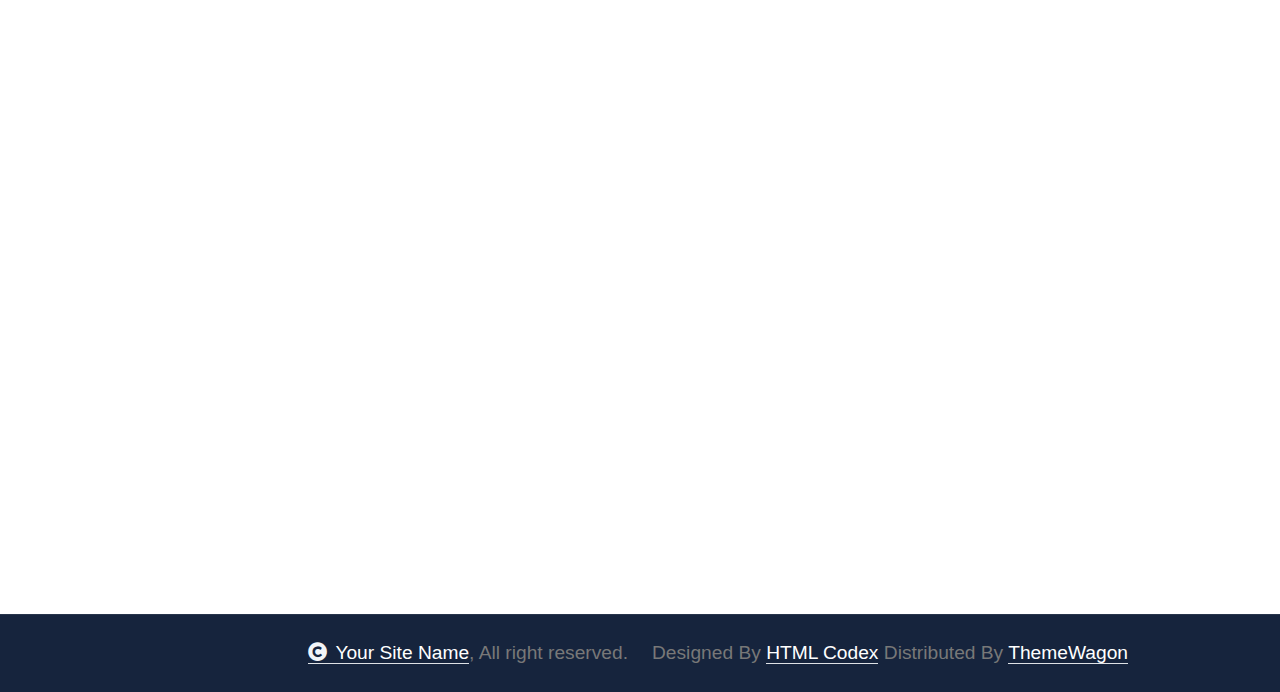
<file: blog.html>
<!DOCTYPE html>
<html lang="en">

    <head>
        <meta charset="utf-8">
        <title>LifeSure - Life Insurance Website Template</title>
        <meta content="width=device-width, initial-scale=1.0" name="viewport">
        <meta content="" name="keywords">
        <meta content="" name="description">

        <!-- Google Web Fonts -->
        <link rel="preconnect" href="https://fonts.googleapis.com">
        <link rel="preconnect" href="https://fonts.gstatic.com" crossorigin>
        <link href="https://fonts.googleapis.com/css2?family=DM+Sans:ital,opsz,wght@0,9..40,100..1000;1,9..40,100..1000&family=Inter:slnt,wght@-10..0,100..900&display=swap" rel="stylesheet">

        <!-- Icon Font Stylesheet -->
        <link rel="stylesheet" href="https://use.fontawesome.com/releases/v5.15.4/css/all.css"/>
        <link href="https://cdn.jsdelivr.net/npm/bootstrap-icons@1.4.1/font/bootstrap-icons.css" rel="stylesheet">

        <!-- Libraries Stylesheet -->
        <link rel="stylesheet" href="lib/animate/animate.min.css"/>
        <link href="lib/lightbox/css/lightbox.min.css" rel="stylesheet">
        <link href="lib/owlcarousel/assets/owl.carousel.min.css" rel="stylesheet">


        <!-- Customized Bootstrap Stylesheet -->
        <link href="css/bootstrap.min.css" rel="stylesheet">

        <!-- Template Stylesheet -->
        <link href="css/style.css" rel="stylesheet">
    </head>

    <body>

        <!-- Spinner Start -->
        <div id="spinner" class="show bg-white position-fixed translate-middle w-100 vh-100 top-50 start-50 d-flex align-items-center justify-content-center">
            <div class="spinner-border text-primary" style="width: 3rem; height: 3rem;" role="status">
                <span class="sr-only">Loading...</span>
            </div>
        </div>
        <!-- Spinner End -->

        <!-- Topbar Start -->
        <div class="container-fluid topbar px-0 px-lg-4 bg-light py-2 d-none d-lg-block">
            <div class="container">
                <div class="row gx-0 align-items-center">
                    <div class="col-lg-8 text-center text-lg-start mb-lg-0">
                        <div class="d-flex flex-wrap">
                            <div class="border-end border-primary pe-3">
                                <a href="#" class="text-muted small"><i class="fas fa-map-marker-alt text-primary me-2"></i>Find A Location</a>
                            </div>
                            <div class="ps-3">
                                <a href="mailto:example@gmail.com" class="text-muted small"><i class="fas fa-envelope text-primary me-2"></i>example@gmail.com</a>
                            </div>
                        </div>
                    </div>
                    <div class="col-lg-4 text-center text-lg-end">
                        <div class="d-flex justify-content-end">
                            <div class="d-flex border-end border-primary pe-3">
                                <a class="btn p-0 text-primary me-3" href="#"><i class="fab fa-facebook-f"></i></a>
                                <a class="btn p-0 text-primary me-3" href="#"><i class="fab fa-twitter"></i></a>
                                <a class="btn p-0 text-primary me-3" href="#"><i class="fab fa-instagram"></i></a>
                                <a class="btn p-0 text-primary me-0" href="#"><i class="fab fa-linkedin-in"></i></a>
                            </div>
                            <div class="dropdown ms-3">
                                <a href="#" class="dropdown-toggle text-dark" data-bs-toggle="dropdown"><small><i class="fas fa-globe-europe text-primary me-2"></i> English</small></a>
                                <div class="dropdown-menu rounded">
                                    <a href="#" class="dropdown-item">English</a>
                                    <a href="#" class="dropdown-item">Bangla</a>
                                    <a href="#" class="dropdown-item">French</a>
                                    <a href="#" class="dropdown-item">Spanish</a>
                                    <a href="#" class="dropdown-item">Arabic</a>
                                </div>
                            </div>
                        </div>
                    </div>
                </div>
            </div>
        </div>
        <!-- Topbar End -->

        <!-- Navbar & Hero Start -->
        <div class="container-fluid nav-bar px-0 px-lg-4 py-lg-0">
            <div class="container">
                <nav class="navbar navbar-expand-lg navbar-light"> 
                    <a href="#" class="navbar-brand p-0">
                        <h1 class="text-primary mb-0"><i class="fab fa-slack me-2"></i> LifeSure</h1>
                        <!-- <img src="img/logo.png" alt="Logo"> -->
                    </a>
                    <button class="navbar-toggler" type="button" data-bs-toggle="collapse" data-bs-target="#navbarCollapse">
                        <span class="fa fa-bars"></span>
                    </button>
                    <div class="collapse navbar-collapse" id="navbarCollapse">
                        <div class="navbar-nav mx-0 mx-lg-auto">
                            <a href="index.html" class="nav-item nav-link">Home</a>
                            <a href="about.html" class="nav-item nav-link">About</a>
                            <a href="service.html" class="nav-item nav-link">Services</a>
                            <a href="blog.html" class="nav-item nav-link active">Blog</a>
                            <div class="nav-item dropdown">
                                <a href="#" class="nav-link" data-bs-toggle="dropdown">
                                    <span class="dropdown-toggle">Pages</span>
                                </a>
                                <div class="dropdown-menu">
                                    <a href="feature.html" class="dropdown-item">Our Features</a>
                                    <a href="team.html" class="dropdown-item">Our team</a>
                                    <a href="testimonial.html" class="dropdown-item">Testimonial</a>
                                    <a href="FAQ.html" class="dropdown-item">FAQs</a>
                                    <a href="404.html" class="dropdown-item">404 Page</a>
                                </div>
                            </div>
                            <a href="contact.html" class="nav-item nav-link">Contact</a>
                            <div class="nav-btn px-3">
                                <button class="btn-search btn btn-primary btn-md-square rounded-circle flex-shrink-0" data-bs-toggle="modal" data-bs-target="#searchModal"><i class="fas fa-search"></i></button>
                                <a href="#" class="btn btn-primary rounded-pill py-2 px-4 ms-3 flex-shrink-0"> Get a Quote</a>
                            </div>
                        </div>
                    </div>
                    <div class="d-none d-xl-flex flex-shrink-0 ps-4">
                        <a href="#" class="btn btn-light btn-lg-square rounded-circle position-relative wow tada" data-wow-delay=".9s">
                            <i class="fa fa-phone-alt fa-2x"></i>
                            <div class="position-absolute" style="top: 7px; right: 12px;">
                                <span><i class="fa fa-comment-dots text-secondary"></i></span>
                            </div>
                        </a>
                        <div class="d-flex flex-column ms-3">
                            <span>Call to Our Experts</span>
                            <a href="tel:+ 0123 456 7890"><span class="text-dark">Free: + 0123 456 7890</span></a>
                        </div>
                    </div>
                </nav>
            </div>
        </div>
        <!-- Navbar & Hero End -->

        <!-- Modal Search Start -->
        <div class="modal fade" id="searchModal" tabindex="-1" aria-labelledby="exampleModalLabel" aria-hidden="true">
            <div class="modal-dialog modal-fullscreen">
                <div class="modal-content rounded-0">
                    <div class="modal-header">
                        <h5 class="modal-title" id="exampleModalLabel">Search by keyword</h5>
                        <button type="button" class="btn-close" data-bs-dismiss="modal" aria-label="Close"></button>
                    </div>
                    <div class="modal-body d-flex align-items-center bg-primary">
                        <div class="input-group w-75 mx-auto d-flex">
                            <input type="search" class="form-control p-3" placeholder="keywords" aria-describedby="search-icon-1">
                            <span id="search-icon-1" class="btn bg-light border nput-group-text p-3"><i class="fa fa-search"></i></span>
                        </div>
                    </div>
                </div>
            </div>
        </div>
        <!-- Modal Search End -->


        <!-- Header Start -->
        <div class="container-fluid bg-breadcrumb">
            <div class="container text-center py-5" style="max-width: 900px;">
                <h4 class="text-white display-4 mb-4 wow fadeInDown" data-wow-delay="0.1s">Our Blog</h4>
                <ol class="breadcrumb d-flex justify-content-center mb-0 wow fadeInDown" data-wow-delay="0.3s">
                    <li class="breadcrumb-item"><a href="index.html">Home</a></li>
                    <li class="breadcrumb-item"><a href="#">Pages</a></li>
                    <li class="breadcrumb-item active text-primary">Blog</li>
                </ol>    
            </div>
        </div>
        <!-- Header End -->


        <!-- Blog Start -->
        <div class="container-fluid blog py-5">
            <div class="container py-5">
                <div class="text-center mx-auto pb-5 wow fadeInUp" data-wow-delay="0.2s" style="max-width: 800px;">
                    <h4 class="text-primary">From Blog</h4>
                    <h1 class="display-4 mb-4">News And Updates</h1>
                    <p class="mb-0">Lorem ipsum dolor, sit amet consectetur adipisicing elit. Tenetur adipisci facilis cupiditate recusandae aperiam temporibus corporis itaque quis facere, numquam, ad culpa deserunt sint dolorem autem obcaecati, ipsam mollitia hic.
                    </p>
                </div>
                <div class="row g-4 justify-content-center">
                    <div class="col-lg-6 col-xl-4 wow fadeInUp" data-wow-delay="0.2s">
                        <div class="blog-item">
                            <div class="blog-img">
                                <img src="img/blog-1.png" class="img-fluid rounded-top w-100" alt="">
                                <div class="blog-categiry py-2 px-4">
                                    <span>Business</span>
                                </div>
                            </div>
                            <div class="blog-content p-4">
                                <div class="blog-comment d-flex justify-content-between mb-3">
                                    <div class="small"><span class="fa fa-user text-primary"></span> Martin.C</div>
                                    <div class="small"><span class="fa fa-calendar text-primary"></span> 30 Dec 2025</div>
                                    <div class="small"><span class="fa fa-comment-alt text-primary"></span> 6 Comments</div>
                                </div>
                                <a href="#" class="h4 d-inline-block mb-3">Which allows you to pay down insurance bills</a>
                                <p class="mb-3">Lorem, ipsum dolor sit amet consectetur adipisicing elit. Eius libero soluta impedit eligendi? Quibusdam, laudantium.</p>
                                <a href="#" class="btn p-0">Read More  <i class="fa fa-arrow-right"></i></a>
                            </div>
                        </div>
                    </div>
                    <div class="col-lg-6 col-xl-4 wow fadeInUp" data-wow-delay="0.4s">
                        <div class="blog-item">
                            <div class="blog-img">
                                <img src="img/blog-2.png" class="img-fluid rounded-top w-100" alt="">
                                <div class="blog-categiry py-2 px-4">
                                    <span>Business</span>
                                </div>
                            </div>
                            <div class="blog-content p-4">
                                <div class="blog-comment d-flex justify-content-between mb-3">
                                    <div class="small"><span class="fa fa-user text-primary"></span> Martin.C</div>
                                    <div class="small"><span class="fa fa-calendar text-primary"></span> 30 Dec 2025</div>
                                    <div class="small"><span class="fa fa-comment-alt text-primary"></span> 6 Comments</div>
                                </div>
                                <a href="#" class="h4 d-inline-block mb-3">Leverage agile frameworks to provide</a>
                                <p class="mb-3">Lorem, ipsum dolor sit amet consectetur adipisicing elit. Eius libero soluta impedit eligendi? Quibusdam, laudantium.</p>
                                <a href="#" class="btn p-0">Read More  <i class="fa fa-arrow-right"></i></a>
                            </div>
                        </div>
                    </div>
                    <div class="col-lg-6 col-xl-4 wow fadeInUp" data-wow-delay="0.6s">
                        <div class="blog-item">
                            <div class="blog-img">
                                <img src="img/blog-3.png" class="img-fluid rounded-top w-100" alt="">
                                <div class="blog-categiry py-2 px-4">
                                    <span>Business</span>
                                </div>
                            </div>
                            <div class="blog-content p-4">
                                <div class="blog-comment d-flex justify-content-between mb-3">
                                    <div class="small"><span class="fa fa-user text-primary"></span> Martin.C</div>
                                    <div class="small"><span class="fa fa-calendar text-primary"></span> 30 Dec 2025</div>
                                    <div class="small"><span class="fa fa-comment-alt text-primary"></span> 6 Comments</div>
                                </div>
                                <a href="#" class="h4 d-inline-block mb-3">Leverage agile frameworks to provide</a>
                                <p class="mb-3">Lorem, ipsum dolor sit amet consectetur adipisicing elit. Eius libero soluta impedit eligendi? Quibusdam, laudantium.</p>
                                <a href="#" class="btn p-0">Read More  <i class="fa fa-arrow-right"></i></a>
                            </div>
                        </div>
                    </div>
                </div>
            </div>
        </div>
        <!-- Blog End -->


        <!-- Footer Start -->
        <div class="container-fluid footer py-5 wow fadeIn" data-wow-delay="0.2s">
            <div class="container py-5">
                <div class="row g-5">
                    <div class="col-xl-9">
                        <div class="mb-5">
                            <div class="row g-4">
                                <div class="col-md-6 col-lg-6 col-xl-5">
                                    <div class="footer-item">
                                        <a href="index.html" class="p-0">
                                            <h3 class="text-white"><i class="fab fa-slack me-3"></i> LifeSure</h3>
                                            <!-- <img src="img/logo.png" alt="Logo"> -->
                                        </a>
                                        <p class="text-white mb-4">Dolor amet sit justo amet elitr clita ipsum elitr est.Lorem ipsum dolor sit amet, consectetur adipiscing...</p>
                                        <div class="footer-btn d-flex">
                                            <a class="btn btn-md-square rounded-circle me-3" href="#"><i class="fab fa-facebook-f"></i></a>
                                            <a class="btn btn-md-square rounded-circle me-3" href="#"><i class="fab fa-twitter"></i></a>
                                            <a class="btn btn-md-square rounded-circle me-3" href="#"><i class="fab fa-instagram"></i></a>
                                            <a class="btn btn-md-square rounded-circle me-0" href="#"><i class="fab fa-linkedin-in"></i></a>
                                        </div>
                                    </div>
                                </div>
                                <div class="col-md-6 col-lg-6 col-xl-3">
                                    <div class="footer-item">
                                        <h4 class="text-white mb-4">Useful Links</h4>
                                        <a href="#"><i class="fas fa-angle-right me-2"></i> About Us</a>
                                        <a href="#"><i class="fas fa-angle-right me-2"></i> Features</a>
                                        <a href="#"><i class="fas fa-angle-right me-2"></i> Services</a>
                                        <a href="#"><i class="fas fa-angle-right me-2"></i> FAQ's</a>
                                        <a href="#"><i class="fas fa-angle-right me-2"></i> Blogs</a>
                                        <a href="#"><i class="fas fa-angle-right me-2"></i> Contact</a>
                                    </div>
                                </div>
                                <div class="col-md-6 col-lg-6 col-xl-4">
                                    <div class="footer-item">
                                        <h4 class="mb-4 text-white">Instagram</h4>
                                        <div class="row g-3">
                                            <div class="col-4">
                                                <div class="footer-instagram rounded">
                                                    <img src="img/instagram-footer-1.jpg" class="img-fluid w-100" alt="">
                                                    <div class="footer-search-icon">
                                                        <a href="img/instagram-footer-1.jpg" data-lightbox="footerInstagram-1" class="my-auto"><i class="fas fa-link text-white"></i></a>
                                                    </div>
                                                </div>
                                           </div>
                                           <div class="col-4">
                                                <div class="footer-instagram rounded">
                                                    <img src="img/instagram-footer-2.jpg" class="img-fluid w-100" alt="">
                                                    <div class="footer-search-icon">
                                                        <a href="img/instagram-footer-2.jpg" data-lightbox="footerInstagram-2" class="my-auto"><i class="fas fa-link text-white"></i></a>
                                                    </div>
                                                </div>
                                           </div>
                                            <div class="col-4">
                                                <div class="footer-instagram rounded">
                                                    <img src="img/instagram-footer-3.jpg" class="img-fluid w-100" alt="">
                                                    <div class="footer-search-icon">
                                                        <a href="img/instagram-footer-3.jpg" data-lightbox="footerInstagram-3" class="my-auto"><i class="fas fa-link text-white"></i></a>
                                                    </div>
                                                </div>
                                           </div>
                                            <div class="col-4">
                                                <div class="footer-instagram rounded">
                                                    <img src="img/instagram-footer-4.jpg" class="img-fluid w-100" alt="">
                                                    <div class="footer-search-icon">
                                                        <a href="img/instagram-footer-4.jpg" data-lightbox="footerInstagram-4" class="my-auto"><i class="fas fa-link text-white"></i></a>
                                                    </div>
                                                </div>
                                           </div>
                                            <div class="col-4">
                                                <div class="footer-instagram rounded">
                                                    <img src="img/instagram-footer-5.jpg" class="img-fluid w-100" alt="">
                                                    <div class="footer-search-icon">
                                                        <a href="img/instagram-footer-5.jpg" data-lightbox="footerInstagram-5" class="my-auto"><i class="fas fa-link text-white"></i></a>
                                                    </div>
                                                </div>
                                           </div>
                                           <div class="col-4">
                                                <div class="footer-instagram rounded">
                                                    <img src="img/instagram-footer-6.jpg" class="img-fluid w-100" alt="">
                                                    <div class="footer-search-icon">
                                                        <a href="img/instagram-footer-6.jpg" data-lightbox="footerInstagram-6" class="my-auto"><i class="fas fa-link text-white"></i></a>
                                                    </div>
                                                </div>
                                            </div>
                                        </div>
                                    </div>
                                </div>
                            </div>
                        </div>
                        <div class="pt-5" style="border-top: 1px solid rgba(255, 255, 255, 0.08);">
                            <div class="row g-0">
                                <div class="col-12">
                                    <div class="row g-4">
                                        <div class="col-lg-6 col-xl-4">
                                            <div class="d-flex">
                                                <div class="btn-xl-square bg-primary text-white rounded p-4 me-4">
                                                    <i class="fas fa-map-marker-alt fa-2x"></i>
                                                </div>
                                                <div>
                                                    <h4 class="text-white">Address</h4>
                                                    <p class="mb-0">123 Street New York.USA</p>
                                                </div>
                                            </div>
                                        </div>
                                        <div class="col-lg-6 col-xl-4">
                                            <div class="d-flex">
                                                <div class="btn-xl-square bg-primary text-white rounded p-4 me-4">
                                                    <i class="fas fa-envelope fa-2x"></i>
                                                </div>
                                                <div>
                                                    <h4 class="text-white">Mail Us</h4>
                                                    <p class="mb-0">info@example.com</p>
                                                </div>
                                            </div>
                                        </div>
                                        <div class="col-lg-6 col-xl-4">
                                            <div class="d-flex">
                                                <div class="btn-xl-square bg-primary text-white rounded p-4 me-4">
                                                    <i class="fa fa-phone-alt fa-2x"></i>
                                                </div>
                                                <div>
                                                    <h4 class="text-white">Telephone</h4>
                                                    <p class="mb-0">(+012) 3456 7890</p>
                                                </div>
                                            </div>
                                        </div>
                                    </div>
                                </div>
                            </div>
                        </div>
                    </div>
                    
                    <div class="col-xl-3">
                        <div class="footer-item">
                            <h4 class="text-white mb-4">Newsletter</h4>
                            <p class="text-white mb-3">Dolor amet sit justo amet elitr clita ipsum elitr est.Lorem ipsum dolor sit amet, consectetur adipiscing elit.</p>
                            <div class="position-relative rounded-pill mb-4">
                                <input class="form-control rounded-pill w-100 py-3 ps-4 pe-5" type="text" placeholder="Enter your email">
                                <button type="button" class="btn btn-primary rounded-pill position-absolute top-0 end-0 py-2 mt-2 me-2">SignUp</button>
                            </div>
                            <div class="d-flex flex-shrink-0">
                                <div class="footer-btn">
                                    <a href="#" class="btn btn-lg-square rounded-circle position-relative wow tada" data-wow-delay=".9s">
                                        <i class="fa fa-phone-alt fa-2x"></i>
                                        <div class="position-absolute" style="top: 2px; right: 12px;">
                                            <span><i class="fa fa-comment-dots text-secondary"></i></span>
                                        </div>
                                    </a>
                                </div>
                                <div class="d-flex flex-column ms-3 flex-shrink-0">
                                    <span>Call to Our Experts</span>
                                    <a href="tel:+ 0123 456 7890"><span class="text-white">Free: + 0123 456 7890</span></a>
                                </div>
                            </div>
                        </div>
                    </div>
                </div>
            </div>
        </div>
        <!-- Footer End -->
        
        <!-- Copyright Start -->
        <div class="container-fluid copyright py-4">
            <div class="container">
                <div class="row g-4 align-items-center">
                    <div class="col-md-6 text-center text-md-end mb-md-0">
                        <span class="text-body"><a href="#" class="border-bottom text-white"><i class="fas fa-copyright text-light me-2"></i>Your Site Name</a>, All right reserved.</span>
                    </div>
                    <div class="col-md-6 text-center text-md-start text-body">
                        <!--/*** This template is free as long as you keep the below author’s credit link/attribution link/backlink. ***/-->
                        <!--/*** If you'd like to use the template without the below author’s credit link/attribution link/backlink, ***/-->
                        <!--/*** you can purchase the Credit Removal License from "https://htmlcodex.com/credit-removal". ***/-->
                        Designed By <a class="border-bottom text-white" href="https://htmlcodex.com">HTML Codex</a> Distributed By <a class="border-bottom text-white" href="https://themewagon.com">ThemeWagon</a>
                    </div>
                </div>
            </div>
        </div>
        <!-- Copyright End -->


        <!-- Back to Top -->
        <a href="#" class="btn btn-primary btn-lg-square rounded-circle back-to-top"><i class="fa fa-arrow-up"></i></a>   

        
        <!-- JavaScript Libraries -->
        <script src="https://ajax.googleapis.com/ajax/libs/jquery/3.6.4/jquery.min.js"></script>
        <script src="https://cdn.jsdelivr.net/npm/bootstrap@5.0.0/dist/js/bootstrap.bundle.min.js"></script>
        <script src="lib/wow/wow.min.js"></script>
        <script src="lib/easing/easing.min.js"></script>
        <script src="lib/waypoints/waypoints.min.js"></script>
        <script src="lib/counterup/counterup.min.js"></script>
        <script src="lib/lightbox/js/lightbox.min.js"></script>
        <script src="lib/owlcarousel/owl.carousel.min.js"></script>
        

        <!-- Template Javascript -->
        <script src="js/main.js"></script>
    </body>

</html>
</file>
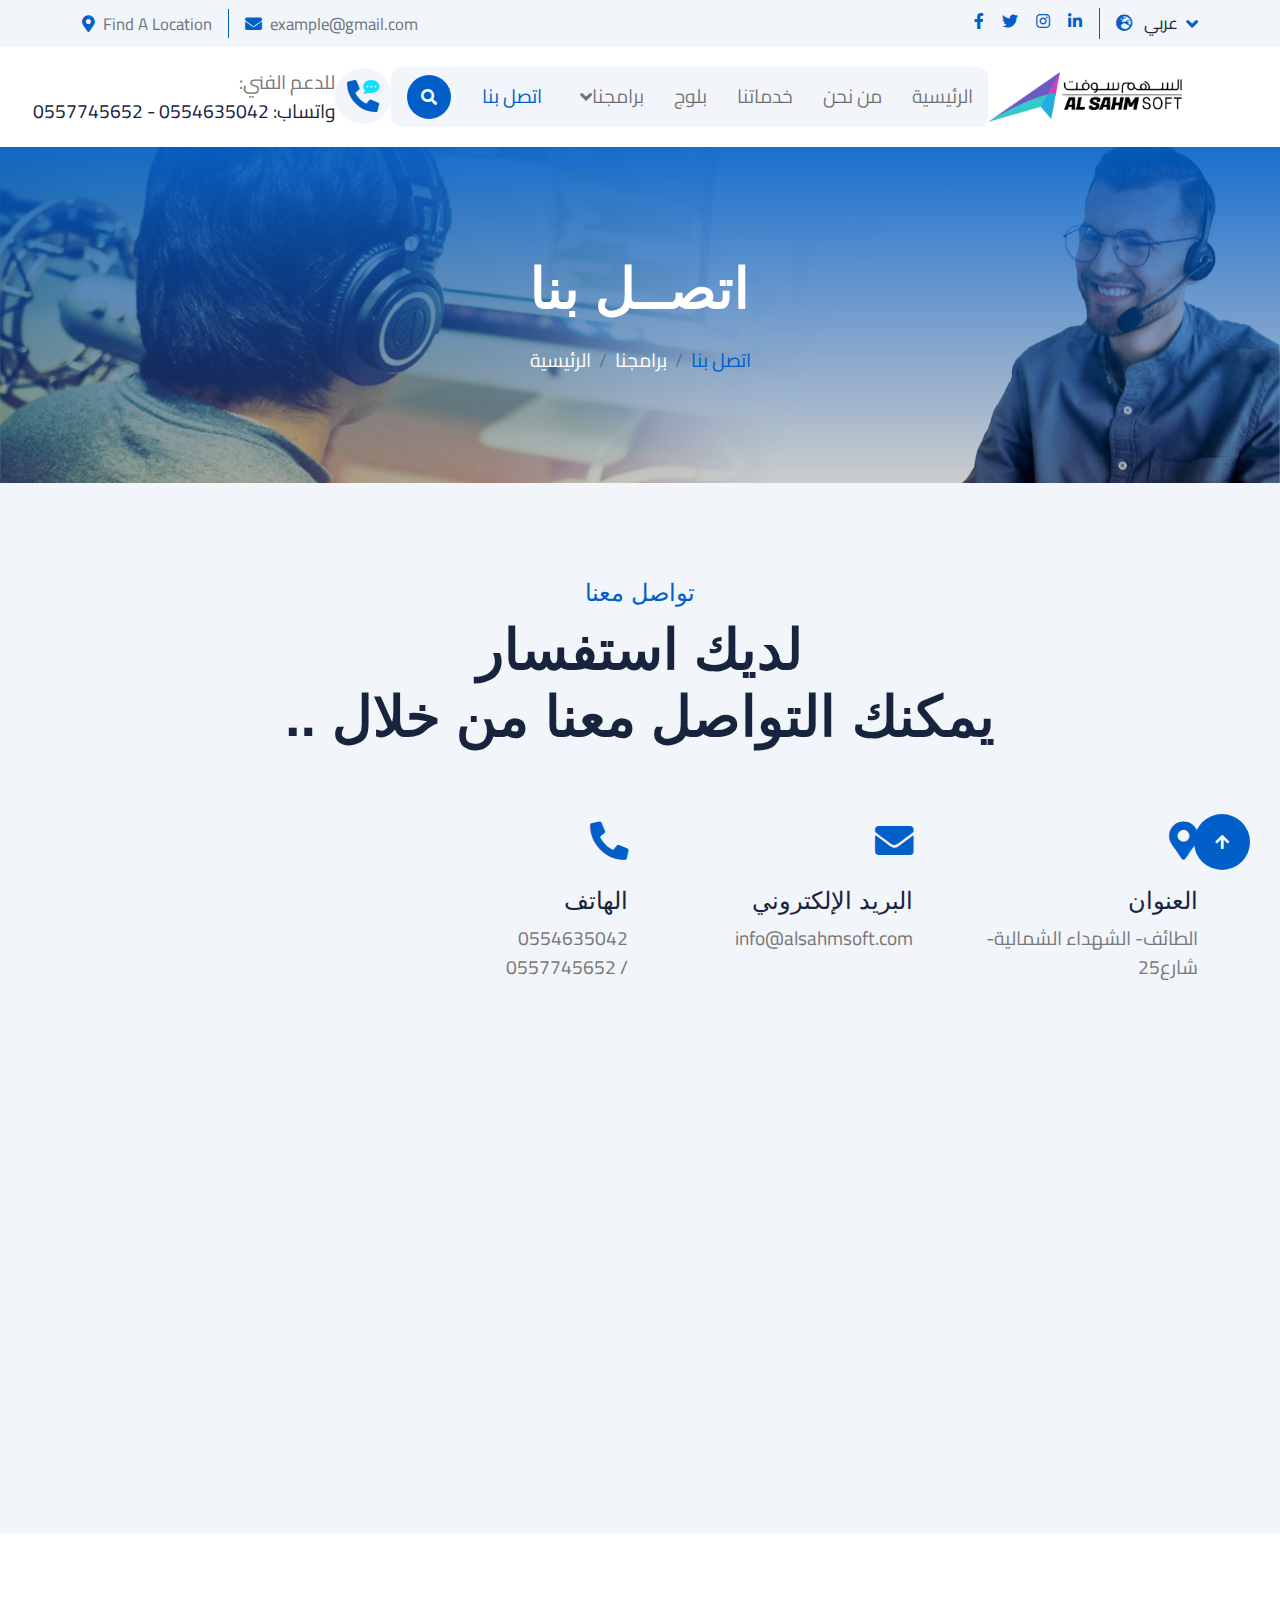
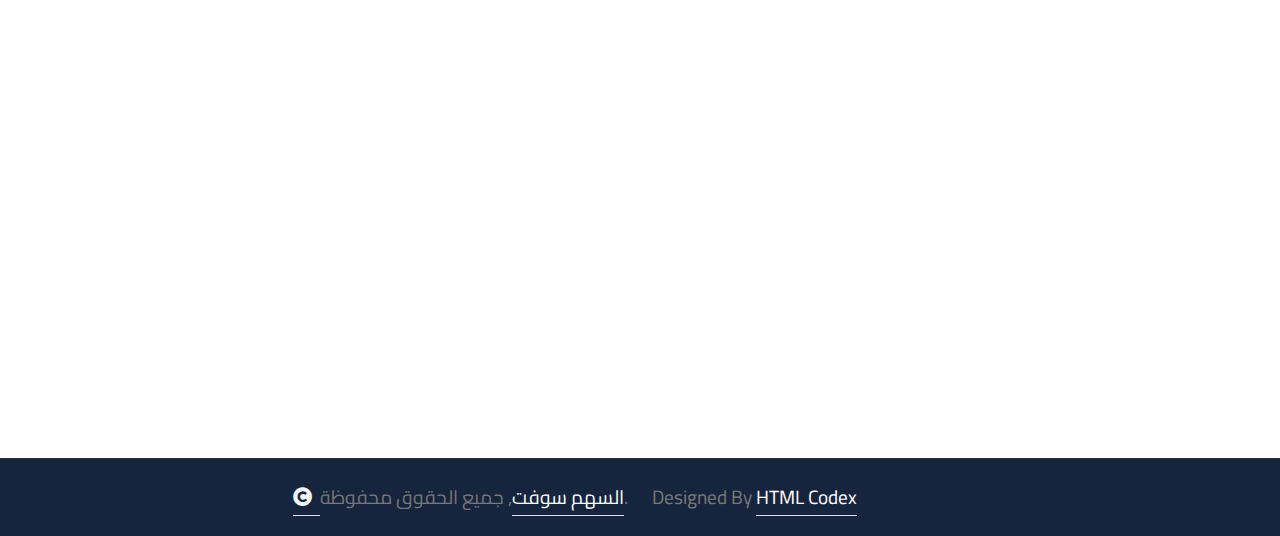
<file: contact.html>
<!DOCTYPE html>
<html lang="en">

    <head>
        <meta charset="utf-8">
        <title>تواصل معنا</title>
        <meta content="width=device-width, initial-scale=1.0" name="viewport">
        <meta content="" name="keywords">
        <meta content="" name="description">

        <!-- Google Web Fonts -->
        <link rel="preconnect" href="https://fonts.googleapis.com">
        <link rel="preconnect" href="https://fonts.gstatic.com" crossorigin>
        <link href="https://fonts.googleapis.com/css2?family=Cairo:wght@200..1000&family=Tajawal:wght@200;300;400;500;700;800;900&display=swap" rel="stylesheet">

        <!-- Icon Font Stylesheet -->
        <link rel="stylesheet" href="https://use.fontawesome.com/releases/v5.15.4/css/all.css"/>
        <link href="https://cdn.jsdelivr.net/npm/bootstrap-icons@1.4.1/font/bootstrap-icons.css" rel="stylesheet">

        <!-- Libraries Stylesheet -->
        <link rel="stylesheet" href="lib/animate/animate.min.css"/>
        <link href="lib/lightbox/css/lightbox.min.css" rel="stylesheet">
        <link href="lib/owlcarousel/assets/owl.carousel.min.css" rel="stylesheet">


        <!-- Customized Bootstrap Stylesheet -->
        <link href="css/bootstrap.min.css" rel="stylesheet">

        <!-- Template Stylesheet -->
        <link href="css/style.css" rel="stylesheet">
    </head>

    <body>

        <!-- Spinner Start -->
        <div id="spinner" class="show bg-white position-fixed translate-middle w-100 vh-100 top-50 start-50 d-flex align-items-center justify-content-center">
            <div class="spinner-border text-primary" style="width: 3rem; height: 3rem;" role="status">
                <span class="sr-only">جار التحميل...</span>
            </div>
        </div>
        <!-- Spinner End -->

        <!-- Topbar Start -->
        <div class=" container-fluid topbar px-0 px-lg-4 bg-light py-2 d-none d-lg-block">
            <div class="container">
                <div class="row gx-0 align-items-center">
                    <div class="col-lg-8 text-center text-lg-start mb-lg-0">
                        <div class="d-flex flex-wrap">
                            <div class="border-end border-primary pe-3">
                                <a href="#" class="text-muted small"><i class="fas fa-map-marker-alt text-primary me-2"></i>Find A Location</a>
                            </div>
                            <div class="ps-3">
                                <a href="mailto:example@gmail.com" class="text-muted small"><i class="fas fa-envelope text-primary me-2"></i>example@gmail.com</a>
                            </div>
                        </div>
                    </div>
                    <div class="col-lg-4 text-center text-lg-end">
                        <div class="d-flex justify-content-end">
                            <div class="d-flex border-end border-primary pe-3">
                                <a class="btn p-0 text-primary me-3" href="#"><i class="fab fa-facebook-f"></i></a>
                                <a class="btn p-0 text-primary me-3" href="#"><i class="fab fa-twitter"></i></a>
                                <a class="btn p-0 text-primary me-3" href="#"><i class="fab fa-instagram"></i></a>
                                <a class="btn p-0 text-primary me-0" href="#"><i class="fab fa-linkedin-in"></i></a>
                            </div>
                            <div class="dropdown ms-3">
                                <a href="#" class="dropdown-toggle text-dark" data-bs-toggle="dropdown"><small><i class="fas fa-globe-europe text-primary me-2"></i> عربي</small></a>
                                <div class="dropdown-menu rounded">
                                    <a href="#" class="dropdown-item">عربي</a>
                                    <a href="#" class="dropdown-item">English</a>                            
                                </div>
                            </div>
                        </div>
                    </div>
                </div>
            </div>
        </div>
        <!-- Topbar End -->

        <!-- Navbar & Hero Start -->
        <div class="MO container-fluid nav-bar px-0 px-lg-4 py-lg-0">
            <div class="container">
                <nav class="navbar navbar-expand-lg navbar-light"> 
                    <!-- <a href="#" class="navbar-brand p-0">
                        <h1 class="text-primary mb-0"><i class="fab fa-slack me-2"></i> LifeSure
                        </h1>
                        <!-- <img src="img/logo.png" alt="Logo"> -->
                    <!-- </a> -->
                    <a href="#" class="navbar-brand p-0">
                        <div>
                            <img src="img/logo.png" alt="Image description">
                        </div>
                        <!-- <h1 class="text-primary mb-0">
                            <i class="fab fa-slack me-2"></i> LifeSure
                        </h1> -->
                        <!-- <img src="img/logo.png" alt="Logo"> -->
                    </a>
                    <button class="navbar-toggler" type="button" data-bs-toggle="collapse" data-bs-target="#navbarCollapse">
                        <span class="fa fa-bars"></span>
                    </button>
                    <div class="collapse navbar-collapse" id="navbarCollapse">
                        <div class="navbar-nav mx-0 mx-lg-auto">
                            <a href="index.html" class="nav-item nav-link">الرئيسية</a>
                            <a href="about.html" class="nav-item nav-link">من نحن</a>
                            <a href="service.html" class="nav-item nav-link">خدماتنا</a>
                            <a href="blog.html" class="nav-item nav-link">بلوج</a>
                            <div class="nav-item dropdown">
                                <a href="#" class="nav-link" data-bs-toggle="dropdown">
                                    <span class="dropdown-toggle">برامجنا</span>
                                </a>
                                <div class="dropdown-menu">
                                    <a href="feature.html" class="dropdown-item">Our Features</a>
                                    <a href="team.html" class="dropdown-item">Our team</a>
                                    <a href="testimonial.html" class="dropdown-item">Testimonial</a>
                                    <a href="FAQ.html" class="dropdown-item">FAQs</a>
                                    <a href="404.html" class="dropdown-item">404 Page</a>
                                </div>
                            </div>
                            <a href="contact.html" class="nav-item nav-link active">اتصل بنا</a>
                            <div class="nav-btn px-3">
                                <button class="btn-search btn btn-primary btn-md-square rounded-circle flex-shrink-0" data-bs-toggle="modal" data-bs-target="#searchModal"><i class="fas fa-search"></i></button>
                                <!-- <a href="#" class="btn btn-primary rounded-pill py-2 px-4 ms-3 flex-shrink-0"> Get a Quote</a> -->
                            </div>
                        </div>
                    </div>
                    <div class="d-none d-xl-flex flex-shrink-0 ps-4">
                        <a href="#" class="btn btn-light btn-lg-square rounded-circle position-relative wow tada" data-wow-delay=".9s">
                            <i class="fa fa-phone-alt fa-2x"></i>
                            <div class="position-absolute" style="top: 7px; right: 12px;">
                                <span><i class="fa fa-comment-dots text-secondary"></i></span>
                            </div>
                        </a>
                        <div class="d-flex flex-column ms-3">
                            <span> للدعم الفني:</span>
                            <a href="tel:+ 0123 456 7890"><span class="text-dark">واتساب: 0554635042 - 0557745652</span></a>
                        </div>
                    </div>
                </nav>
            </div>
        </div>
        <!-- Navbar & Hero End -->

        <!-- Modal Search Start -->
        <div class="modal fade" id="searchModal" tabindex="-1" aria-labelledby="exampleModalLabel" aria-hidden="true">
            <div class="modal-dialog modal-fullscreen">
                <div class="modal-content rounded-0">
                    <div class="modal-header">
                        <h5 class="modal-title" id="exampleModalLabel">Search by keyword</h5>
                        <button type="button" class="btn-close" data-bs-dismiss="modal" aria-label="Close"></button>
                    </div>
                    <div class="modal-body d-flex align-items-center bg-primary">
                        <div class="input-group w-75 mx-auto d-flex">
                            <input type="search" class="form-control p-3" placeholder="keywords" aria-describedby="search-icon-1">
                            <span id="search-icon-1" class="btn bg-light border nput-group-text p-3"><i class="fa fa-search"></i></span>
                        </div>
                    </div>
                </div>
            </div>
        </div>
        <!-- Modal Search End -->


        <!-- Header Start -->
        <div class="container-fluid bg-breadcrumb">
            <div class="container text-center py-5" style="max-width: 900px;">
                <h4 class="MO_font text-white display-4 mb-4 wow fadeInDown" data-wow-delay="0.1s"> اتصــل بنا</h4>
                <ol class="breadcrumb d-flex justify-content-center mb-0 wow fadeInDown" data-wow-delay="0.3s">
                    <li class="breadcrumb-item"><a href="index.html">الرئيسية</a></li>
                    <li class="breadcrumb-item"><a href="#">برامجنا</a></li>
                    <li class="breadcrumb-item active text-primary">اتصل بنا</li>
                </ol>    
            </div>
        </div>
        <!-- Header End -->


        <!-- Contact Start -->
        <div class="container-fluid contact bg-light py-5">
            <div class="container py-5">
                <div class="text-center mx-auto pb-5 wow fadeInUp" data-wow-delay="0.2s" style="max-width: 800px;">
                    <h4 class="text-primary">تواصل معنا</h4>
                    <h1 class="MO_font display-4 mb-4"> لديك استفسار  <br>
                        .. يمكنك التواصل معنا من خلال </h1>
                </div>
                <div class="row g-5">
                    
                    <div class="col-12">
                        <div>
                            <div class="MO row g-4">
                                <div class="col-md-6 col-lg-3 wow fadeInUp" data-wow-delay="0.2s">
                                    <div class="contact-add-item">
                                        <div class="contact-icon text-primary mb-4">
                                            <i class="fas fa-map-marker-alt fa-2x"></i>
                                        </div>
                                        <div>
                                            <h4>العنوان</h4>
                                            <p class=" mb-0">الطائف- الشهداء الشمالية- شارع25</p>
                                        </div>
                                    </div>
                                </div>
                                <div class="col-md-6 col-lg-3 wow fadeInUp" data-wow-delay="0.4s">
                                    <div class="contact-add-item">
                                        <div class="contact-icon text-primary mb-4">
                                            <i class="fas fa-envelope fa-2x"></i>
                                        </div>
                                        <div>
                                            <h4>البريد الإلكتروني</h4>
                                            <p class="mb-0">info@alsahmsoft.com</p>
                                        </div>
                                    </div>
                                </div>
                                <div class="col-md-6 col-lg-3 wow fadeInUp" data-wow-delay="0.6s">
                                    <div class="contact-add-item">
                                        <div class="contact-icon text-primary mb-4">
                                            <i class="fa fa-phone-alt fa-2x"></i>
                                        </div>
                                        <div>
                                            <h4>الهاتف</h4>
                                            <p class="mb-0">0554635042  <br>
                                                 / 0557745652</p>
                                        </div>
                                    </div>
                                </div>
                                
                            </div>
                        </div>
                    </div>
                    <div class="col-12 wow fadeInUp" data-wow-delay="0.2s">
                        <div class="rounded">
                            <iframe class="rounded w-100" 
                            style="height: 400px;" src="https://www.google.com/maps/embed?pb=!1m18!1m12!1m3!1d3718.1168812888677!2d40.4224575!3d21.266840499999997!2m3!1f0!2f0!3f0!3m2!1i1024!2i768!4f13.1!3m3!1m2!1s0x15e9898077ef1615%3A0xfcd83b08719a5176!2z2LnZhNmFINin2YTZiNmK2Kgg2YTYqtmC2YbZitipINin2YTZhdi52YTZiNmF2KfYqg!5e0!3m2!1sen!2seg!4v1725109415740!5m2!1sen!2seg" width="600" height="450" style="border:0;" allowfullscreen="" loading="lazy" referrerpolicy="no-referrer-when-downgrade" 
                            loading="lazy" referrerpolicy="no-referrer-when-downgrade"></iframe>
                        </div>
                    </div>
                </div>
            </div>
        </div>
        <!-- Contact End -->


        <!-- Footer Start -->
        <div class="MO container-fluid footer py-5 wow fadeIn" data-wow-delay="0.2s">
            <div class="container py-5">
                <div class="row g-5">
                    <div class="col-xl-9">
                        <div class="mb-5">
                            <div class="row g-4">
                                <div class="col-md-6 col-lg-6 col-xl-5">
                                    <div class="footer-item">
                                        <a href="index.html" class="p-0">
                                            <h3 class="MO_font text-white"><i class="fab fa-slack me-3"></i> رؤيتنا..</h3>
                                            <!-- <img src="img/logo.png" alt="Logo"> -->
                                        </a>
                                        <p class=" MO_text_sm text-white mb-4">نسعى جاهدين لمساعدة أصحاب الأعمال إلى التحول الرقمى لجميع المؤسسات والشركات مما يؤدى لزيادة الانتاجية وتخفيض النفقات وتقليل الاخطاء - ومتابعة النشاط سواء من موقع العمل أو من أي مكان بما يحقق زيادة حجم الانشطة وزيادة فروع مبيعاتك</p>
                                        <div class=" MO footer-btn d-flex">
                                            <a class="btn btn-md-square rounded-circle me-3" href="#"><i class="fab fa-facebook-f"></i></a>
                                            <a class="btn btn-md-square rounded-circle me-3" href="#"><i class="fab fa-twitter"></i></a>
                                            <a class="btn btn-md-square rounded-circle me-3" href="#"><i class="fab fa-instagram"></i></a>
                                            <a class="btn btn-md-square rounded-circle me-0" href="#"><i class="fab fa-linkedin-in"></i></a>
                                        </div>
                                    </div>
                                </div>
                                <div class="col-md-6 col-lg-6 col-xl-3">
                                    <div class="footer-item">
                                        <h4 class="MO_font text-white mb-4">روابط مهمة</h4>
                                        <a href="#"><i class="fas fa-angle-right me-2"></i> لماذا نحن</a>
                                        <a href="#"><i class="fas fa-angle-right me-2"></i> خدماتنا</a>
                                        <a href="#"><i class="fas fa-angle-right me-2"></i> برامجنا</a>
                                        <a href="#"><i class="fas fa-angle-right me-2"></i> أسئلة</a>
                                        <a href="#"><i class="fas fa-angle-right me-2"></i> بلوج</a>
                                        <a href="#"><i class="fas fa-angle-right me-2"></i> اتصل بنا</a>
                                    </div>
                                </div>
                                <div class="col-md-6 col-lg-6 col-xl-4">
                                    <div class="footer-item">
                                        <h4 class="MO_font mb-4 text-white">معرض الأعمال</h4>
                                        <div class="row g-3">
                                            <div class="col-4">
                                                <div class="footer-instagram rounded">
                                                    <img src="img/instagram-footer-1.jpg" class="img-fluid w-100" alt="">
                                                    <div class="footer-search-icon">
                                                        <a href="img/instagram-footer-1.jpg" data-lightbox="footerInstagram-1" class="my-auto"><i class="fas fa-link text-white"></i></a>
                                                    </div>
                                                </div>
                                           </div>
                                           <div class="col-4">
                                                <div class="footer-instagram rounded">
                                                    <img src="img/instagram-footer-2.jpg" class="img-fluid w-100" alt="">
                                                    <div class="footer-search-icon">
                                                        <a href="img/instagram-footer-2.jpg" data-lightbox="footerInstagram-2" class="my-auto"><i class="fas fa-link text-white"></i></a>
                                                    </div>
                                                </div>
                                           </div>
                                            <div class="col-4">
                                                <div class="footer-instagram rounded">
                                                    <img src="img/instagram-footer-3.jpg" class="img-fluid w-100" alt="">
                                                    <div class="footer-search-icon">
                                                        <a href="img/instagram-footer-3.jpg" data-lightbox="footerInstagram-3" class="my-auto"><i class="fas fa-link text-white"></i></a>
                                                    </div>
                                                </div>
                                           </div>
                                            <div class="col-4">
                                                <div class="footer-instagram rounded">
                                                    <img src="img/instagram-footer-4.jpg" class="img-fluid w-100" alt="">
                                                    <div class="footer-search-icon">
                                                        <a href="img/instagram-footer-4.jpg" data-lightbox="footerInstagram-4" class="my-auto"><i class="fas fa-link text-white"></i></a>
                                                    </div>
                                                </div>
                                           </div>
                                            <div class="col-4">
                                                <div class="footer-instagram rounded">
                                                    <img src="img/instagram-footer-5.jpg" class="img-fluid w-100" alt="">
                                                    <div class="footer-search-icon">
                                                        <a href="img/instagram-footer-5.jpg" data-lightbox="footerInstagram-5" class="my-auto"><i class="fas fa-link text-white"></i></a>
                                                    </div>
                                                </div>
                                           </div>
                                           <div class="col-4">
                                                <div class="footer-instagram rounded">
                                                    <img src="img/instagram-footer-6.jpg" class="img-fluid w-100" alt="">
                                                    <div class="footer-search-icon">
                                                        <a href="img/instagram-footer-6.jpg" data-lightbox="footerInstagram-6" class="my-auto"><i class="fas fa-link text-white"></i></a>
                                                    </div>
                                                </div>
                                            </div>
                                        </div>
                                    </div>
                                </div>
                            </div>
                        </div>
                        
                    </div>
                    
                    
                </div>
            </div>
        </div>
        <!-- Footer End -->
        
        <!-- Copyright Start -->
        <div class=" container-fluid copyright py-4">
            <div class="container">
                <div class="row g-4 align-items-center">
                    <div class="col-md-6 text-center text-md-end mb-md-0">
                        <span class="text-body"><a href="#" class="border-bottom text-white"><i class="fas fa-copyright text-light me-2"></i>السهم سوفت</a>, جميع الحقوق محفوظة.</span>
                    </div>
                    <div class="col-md-6 text-center text-md-start text-body">
                        <!--/*** This template is free as long as you keep the below author’s credit link/attribution link/backlink. ***/-->
                        <!--/*** If you'd like to use the template without the below author’s credit link/attribution link/backlink, ***/-->
                        <!--/*** you can purchase the Credit Removal License from "https://htmlcodex.com/credit-removal". ***/-->
                        Designed By <a class="border-bottom text-white" href="https://htmlcodex.com">HTML Codex</a>  <a class="border-bottom text-white" href="https://themewagon.com"></a>
                    </div>
                </div>
            </div>
        </div>
        <!-- Copyright End -->


        <!-- Back to Top -->
        <a href="#" class="btn btn-primary btn-lg-square rounded-circle back-to-top"><i class="fa fa-arrow-up"></i></a>   

        
        <!-- JavaScript Libraries -->
        <script src="https://ajax.googleapis.com/ajax/libs/jquery/3.6.4/jquery.min.js"></script>
        <script src="https://cdn.jsdelivr.net/npm/bootstrap@5.0.0/dist/js/bootstrap.bundle.min.js"></script>
        <script src="lib/wow/wow.min.js"></script>
        <script src="lib/easing/easing.min.js"></script>
        <script src="lib/waypoints/waypoints.min.js"></script>
        <script src="lib/counterup/counterup.min.js"></script>
        <script src="lib/lightbox/js/lightbox.min.js"></script>
        <script src="lib/owlcarousel/owl.carousel.min.js"></script>
        

        <!-- Template Javascript -->
        <script src="js/main.js"></script>
    </body>

</html>
</file>
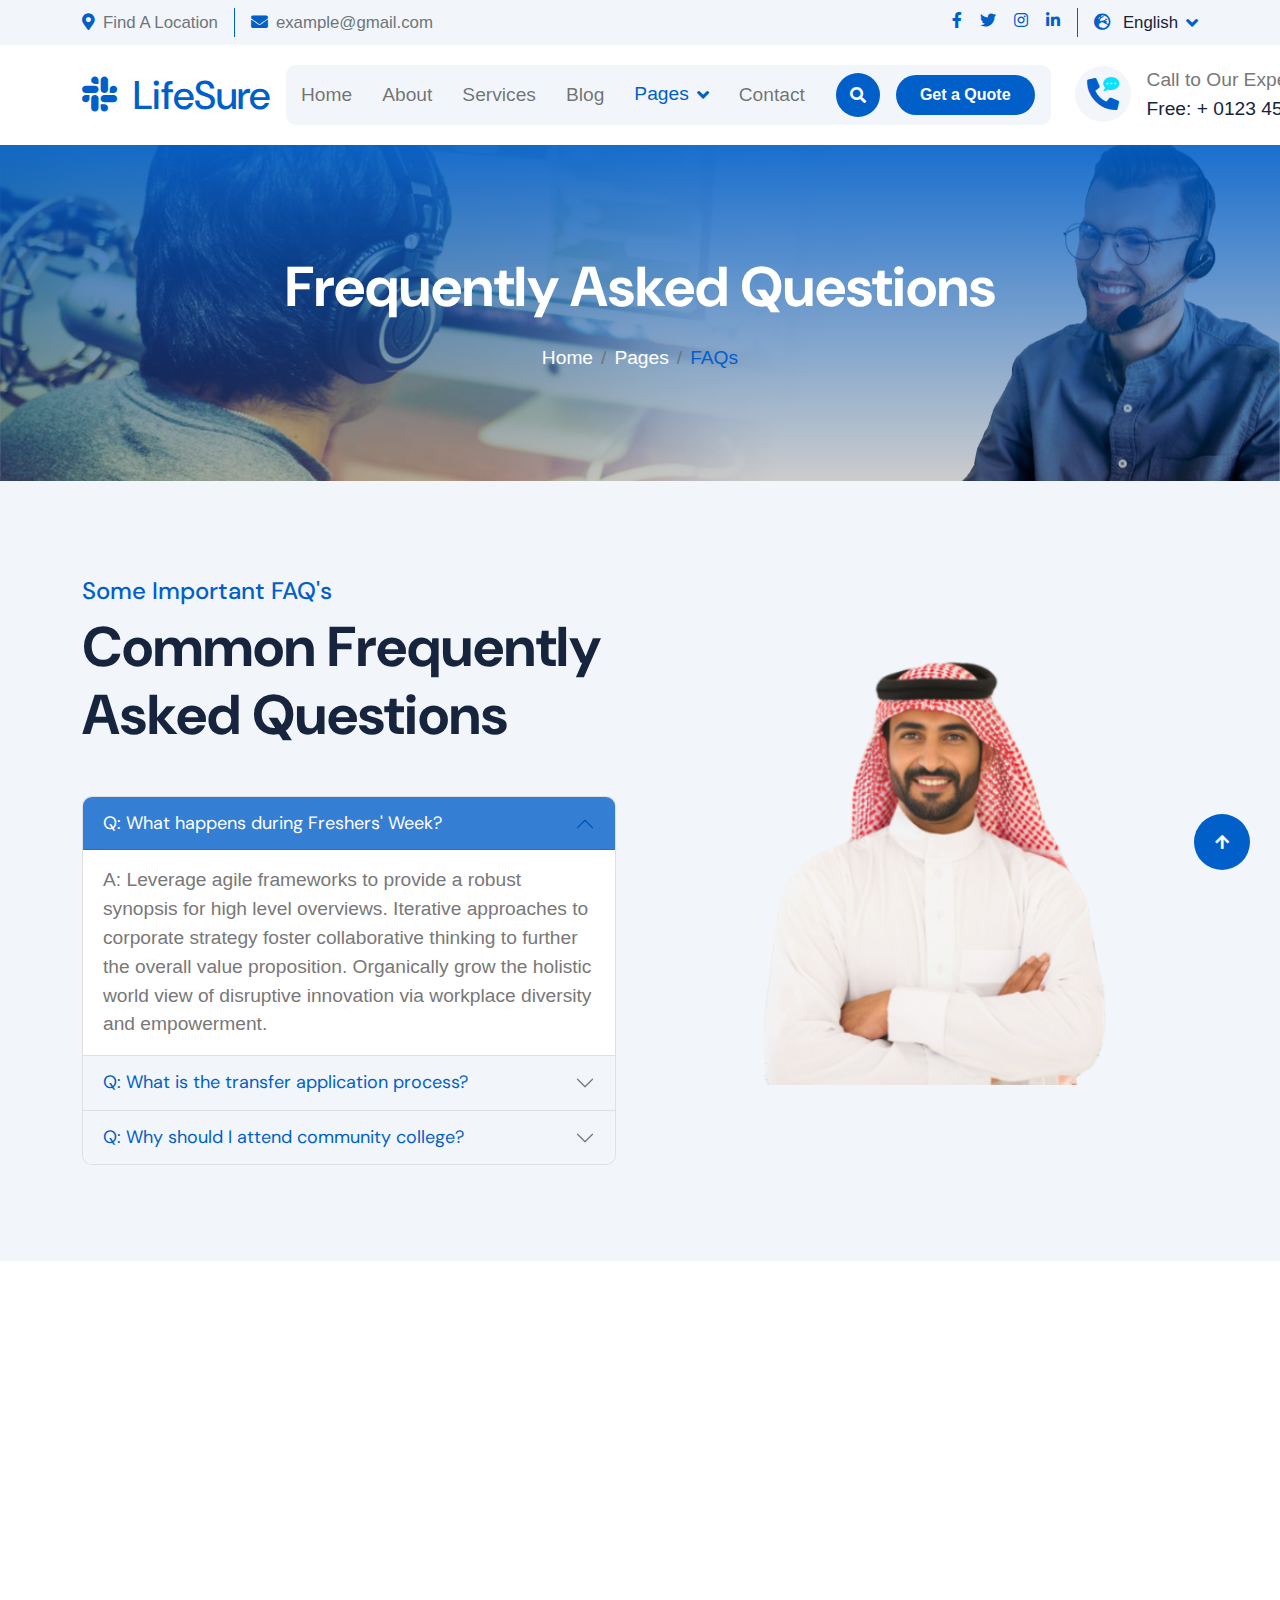
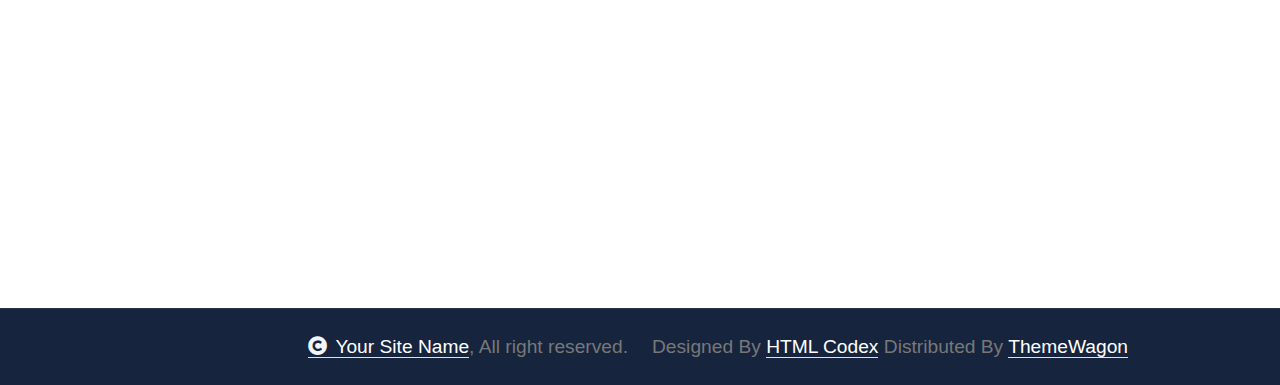
<file: FAQ.html>
<!DOCTYPE html>
<html lang="en">

    <head>
        <meta charset="utf-8">
        <title>LifeSure - Life Insurance Website Template</title>
        <meta content="width=device-width, initial-scale=1.0" name="viewport">
        <meta content="" name="keywords">
        <meta content="" name="description">

        <!-- Google Web Fonts -->
        <link rel="preconnect" href="https://fonts.googleapis.com">
        <link rel="preconnect" href="https://fonts.gstatic.com" crossorigin>
        <link href="https://fonts.googleapis.com/css2?family=DM+Sans:ital,opsz,wght@0,9..40,100..1000;1,9..40,100..1000&family=Inter:slnt,wght@-10..0,100..900&display=swap" rel="stylesheet">

        <!-- Icon Font Stylesheet -->
        <link rel="stylesheet" href="https://use.fontawesome.com/releases/v5.15.4/css/all.css"/>
        <link href="https://cdn.jsdelivr.net/npm/bootstrap-icons@1.4.1/font/bootstrap-icons.css" rel="stylesheet">

        <!-- Libraries Stylesheet -->
        <link rel="stylesheet" href="lib/animate/animate.min.css"/>
        <link href="lib/lightbox/css/lightbox.min.css" rel="stylesheet">
        <link href="lib/owlcarousel/assets/owl.carousel.min.css" rel="stylesheet">


        <!-- Customized Bootstrap Stylesheet -->
        <link href="css/bootstrap.min.css" rel="stylesheet">

        <!-- Template Stylesheet -->
        <link href="css/style.css" rel="stylesheet">
    </head>

    <body>

        <!-- Spinner Start -->
        <div id="spinner" class="show bg-white position-fixed translate-middle w-100 vh-100 top-50 start-50 d-flex align-items-center justify-content-center">
            <div class="spinner-border text-primary" style="width: 3rem; height: 3rem;" role="status">
                <span class="sr-only">Loading...</span>
            </div>
        </div>
        <!-- Spinner End -->

        <!-- Topbar Start -->
        <div class="container-fluid topbar px-0 px-lg-4 bg-light py-2 d-none d-lg-block">
            <div class="container">
                <div class="row gx-0 align-items-center">
                    <div class="col-lg-8 text-center text-lg-start mb-lg-0">
                        <div class="d-flex flex-wrap">
                            <div class="border-end border-primary pe-3">
                                <a href="#" class="text-muted small"><i class="fas fa-map-marker-alt text-primary me-2"></i>Find A Location</a>
                            </div>
                            <div class="ps-3">
                                <a href="mailto:example@gmail.com" class="text-muted small"><i class="fas fa-envelope text-primary me-2"></i>example@gmail.com</a>
                            </div>
                        </div>
                    </div>
                    <div class="col-lg-4 text-center text-lg-end">
                        <div class="d-flex justify-content-end">
                            <div class="d-flex border-end border-primary pe-3">
                                <a class="btn p-0 text-primary me-3" href="#"><i class="fab fa-facebook-f"></i></a>
                                <a class="btn p-0 text-primary me-3" href="#"><i class="fab fa-twitter"></i></a>
                                <a class="btn p-0 text-primary me-3" href="#"><i class="fab fa-instagram"></i></a>
                                <a class="btn p-0 text-primary me-0" href="#"><i class="fab fa-linkedin-in"></i></a>
                            </div>
                            <div class="dropdown ms-3">
                                <a href="#" class="dropdown-toggle text-dark" data-bs-toggle="dropdown"><small><i class="fas fa-globe-europe text-primary me-2"></i> English</small></a>
                                <div class="dropdown-menu rounded">
                                    <a href="#" class="dropdown-item">English</a>
                                    <a href="#" class="dropdown-item">Bangla</a>
                                    <a href="#" class="dropdown-item">French</a>
                                    <a href="#" class="dropdown-item">Spanish</a>
                                    <a href="#" class="dropdown-item">Arabic</a>
                                </div>
                            </div>
                        </div>
                    </div>
                </div>
            </div>
        </div>
        <!-- Topbar End -->

        <!-- Navbar & Hero Start -->
        <div class="container-fluid nav-bar px-0 px-lg-4 py-lg-0">
            <div class="container">
                <nav class="navbar navbar-expand-lg navbar-light"> 
                    <a href="#" class="navbar-brand p-0">
                        <h1 class="text-primary mb-0"><i class="fab fa-slack me-2"></i> LifeSure</h1>
                        <!-- <img src="img/logo.png" alt="Logo"> -->
                    </a>
                    <button class="navbar-toggler" type="button" data-bs-toggle="collapse" data-bs-target="#navbarCollapse">
                        <span class="fa fa-bars"></span>
                    </button>
                    <div class="collapse navbar-collapse" id="navbarCollapse">
                        <div class="navbar-nav mx-0 mx-lg-auto">
                            <a href="index.html" class="nav-item nav-link">Home</a>
                            <a href="about.html" class="nav-item nav-link">About</a>
                            <a href="service.html" class="nav-item nav-link">Services</a>
                            <a href="blog.html" class="nav-item nav-link">Blog</a>
                            <div class="nav-item dropdown active">
                                <a href="#" class="nav-link" data-bs-toggle="dropdown">
                                    <span class="dropdown-toggle">Pages</span>
                                </a>
                                <div class="dropdown-menu">
                                    <a href="feature.html" class="dropdown-item">Our Features</a>
                                    <a href="team.html" class="dropdown-item">Our team</a>
                                    <a href="testimonial.html" class="dropdown-item">Testimonial</a>
                                    <a href="FAQ.html" class="dropdown-item active">FAQs</a>
                                    <a href="404.html" class="dropdown-item">404 Page</a>
                                </div>
                            </div>
                            <a href="contact.html" class="nav-item nav-link">Contact</a>
                            <div class="nav-btn px-3">
                                <button class="btn-search btn btn-primary btn-md-square rounded-circle flex-shrink-0" data-bs-toggle="modal" data-bs-target="#searchModal"><i class="fas fa-search"></i></button>
                                <a href="#" class="btn btn-primary rounded-pill py-2 px-4 ms-3 flex-shrink-0"> Get a Quote</a>
                            </div>
                        </div>
                    </div>
                    <div class="d-none d-xl-flex flex-shrink-0 ps-4">
                        <a href="#" class="btn btn-light btn-lg-square rounded-circle position-relative wow tada" data-wow-delay=".9s">
                            <i class="fa fa-phone-alt fa-2x"></i>
                            <div class="position-absolute" style="top: 7px; right: 12px;">
                                <span><i class="fa fa-comment-dots text-secondary"></i></span>
                            </div>
                        </a>
                        <div class="d-flex flex-column ms-3">
                            <span>Call to Our Experts</span>
                            <a href="tel:+ 0123 456 7890"><span class="text-dark">Free: + 0123 456 7890</span></a>
                        </div>
                    </div>
                </nav>
            </div>
        </div>
        <!-- Navbar & Hero End -->

        <!-- Modal Search Start -->
        <div class="modal fade" id="searchModal" tabindex="-1" aria-labelledby="exampleModalLabel" aria-hidden="true">
            <div class="modal-dialog modal-fullscreen">
                <div class="modal-content rounded-0">
                    <div class="modal-header">
                        <h5 class="modal-title" id="exampleModalLabel">Search by keyword</h5>
                        <button type="button" class="btn-close" data-bs-dismiss="modal" aria-label="Close"></button>
                    </div>
                    <div class="modal-body d-flex align-items-center bg-primary">
                        <div class="input-group w-75 mx-auto d-flex">
                            <input type="search" class="form-control p-3" placeholder="keywords" aria-describedby="search-icon-1">
                            <span id="search-icon-1" class="btn bg-light border nput-group-text p-3"><i class="fa fa-search"></i></span>
                        </div>
                    </div>
                </div>
            </div>
        </div>
        <!-- Modal Search End -->


        <!-- Header Start -->
        <div class="container-fluid bg-breadcrumb">
            <div class="container text-center py-5" style="max-width: 900px;">
                <h4 class="text-white display-4 mb-4 wow fadeInDown" data-wow-delay="0.1s">Frequently Asked Questions</h4>
                <ol class="breadcrumb d-flex justify-content-center mb-0 wow fadeInDown" data-wow-delay="0.3s">
                    <li class="breadcrumb-item"><a href="index.html">Home</a></li>
                    <li class="breadcrumb-item"><a href="#">Pages</a></li>
                    <li class="breadcrumb-item active text-primary">FAQs</li>
                </ol>    
            </div>
        </div>
        <!-- Header End -->


        <!-- FAQs Start -->
        <div class="container-fluid faq-section bg-light py-5">
            <div class="container py-5">
                <div class="row g-5 align-items-center">
                    <div class="col-xl-6 wow fadeInLeft" data-wow-delay="0.2s">
                        <div class="h-100">
                            <div class="mb-5">
                                <h4 class="text-primary">Some Important FAQ's</h4>
                                <h1 class="display-4 mb-0">Common Frequently Asked Questions</h1>
                            </div>
                            <div class="accordion" id="accordionExample">
                                <div class="accordion-item">
                                    <h2 class="accordion-header" id="headingOne">
                                        <button class="accordion-button border-0" type="button" data-bs-toggle="collapse" data-bs-target="#collapseOne" aria-expanded="true" aria-controls="collapseOne">
                                            Q: What happens during Freshers' Week?
                                        </button>
                                    </h2>
                                    <div id="collapseOne" class="accordion-collapse collapse show active" aria-labelledby="headingOne" data-bs-parent="#accordionExample">
                                        <div class="accordion-body rounded">
                                            A: Leverage agile frameworks to provide a robust synopsis for high level overviews. Iterative approaches to corporate strategy foster collaborative thinking to further the overall value proposition. Organically grow the holistic world view of disruptive innovation via workplace diversity and empowerment.
                                        </div>
                                    </div>
                                </div>
                                <div class="accordion-item">
                                    <h2 class="accordion-header" id="headingTwo">
                                        <button class="accordion-button collapsed" type="button" data-bs-toggle="collapse" data-bs-target="#collapseTwo" aria-expanded="false" aria-controls="collapseTwo">
                                            Q: What is the transfer application process?
                                        </button>
                                    </h2>
                                    <div id="collapseTwo" class="accordion-collapse collapse" aria-labelledby="headingTwo" data-bs-parent="#accordionExample">
                                        <div class="accordion-body">
                                            A: Leverage agile frameworks to provide a robust synopsis for high level overviews. Iterative approaches to corporate strategy foster collaborative thinking to further the overall value proposition. Organically grow the holistic world view of disruptive innovation via workplace diversity and empowerment.
                                        </div>
                                    </div>
                                </div>
                                <div class="accordion-item">
                                    <h2 class="accordion-header" id="headingThree">
                                        <button class="accordion-button collapsed" type="button" data-bs-toggle="collapse" data-bs-target="#collapseThree" aria-expanded="false" aria-controls="collapseThree">
                                            Q: Why should I attend community college?
                                        </button>
                                    </h2>
                                    <div id="collapseThree" class="accordion-collapse collapse" aria-labelledby="headingThree" data-bs-parent="#accordionExample">
                                        <div class="accordion-body">
                                            A: Leverage agile frameworks to provide a robust synopsis for high level overviews. Iterative approaches to corporate strategy foster collaborative thinking to further the overall value proposition. Organically grow the holistic world view of disruptive innovation via workplace diversity and empowerment.
                                        </div>
                                    </div>
                                </div>
                            </div>
                        </div>
                    </div>
                    <div class="col-xl-6 wow fadeInRight" data-wow-delay="0.4s">
                        <img src="img/carousel-2.png" class="img-fluid w-100" alt="">
                    </div>
                </div>
            </div>
        </div>
        <!-- FAQs End -->


        <!-- Footer Start -->
        <div class="container-fluid footer py-5 wow fadeIn" data-wow-delay="0.2s">
            <div class="container py-5">
                <div class="row g-5">
                    <div class="col-xl-9">
                        <div class="mb-5">
                            <div class="row g-4">
                                <div class="col-md-6 col-lg-6 col-xl-5">
                                    <div class="footer-item">
                                        <a href="index.html" class="p-0">
                                            <h3 class="text-white"><i class="fab fa-slack me-3"></i> LifeSure</h3>
                                            <!-- <img src="img/logo.png" alt="Logo"> -->
                                        </a>
                                        <p class="text-white mb-4">Dolor amet sit justo amet elitr clita ipsum elitr est.Lorem ipsum dolor sit amet, consectetur adipiscing...</p>
                                        <div class="footer-btn d-flex">
                                            <a class="btn btn-md-square rounded-circle me-3" href="#"><i class="fab fa-facebook-f"></i></a>
                                            <a class="btn btn-md-square rounded-circle me-3" href="#"><i class="fab fa-twitter"></i></a>
                                            <a class="btn btn-md-square rounded-circle me-3" href="#"><i class="fab fa-instagram"></i></a>
                                            <a class="btn btn-md-square rounded-circle me-0" href="#"><i class="fab fa-linkedin-in"></i></a>
                                        </div>
                                    </div>
                                </div>
                                <div class="col-md-6 col-lg-6 col-xl-3">
                                    <div class="footer-item">
                                        <h4 class="text-white mb-4">Useful Links</h4>
                                        <a href="#"><i class="fas fa-angle-right me-2"></i> About Us</a>
                                        <a href="#"><i class="fas fa-angle-right me-2"></i> Features</a>
                                        <a href="#"><i class="fas fa-angle-right me-2"></i> Services</a>
                                        <a href="#"><i class="fas fa-angle-right me-2"></i> FAQ's</a>
                                        <a href="#"><i class="fas fa-angle-right me-2"></i> Blogs</a>
                                        <a href="#"><i class="fas fa-angle-right me-2"></i> Contact</a>
                                    </div>
                                </div>
                                <div class="col-md-6 col-lg-6 col-xl-4">
                                    <div class="footer-item">
                                        <h4 class="mb-4 text-white">Instagram</h4>
                                        <div class="row g-3">
                                            <div class="col-4">
                                                <div class="footer-instagram rounded">
                                                    <img src="img/instagram-footer-1.jpg" class="img-fluid w-100" alt="">
                                                    <div class="footer-search-icon">
                                                        <a href="img/instagram-footer-1.jpg" data-lightbox="footerInstagram-1" class="my-auto"><i class="fas fa-link text-white"></i></a>
                                                    </div>
                                                </div>
                                           </div>
                                           <div class="col-4">
                                                <div class="footer-instagram rounded">
                                                    <img src="img/instagram-footer-2.jpg" class="img-fluid w-100" alt="">
                                                    <div class="footer-search-icon">
                                                        <a href="img/instagram-footer-2.jpg" data-lightbox="footerInstagram-2" class="my-auto"><i class="fas fa-link text-white"></i></a>
                                                    </div>
                                                </div>
                                           </div>
                                            <div class="col-4">
                                                <div class="footer-instagram rounded">
                                                    <img src="img/instagram-footer-3.jpg" class="img-fluid w-100" alt="">
                                                    <div class="footer-search-icon">
                                                        <a href="img/instagram-footer-3.jpg" data-lightbox="footerInstagram-3" class="my-auto"><i class="fas fa-link text-white"></i></a>
                                                    </div>
                                                </div>
                                           </div>
                                            <div class="col-4">
                                                <div class="footer-instagram rounded">
                                                    <img src="img/instagram-footer-4.jpg" class="img-fluid w-100" alt="">
                                                    <div class="footer-search-icon">
                                                        <a href="img/instagram-footer-4.jpg" data-lightbox="footerInstagram-4" class="my-auto"><i class="fas fa-link text-white"></i></a>
                                                    </div>
                                                </div>
                                           </div>
                                            <div class="col-4">
                                                <div class="footer-instagram rounded">
                                                    <img src="img/instagram-footer-5.jpg" class="img-fluid w-100" alt="">
                                                    <div class="footer-search-icon">
                                                        <a href="img/instagram-footer-5.jpg" data-lightbox="footerInstagram-5" class="my-auto"><i class="fas fa-link text-white"></i></a>
                                                    </div>
                                                </div>
                                           </div>
                                           <div class="col-4">
                                                <div class="footer-instagram rounded">
                                                    <img src="img/instagram-footer-6.jpg" class="img-fluid w-100" alt="">
                                                    <div class="footer-search-icon">
                                                        <a href="img/instagram-footer-6.jpg" data-lightbox="footerInstagram-6" class="my-auto"><i class="fas fa-link text-white"></i></a>
                                                    </div>
                                                </div>
                                            </div>
                                        </div>
                                    </div>
                                </div>
                            </div>
                        </div>
                        <div class="pt-5" style="border-top: 1px solid rgba(255, 255, 255, 0.08);">
                            <div class="row g-0">
                                <div class="col-12">
                                    <div class="row g-4">
                                        <div class="col-lg-6 col-xl-4">
                                            <div class="d-flex">
                                                <div class="btn-xl-square bg-primary text-white rounded p-4 me-4">
                                                    <i class="fas fa-map-marker-alt fa-2x"></i>
                                                </div>
                                                <div>
                                                    <h4 class="text-white">Address</h4>
                                                    <p class="mb-0">123 Street New York.USA</p>
                                                </div>
                                            </div>
                                        </div>
                                        <div class="col-lg-6 col-xl-4">
                                            <div class="d-flex">
                                                <div class="btn-xl-square bg-primary text-white rounded p-4 me-4">
                                                    <i class="fas fa-envelope fa-2x"></i>
                                                </div>
                                                <div>
                                                    <h4 class="text-white">Mail Us</h4>
                                                    <p class="mb-0">info@example.com</p>
                                                </div>
                                            </div>
                                        </div>
                                        <div class="col-lg-6 col-xl-4">
                                            <div class="d-flex">
                                                <div class="btn-xl-square bg-primary text-white rounded p-4 me-4">
                                                    <i class="fa fa-phone-alt fa-2x"></i>
                                                </div>
                                                <div>
                                                    <h4 class="text-white">Telephone</h4>
                                                    <p class="mb-0">(+012) 3456 7890</p>
                                                </div>
                                            </div>
                                        </div>
                                    </div>
                                </div>
                            </div>
                        </div>
                    </div>
                    
                    <div class="col-xl-3">
                        <div class="footer-item">
                            <h4 class="text-white mb-4">Newsletter</h4>
                            <p class="text-white mb-3">Dolor amet sit justo amet elitr clita ipsum elitr est.Lorem ipsum dolor sit amet, consectetur adipiscing elit.</p>
                            <div class="position-relative rounded-pill mb-4">
                                <input class="form-control rounded-pill w-100 py-3 ps-4 pe-5" type="text" placeholder="Enter your email">
                                <button type="button" class="btn btn-primary rounded-pill position-absolute top-0 end-0 py-2 mt-2 me-2">SignUp</button>
                            </div>
                            <div class="d-flex flex-shrink-0">
                                <div class="footer-btn">
                                    <a href="#" class="btn btn-lg-square rounded-circle position-relative wow tada" data-wow-delay=".9s">
                                        <i class="fa fa-phone-alt fa-2x"></i>
                                        <div class="position-absolute" style="top: 2px; right: 12px;">
                                            <span><i class="fa fa-comment-dots text-secondary"></i></span>
                                        </div>
                                    </a>
                                </div>
                                <div class="d-flex flex-column ms-3 flex-shrink-0">
                                    <span>Call to Our Experts</span>
                                    <a href="tel:+ 0123 456 7890"><span class="text-white">Free: + 0123 456 7890</span></a>
                                </div>
                            </div>
                        </div>
                    </div>
                </div>
            </div>
        </div>
        <!-- Footer End -->
        
        <!-- Copyright Start -->
        <div class="container-fluid copyright py-4">
            <div class="container">
                <div class="row g-4 align-items-center">
                    <div class="col-md-6 text-center text-md-end mb-md-0">
                        <span class="text-body"><a href="#" class="border-bottom text-white"><i class="fas fa-copyright text-light me-2"></i>Your Site Name</a>, All right reserved.</span>
                    </div>
                    <div class="col-md-6 text-center text-md-start text-body">
                        <!--/*** This template is free as long as you keep the below author’s credit link/attribution link/backlink. ***/-->
                        <!--/*** If you'd like to use the template without the below author’s credit link/attribution link/backlink, ***/-->
                        <!--/*** you can purchase the Credit Removal License from "https://htmlcodex.com/credit-removal". ***/-->
                        Designed By <a class="border-bottom text-white" href="https://htmlcodex.com">HTML Codex</a> Distributed By <a class="border-bottom text-white" href="https://themewagon.com">ThemeWagon</a>
                    </div>
                </div>
            </div>
        </div>
        <!-- Copyright End -->


        <!-- Back to Top -->
        <a href="#" class="btn btn-primary btn-lg-square rounded-circle back-to-top"><i class="fa fa-arrow-up"></i></a>   

        
        <!-- JavaScript Libraries -->
        <script src="https://ajax.googleapis.com/ajax/libs/jquery/3.6.4/jquery.min.js"></script>
        <script src="https://cdn.jsdelivr.net/npm/bootstrap@5.0.0/dist/js/bootstrap.bundle.min.js"></script>
        <script src="lib/wow/wow.min.js"></script>
        <script src="lib/easing/easing.min.js"></script>
        <script src="lib/waypoints/waypoints.min.js"></script>
        <script src="lib/counterup/counterup.min.js"></script>
        <script src="lib/lightbox/js/lightbox.min.js"></script>
        <script src="lib/owlcarousel/owl.carousel.min.js"></script>
        

        <!-- Template Javascript -->
        <script src="js/main.js"></script>
    </body>

</html>
</file>
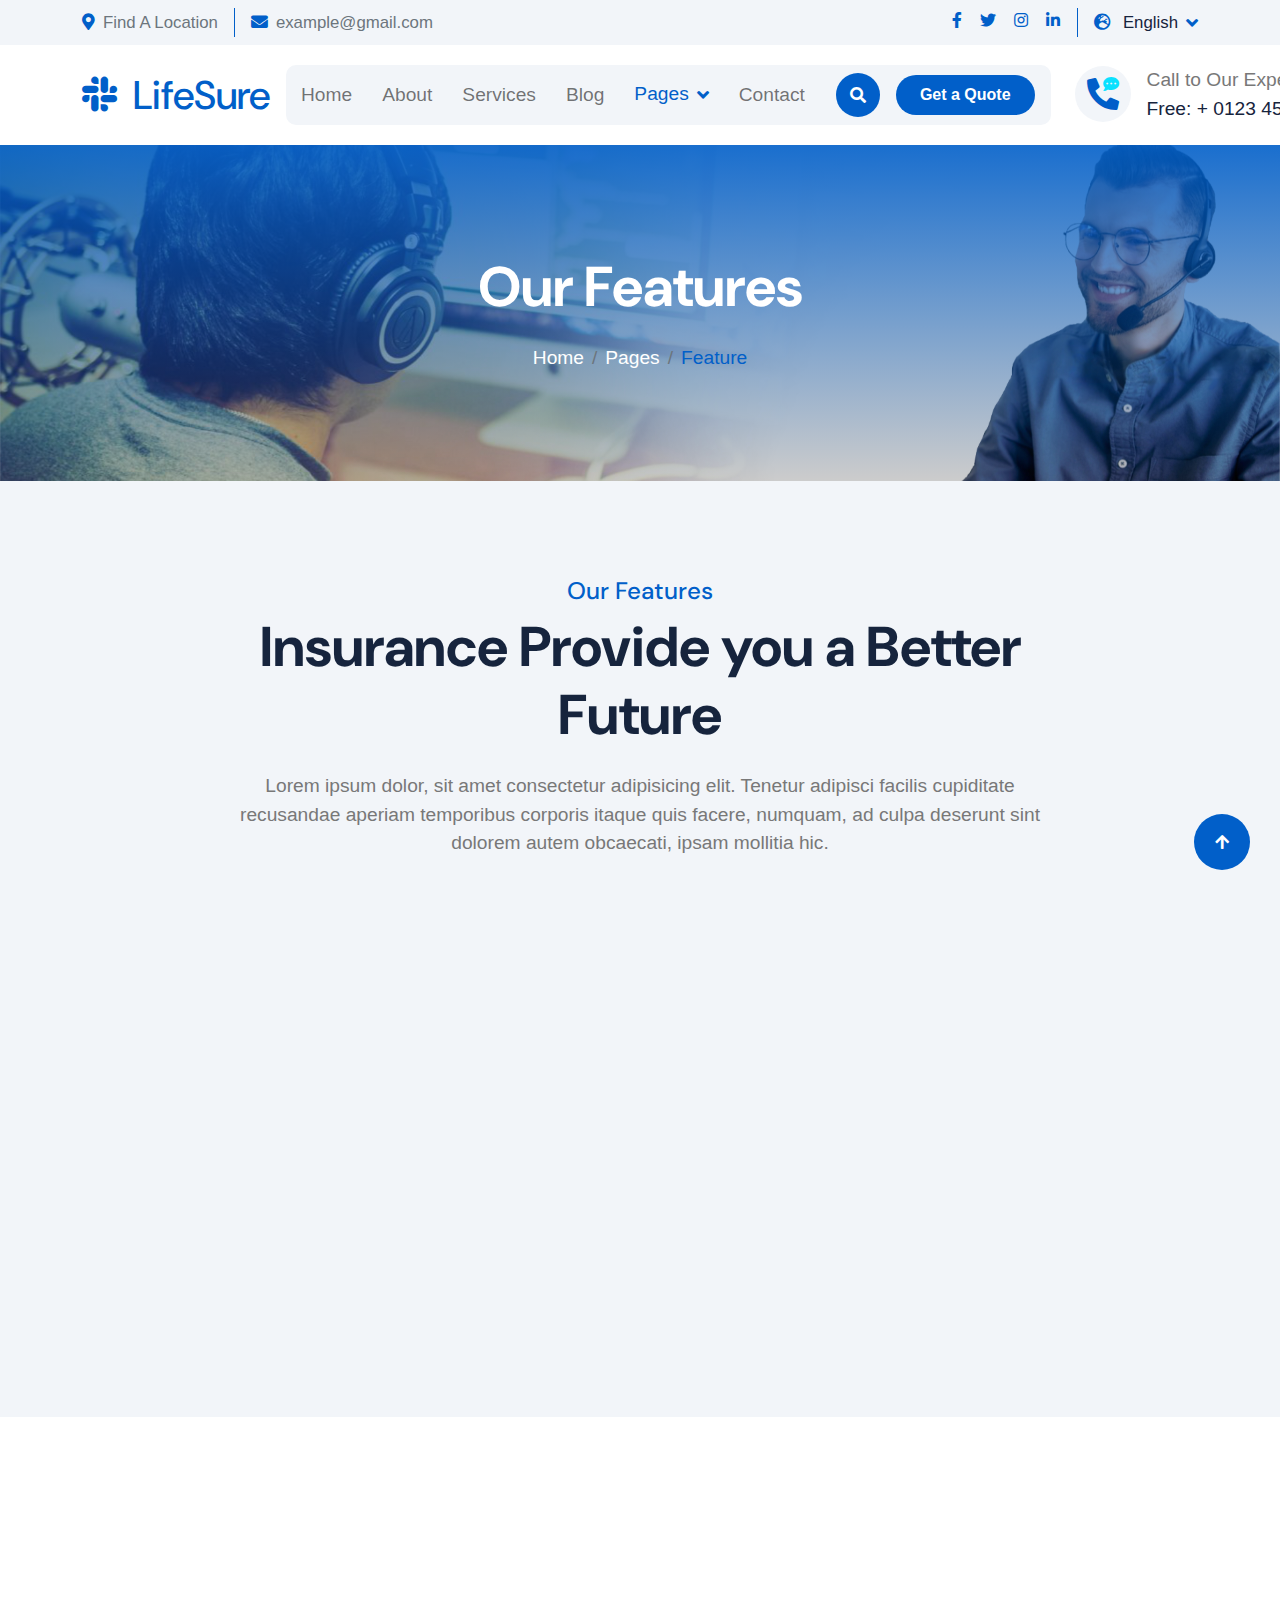
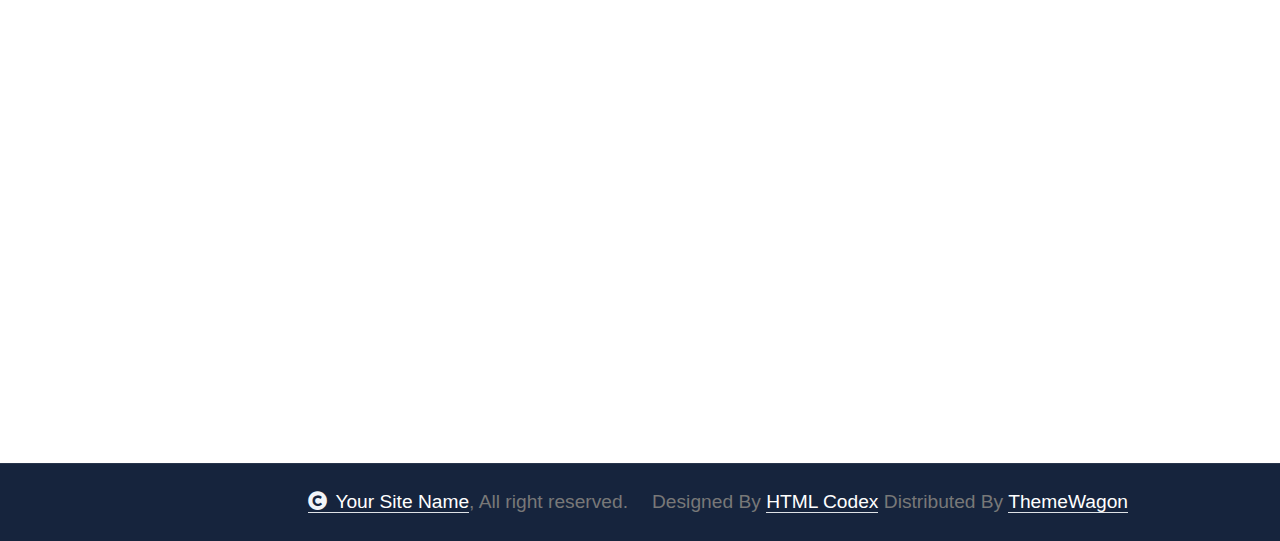
<file: feature.html>
<!DOCTYPE html>
<html lang="en">

    <head>
        <meta charset="utf-8">
        <title>LifeSure - Life Insurance Website Template</title>
        <meta content="width=device-width, initial-scale=1.0" name="viewport">
        <meta content="" name="keywords">
        <meta content="" name="description">

        <!-- Google Web Fonts -->
        <link rel="preconnect" href="https://fonts.googleapis.com">
        <link rel="preconnect" href="https://fonts.gstatic.com" crossorigin>
        <link href="https://fonts.googleapis.com/css2?family=DM+Sans:ital,opsz,wght@0,9..40,100..1000;1,9..40,100..1000&family=Inter:slnt,wght@-10..0,100..900&display=swap" rel="stylesheet">

        <!-- Icon Font Stylesheet -->
        <link rel="stylesheet" href="https://use.fontawesome.com/releases/v5.15.4/css/all.css"/>
        <link href="https://cdn.jsdelivr.net/npm/bootstrap-icons@1.4.1/font/bootstrap-icons.css" rel="stylesheet">

        <!-- Libraries Stylesheet -->
        <link rel="stylesheet" href="lib/animate/animate.min.css"/>
        <link href="lib/lightbox/css/lightbox.min.css" rel="stylesheet">
        <link href="lib/owlcarousel/assets/owl.carousel.min.css" rel="stylesheet">


        <!-- Customized Bootstrap Stylesheet -->
        <link href="css/bootstrap.min.css" rel="stylesheet">

        <!-- Template Stylesheet -->
        <link href="css/style.css" rel="stylesheet">
    </head>

    <body>

        <!-- Spinner Start -->
        <div id="spinner" class="show bg-white position-fixed translate-middle w-100 vh-100 top-50 start-50 d-flex align-items-center justify-content-center">
            <div class="spinner-border text-primary" style="width: 3rem; height: 3rem;" role="status">
                <span class="sr-only">Loading...</span>
            </div>
        </div>
        <!-- Spinner End -->

        <!-- Topbar Start -->
        <div class="container-fluid topbar px-0 px-lg-4 bg-light py-2 d-none d-lg-block">
            <div class="container">
                <div class="row gx-0 align-items-center">
                    <div class="col-lg-8 text-center text-lg-start mb-lg-0">
                        <div class="d-flex flex-wrap">
                            <div class="border-end border-primary pe-3">
                                <a href="#" class="text-muted small"><i class="fas fa-map-marker-alt text-primary me-2"></i>Find A Location</a>
                            </div>
                            <div class="ps-3">
                                <a href="mailto:example@gmail.com" class="text-muted small"><i class="fas fa-envelope text-primary me-2"></i>example@gmail.com</a>
                            </div>
                        </div>
                    </div>
                    <div class="col-lg-4 text-center text-lg-end">
                        <div class="d-flex justify-content-end">
                            <div class="d-flex border-end border-primary pe-3">
                                <a class="btn p-0 text-primary me-3" href="#"><i class="fab fa-facebook-f"></i></a>
                                <a class="btn p-0 text-primary me-3" href="#"><i class="fab fa-twitter"></i></a>
                                <a class="btn p-0 text-primary me-3" href="#"><i class="fab fa-instagram"></i></a>
                                <a class="btn p-0 text-primary me-0" href="#"><i class="fab fa-linkedin-in"></i></a>
                            </div>
                            <div class="dropdown ms-3">
                                <a href="#" class="dropdown-toggle text-dark" data-bs-toggle="dropdown"><small><i class="fas fa-globe-europe text-primary me-2"></i> English</small></a>
                                <div class="dropdown-menu rounded">
                                    <a href="#" class="dropdown-item">English</a>
                                    <a href="#" class="dropdown-item">Bangla</a>
                                    <a href="#" class="dropdown-item">French</a>
                                    <a href="#" class="dropdown-item">Spanish</a>
                                    <a href="#" class="dropdown-item">Arabic</a>
                                </div>
                            </div>
                        </div>
                    </div>
                </div>
            </div>
        </div>
        <!-- Topbar End -->

        <!-- Navbar & Hero Start -->
        <div class="container-fluid nav-bar px-0 px-lg-4 py-lg-0">
            <div class="container">
                <nav class="navbar navbar-expand-lg navbar-light"> 
                    <a href="#" class="navbar-brand p-0">
                        <h1 class="text-primary mb-0"><i class="fab fa-slack me-2"></i> LifeSure</h1>
                        <!-- <img src="img/logo.png" alt="Logo"> -->
                    </a>
                    <button class="navbar-toggler" type="button" data-bs-toggle="collapse" data-bs-target="#navbarCollapse">
                        <span class="fa fa-bars"></span>
                    </button>
                    <div class="collapse navbar-collapse" id="navbarCollapse">
                        <div class="navbar-nav mx-0 mx-lg-auto">
                            <a href="index.html" class="nav-item nav-link">Home</a>
                            <a href="about.html" class="nav-item nav-link">About</a>
                            <a href="service.html" class="nav-item nav-link">Services</a>
                            <a href="blog.html" class="nav-item nav-link">Blog</a>
                            <div class="nav-item dropdown active">
                                <a href="#" class="nav-link" data-bs-toggle="dropdown">
                                    <span class="dropdown-toggle">Pages</span>
                                </a>
                                <div class="dropdown-menu">
                                    <a href="feature.html" class="dropdown-item active">Our Features</a>
                                    <a href="team.html" class="dropdown-item">Our team</a>
                                    <a href="testimonial.html" class="dropdown-item">Testimonial</a>
                                    <a href="FAQ.html" class="dropdown-item">FAQs</a>
                                    <a href="404.html" class="dropdown-item">404 Page</a>
                                </div>
                            </div>
                            <a href="contact.html" class="nav-item nav-link">Contact</a>
                            <div class="nav-btn px-3">
                                <button class="btn-search btn btn-primary btn-md-square rounded-circle flex-shrink-0" data-bs-toggle="modal" data-bs-target="#searchModal"><i class="fas fa-search"></i></button>
                                <a href="#" class="btn btn-primary rounded-pill py-2 px-4 ms-3 flex-shrink-0"> Get a Quote</a>
                            </div>
                        </div>
                    </div>
                    <div class="d-none d-xl-flex flex-shrink-0 ps-4">
                        <a href="#" class="btn btn-light btn-lg-square rounded-circle position-relative wow tada" data-wow-delay=".9s">
                            <i class="fa fa-phone-alt fa-2x"></i>
                            <div class="position-absolute" style="top: 7px; right: 12px;">
                                <span><i class="fa fa-comment-dots text-secondary"></i></span>
                            </div>
                        </a>
                        <div class="d-flex flex-column ms-3">
                            <span>Call to Our Experts</span>
                            <a href="tel:+ 0123 456 7890"><span class="text-dark">Free: + 0123 456 7890</span></a>
                        </div>
                    </div>
                </nav>
            </div>
        </div>
        <!-- Navbar & Hero End -->

        <!-- Modal Search Start -->
        <div class="modal fade" id="searchModal" tabindex="-1" aria-labelledby="exampleModalLabel" aria-hidden="true">
            <div class="modal-dialog modal-fullscreen">
                <div class="modal-content rounded-0">
                    <div class="modal-header">
                        <h5 class="modal-title" id="exampleModalLabel">Search by keyword</h5>
                        <button type="button" class="btn-close" data-bs-dismiss="modal" aria-label="Close"></button>
                    </div>
                    <div class="modal-body d-flex align-items-center bg-primary">
                        <div class="input-group w-75 mx-auto d-flex">
                            <input type="search" class="form-control p-3" placeholder="keywords" aria-describedby="search-icon-1">
                            <span id="search-icon-1" class="btn bg-light border nput-group-text p-3"><i class="fa fa-search"></i></span>
                        </div>
                    </div>
                </div>
            </div>
        </div>
        <!-- Modal Search End -->


        <!-- Header Start -->
        <div class="container-fluid bg-breadcrumb">
            <div class="container text-center py-5" style="max-width: 900px;">
                <h4 class="text-white display-4 mb-4 wow fadeInDown" data-wow-delay="0.1s">Our Features</h4>
                <ol class="breadcrumb d-flex justify-content-center mb-0 wow fadeInDown" data-wow-delay="0.3s">
                    <li class="breadcrumb-item"><a href="index.html">Home</a></li>
                    <li class="breadcrumb-item"><a href="#">Pages</a></li>
                    <li class="breadcrumb-item active text-primary">Feature</li>
                </ol>    
            </div>
        </div>
        <!-- Header End -->


        <!-- Feature Start -->
        <div class="container-fluid feature bg-light py-5">
            <div class="container py-5">
                <div class="text-center mx-auto pb-5 wow fadeInUp" data-wow-delay="0.2s" style="max-width: 800px;">
                    <h4 class="text-primary">Our Features</h4>
                    <h1 class="display-4 mb-4">Insurance Provide you a Better Future</h1>
                    <p class="mb-0">Lorem ipsum dolor, sit amet consectetur adipisicing elit. Tenetur adipisci facilis cupiditate recusandae aperiam temporibus corporis itaque quis facere, numquam, ad culpa deserunt sint dolorem autem obcaecati, ipsam mollitia hic.
                    </p>
                </div>
                <div class="row g-4">
                    <div class="col-md-6 col-lg-6 col-xl-3 wow fadeInUp" data-wow-delay="0.2s">
                        <div class="feature-item p-4 pt-0">
                            <div class="feature-icon p-4 mb-4">
                                <i class="far fa-handshake fa-3x"></i>
                            </div>
                            <h4 class="mb-4">Trusted Company</h4>
                            <p class="mb-4">Lorem ipsum dolor sit amet consectetur adipisicing elit. Ea hic laborum odit pariatur...
                            </p>
                            <a class="btn btn-primary rounded-pill py-2 px-4" href="#">Learn More</a>
                        </div>
                    </div>
                    <div class="col-md-6 col-lg-6 col-xl-3 wow fadeInUp" data-wow-delay="0.4s">
                        <div class="feature-item p-4 pt-0">
                            <div class="feature-icon p-4 mb-4">
                                <i class="fa fa-dollar-sign fa-3x"></i>
                            </div>
                            <h4 class="mb-4">Anytime Money Back</h4>
                            <p class="mb-4">Lorem ipsum dolor sit amet consectetur adipisicing elit. Ea hic laborum odit pariatur...
                            </p>
                            <a class="btn btn-primary rounded-pill py-2 px-4" href="#">Learn More</a>
                        </div>
                    </div>
                    <div class="col-md-6 col-lg-6 col-xl-3 wow fadeInUp" data-wow-delay="0.6s">
                        <div class="feature-item p-4 pt-0">
                            <div class="feature-icon p-4 mb-4">
                                <i class="fa fa-bullseye fa-3x"></i>
                            </div>
                            <h4 class="mb-4">Flexible Plans</h4>
                            <p class="mb-4">Lorem ipsum dolor sit amet consectetur adipisicing elit. Ea hic laborum odit pariatur...
                            </p>
                            <a class="btn btn-primary rounded-pill py-2 px-4" href="#">Learn More</a>
                        </div>
                    </div>
                    <div class="col-md-6 col-lg-6 col-xl-3 wow fadeInUp" data-wow-delay="0.8s">
                        <div class="feature-item p-4 pt-0">
                            <div class="feature-icon p-4 mb-4">
                                <i class="fa fa-headphones fa-3x"></i>
                            </div>
                            <h4 class="mb-4">24/7 Fast Support</h4>
                            <p class="mb-4">Lorem ipsum dolor sit amet consectetur adipisicing elit. Ea hic laborum odit pariatur...
                            </p>
                            <a class="btn btn-primary rounded-pill py-2 px-4" href="#">Learn More</a>
                        </div>
                    </div>
                </div>
            </div>
        </div>
        <!-- Feature End -->


        <!-- Footer Start -->
        <div class="container-fluid footer py-5 wow fadeIn" data-wow-delay="0.2s">
            <div class="container py-5">
                <div class="row g-5">
                    <div class="col-xl-9">
                        <div class="mb-5">
                            <div class="row g-4">
                                <div class="col-md-6 col-lg-6 col-xl-5">
                                    <div class="footer-item">
                                        <a href="index.html" class="p-0">
                                            <h3 class="text-white"><i class="fab fa-slack me-3"></i> LifeSure</h3>
                                            <!-- <img src="img/logo.png" alt="Logo"> -->
                                        </a>
                                        <p class="text-white mb-4">Dolor amet sit justo amet elitr clita ipsum elitr est.Lorem ipsum dolor sit amet, consectetur adipiscing...</p>
                                        <div class="footer-btn d-flex">
                                            <a class="btn btn-md-square rounded-circle me-3" href="#"><i class="fab fa-facebook-f"></i></a>
                                            <a class="btn btn-md-square rounded-circle me-3" href="#"><i class="fab fa-twitter"></i></a>
                                            <a class="btn btn-md-square rounded-circle me-3" href="#"><i class="fab fa-instagram"></i></a>
                                            <a class="btn btn-md-square rounded-circle me-0" href="#"><i class="fab fa-linkedin-in"></i></a>
                                        </div>
                                    </div>
                                </div>
                                <div class="col-md-6 col-lg-6 col-xl-3">
                                    <div class="footer-item">
                                        <h4 class="text-white mb-4">Useful Links</h4>
                                        <a href="#"><i class="fas fa-angle-right me-2"></i> About Us</a>
                                        <a href="#"><i class="fas fa-angle-right me-2"></i> Features</a>
                                        <a href="#"><i class="fas fa-angle-right me-2"></i> Services</a>
                                        <a href="#"><i class="fas fa-angle-right me-2"></i> FAQ's</a>
                                        <a href="#"><i class="fas fa-angle-right me-2"></i> Blogs</a>
                                        <a href="#"><i class="fas fa-angle-right me-2"></i> Contact</a>
                                    </div>
                                </div>
                                <div class="col-md-6 col-lg-6 col-xl-4">
                                    <div class="footer-item">
                                        <h4 class="mb-4 text-white">Instagram</h4>
                                        <div class="row g-3">
                                            <div class="col-4">
                                                <div class="footer-instagram rounded">
                                                    <img src="img/instagram-footer-1.jpg" class="img-fluid w-100" alt="">
                                                    <div class="footer-search-icon">
                                                        <a href="img/instagram-footer-1.jpg" data-lightbox="footerInstagram-1" class="my-auto"><i class="fas fa-link text-white"></i></a>
                                                    </div>
                                                </div>
                                           </div>
                                           <div class="col-4">
                                                <div class="footer-instagram rounded">
                                                    <img src="img/instagram-footer-2.jpg" class="img-fluid w-100" alt="">
                                                    <div class="footer-search-icon">
                                                        <a href="img/instagram-footer-2.jpg" data-lightbox="footerInstagram-2" class="my-auto"><i class="fas fa-link text-white"></i></a>
                                                    </div>
                                                </div>
                                           </div>
                                            <div class="col-4">
                                                <div class="footer-instagram rounded">
                                                    <img src="img/instagram-footer-3.jpg" class="img-fluid w-100" alt="">
                                                    <div class="footer-search-icon">
                                                        <a href="img/instagram-footer-3.jpg" data-lightbox="footerInstagram-3" class="my-auto"><i class="fas fa-link text-white"></i></a>
                                                    </div>
                                                </div>
                                           </div>
                                            <div class="col-4">
                                                <div class="footer-instagram rounded">
                                                    <img src="img/instagram-footer-4.jpg" class="img-fluid w-100" alt="">
                                                    <div class="footer-search-icon">
                                                        <a href="img/instagram-footer-4.jpg" data-lightbox="footerInstagram-4" class="my-auto"><i class="fas fa-link text-white"></i></a>
                                                    </div>
                                                </div>
                                           </div>
                                            <div class="col-4">
                                                <div class="footer-instagram rounded">
                                                    <img src="img/instagram-footer-5.jpg" class="img-fluid w-100" alt="">
                                                    <div class="footer-search-icon">
                                                        <a href="img/instagram-footer-5.jpg" data-lightbox="footerInstagram-5" class="my-auto"><i class="fas fa-link text-white"></i></a>
                                                    </div>
                                                </div>
                                           </div>
                                           <div class="col-4">
                                                <div class="footer-instagram rounded">
                                                    <img src="img/instagram-footer-6.jpg" class="img-fluid w-100" alt="">
                                                    <div class="footer-search-icon">
                                                        <a href="img/instagram-footer-6.jpg" data-lightbox="footerInstagram-6" class="my-auto"><i class="fas fa-link text-white"></i></a>
                                                    </div>
                                                </div>
                                            </div>
                                        </div>
                                    </div>
                                </div>
                            </div>
                        </div>
                        <div class="pt-5" style="border-top: 1px solid rgba(255, 255, 255, 0.08);">
                            <div class="row g-0">
                                <div class="col-12">
                                    <div class="row g-4">
                                        <div class="col-lg-6 col-xl-4">
                                            <div class="d-flex">
                                                <div class="btn-xl-square bg-primary text-white rounded p-4 me-4">
                                                    <i class="fas fa-map-marker-alt fa-2x"></i>
                                                </div>
                                                <div>
                                                    <h4 class="text-white">Address</h4>
                                                    <p class="mb-0">123 Street New York.USA</p>
                                                </div>
                                            </div>
                                        </div>
                                        <div class="col-lg-6 col-xl-4">
                                            <div class="d-flex">
                                                <div class="btn-xl-square bg-primary text-white rounded p-4 me-4">
                                                    <i class="fas fa-envelope fa-2x"></i>
                                                </div>
                                                <div>
                                                    <h4 class="text-white">Mail Us</h4>
                                                    <p class="mb-0">info@example.com</p>
                                                </div>
                                            </div>
                                        </div>
                                        <div class="col-lg-6 col-xl-4">
                                            <div class="d-flex">
                                                <div class="btn-xl-square bg-primary text-white rounded p-4 me-4">
                                                    <i class="fa fa-phone-alt fa-2x"></i>
                                                </div>
                                                <div>
                                                    <h4 class="text-white">Telephone</h4>
                                                    <p class="mb-0">(+012) 3456 7890</p>
                                                </div>
                                            </div>
                                        </div>
                                    </div>
                                </div>
                            </div>
                        </div>
                    </div>
                    
                    <div class="col-xl-3">
                        <div class="footer-item">
                            <h4 class="text-white mb-4">Newsletter</h4>
                            <p class="text-white mb-3">Dolor amet sit justo amet elitr clita ipsum elitr est.Lorem ipsum dolor sit amet, consectetur adipiscing elit.</p>
                            <div class="position-relative rounded-pill mb-4">
                                <input class="form-control rounded-pill w-100 py-3 ps-4 pe-5" type="text" placeholder="Enter your email">
                                <button type="button" class="btn btn-primary rounded-pill position-absolute top-0 end-0 py-2 mt-2 me-2">SignUp</button>
                            </div>
                            <div class="d-flex flex-shrink-0">
                                <div class="footer-btn">
                                    <a href="#" class="btn btn-lg-square rounded-circle position-relative wow tada" data-wow-delay=".9s">
                                        <i class="fa fa-phone-alt fa-2x"></i>
                                        <div class="position-absolute" style="top: 2px; right: 12px;">
                                            <span><i class="fa fa-comment-dots text-secondary"></i></span>
                                        </div>
                                    </a>
                                </div>
                                <div class="d-flex flex-column ms-3 flex-shrink-0">
                                    <span>Call to Our Experts</span>
                                    <a href="tel:+ 0123 456 7890"><span class="text-white">Free: + 0123 456 7890</span></a>
                                </div>
                            </div>
                        </div>
                    </div>
                </div>
            </div>
        </div>
        <!-- Footer End -->
        
        <!-- Copyright Start -->
        <div class="container-fluid copyright py-4">
            <div class="container">
                <div class="row g-4 align-items-center">
                    <div class="col-md-6 text-center text-md-end mb-md-0">
                        <span class="text-body"><a href="#" class="border-bottom text-white"><i class="fas fa-copyright text-light me-2"></i>Your Site Name</a>, All right reserved.</span>
                    </div>
                    <div class="col-md-6 text-center text-md-start text-body">
                        <!--/*** This template is free as long as you keep the below author’s credit link/attribution link/backlink. ***/-->
                        <!--/*** If you'd like to use the template without the below author’s credit link/attribution link/backlink, ***/-->
                        <!--/*** you can purchase the Credit Removal License from "https://htmlcodex.com/credit-removal". ***/-->
                        Designed By <a class="border-bottom text-white" href="https://htmlcodex.com">HTML Codex</a> Distributed By <a class="border-bottom text-white" href="https://themewagon.com">ThemeWagon</a>
                    </div>
                </div>
            </div>
        </div>
        <!-- Copyright End -->


        <!-- Back to Top -->
        <a href="#" class="btn btn-primary btn-lg-square rounded-circle back-to-top"><i class="fa fa-arrow-up"></i></a>   

        
        <!-- JavaScript Libraries -->
        <script src="https://ajax.googleapis.com/ajax/libs/jquery/3.6.4/jquery.min.js"></script>
        <script src="https://cdn.jsdelivr.net/npm/bootstrap@5.0.0/dist/js/bootstrap.bundle.min.js"></script>
        <script src="lib/wow/wow.min.js"></script>
        <script src="lib/easing/easing.min.js"></script>
        <script src="lib/waypoints/waypoints.min.js"></script>
        <script src="lib/counterup/counterup.min.js"></script>
        <script src="lib/lightbox/js/lightbox.min.js"></script>
        <script src="lib/owlcarousel/owl.carousel.min.js"></script>
        

        <!-- Template Javascript -->
        <script src="js/main.js"></script>
    </body>

</html>
</file>
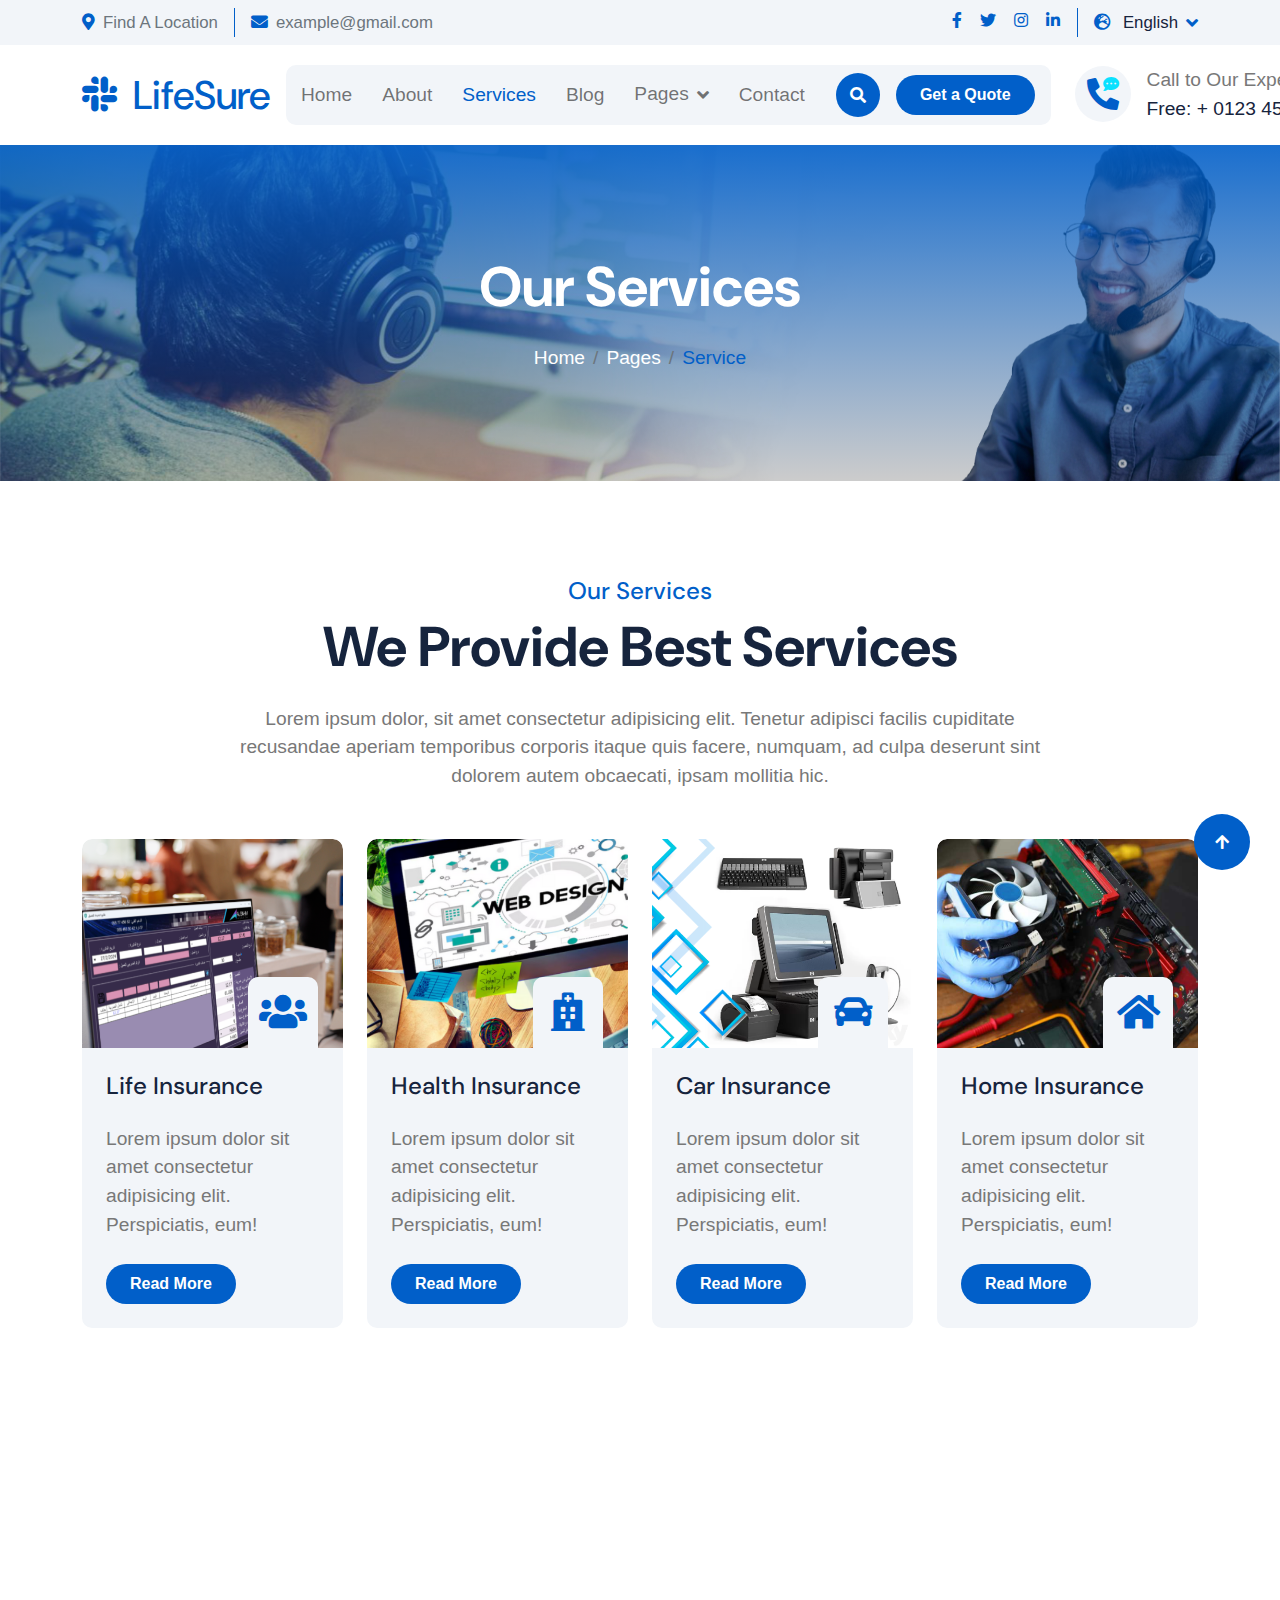
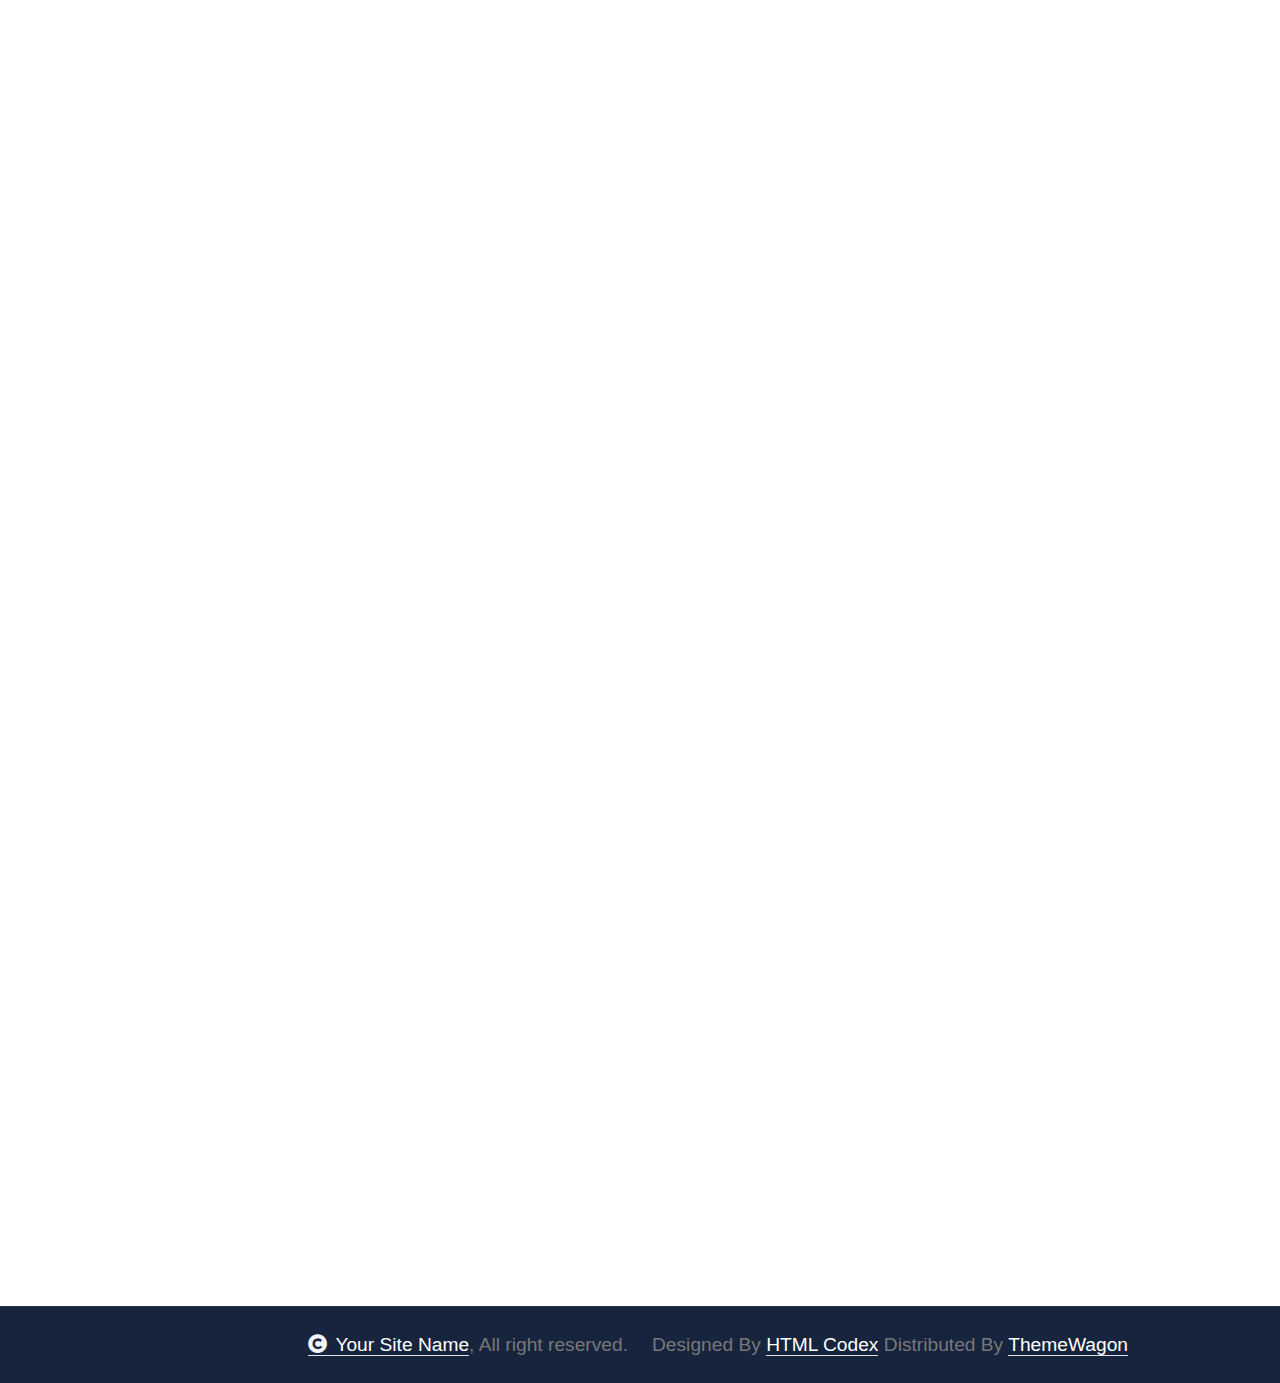
<file: service.html>
<!DOCTYPE html>
<html lang="en">

    <head>
        <meta charset="utf-8">
        <title>LifeSure - Life Insurance Website Template</title>
        <meta content="width=device-width, initial-scale=1.0" name="viewport">
        <meta content="" name="keywords">
        <meta content="" name="description">

        <!-- Google Web Fonts -->
        <link rel="preconnect" href="https://fonts.googleapis.com">
        <link rel="preconnect" href="https://fonts.gstatic.com" crossorigin>
        <link href="https://fonts.googleapis.com/css2?family=DM+Sans:ital,opsz,wght@0,9..40,100..1000;1,9..40,100..1000&family=Inter:slnt,wght@-10..0,100..900&display=swap" rel="stylesheet">

        <!-- Icon Font Stylesheet -->
        <link rel="stylesheet" href="https://use.fontawesome.com/releases/v5.15.4/css/all.css"/>
        <link href="https://cdn.jsdelivr.net/npm/bootstrap-icons@1.4.1/font/bootstrap-icons.css" rel="stylesheet">

        <!-- Libraries Stylesheet -->
        <link rel="stylesheet" href="lib/animate/animate.min.css"/>
        <link href="lib/lightbox/css/lightbox.min.css" rel="stylesheet">
        <link href="lib/owlcarousel/assets/owl.carousel.min.css" rel="stylesheet">


        <!-- Customized Bootstrap Stylesheet -->
        <link href="css/bootstrap.min.css" rel="stylesheet">

        <!-- Template Stylesheet -->
        <link href="css/style.css" rel="stylesheet">
    </head>

    <body>

        <!-- Spinner Start -->
        <div id="spinner" class="show bg-white position-fixed translate-middle w-100 vh-100 top-50 start-50 d-flex align-items-center justify-content-center">
            <div class="spinner-border text-primary" style="width: 3rem; height: 3rem;" role="status">
                <span class="sr-only">Loading...</span>
            </div>
        </div>
        <!-- Spinner End -->

        <!-- Topbar Start -->
        <div class="container-fluid topbar px-0 px-lg-4 bg-light py-2 d-none d-lg-block">
            <div class="container">
                <div class="row gx-0 align-items-center">
                    <div class="col-lg-8 text-center text-lg-start mb-lg-0">
                        <div class="d-flex flex-wrap">
                            <div class="border-end border-primary pe-3">
                                <a href="#" class="text-muted small"><i class="fas fa-map-marker-alt text-primary me-2"></i>Find A Location</a>
                            </div>
                            <div class="ps-3">
                                <a href="mailto:example@gmail.com" class="text-muted small"><i class="fas fa-envelope text-primary me-2"></i>example@gmail.com</a>
                            </div>
                        </div>
                    </div>
                    <div class="col-lg-4 text-center text-lg-end">
                        <div class="d-flex justify-content-end">
                            <div class="d-flex border-end border-primary pe-3">
                                <a class="btn p-0 text-primary me-3" href="#"><i class="fab fa-facebook-f"></i></a>
                                <a class="btn p-0 text-primary me-3" href="#"><i class="fab fa-twitter"></i></a>
                                <a class="btn p-0 text-primary me-3" href="#"><i class="fab fa-instagram"></i></a>
                                <a class="btn p-0 text-primary me-0" href="#"><i class="fab fa-linkedin-in"></i></a>
                            </div>
                            <div class="dropdown ms-3">
                                <a href="#" class="dropdown-toggle text-dark" data-bs-toggle="dropdown"><small><i class="fas fa-globe-europe text-primary me-2"></i> English</small></a>
                                <div class="dropdown-menu rounded">
                                    <a href="#" class="dropdown-item">English</a>
                                    <a href="#" class="dropdown-item">Bangla</a>
                                    <a href="#" class="dropdown-item">French</a>
                                    <a href="#" class="dropdown-item">Spanish</a>
                                    <a href="#" class="dropdown-item">Arabic</a>
                                </div>
                            </div>
                        </div>
                    </div>
                </div>
            </div>
        </div>
        <!-- Topbar End -->

        <!-- Navbar & Hero Start -->
        <div class="container-fluid nav-bar px-0 px-lg-4 py-lg-0">
            <div class="container">
                <nav class="navbar navbar-expand-lg navbar-light"> 
                    <a href="#" class="navbar-brand p-0">
                        <h1 class="text-primary mb-0"><i class="fab fa-slack me-2"></i> LifeSure</h1>
                        <!-- <img src="img/logo.png" alt="Logo"> -->
                    </a>
                    <button class="navbar-toggler" type="button" data-bs-toggle="collapse" data-bs-target="#navbarCollapse">
                        <span class="fa fa-bars"></span>
                    </button>
                    <div class="collapse navbar-collapse" id="navbarCollapse">
                        <div class="navbar-nav mx-0 mx-lg-auto">
                            <a href="index.html" class="nav-item nav-link">Home</a>
                            <a href="about.html" class="nav-item nav-link">About</a>
                            <a href="service.html" class="nav-item nav-link active">Services</a>
                            <a href="blog.html" class="nav-item nav-link">Blog</a>
                            <div class="nav-item dropdown">
                                <a href="#" class="nav-link" data-bs-toggle="dropdown">
                                    <span class="dropdown-toggle">Pages</span>
                                </a>
                                <div class="dropdown-menu">
                                    <a href="feature.html" class="dropdown-item">Our Features</a>
                                    <a href="team.html" class="dropdown-item">Our team</a>
                                    <a href="testimonial.html" class="dropdown-item">Testimonial</a>
                                    <a href="FAQ.html" class="dropdown-item">FAQs</a>
                                    <a href="404.html" class="dropdown-item">404 Page</a>
                                </div>
                            </div>
                            <a href="contact.html" class="nav-item nav-link">Contact</a>
                            <div class="nav-btn px-3">
                                <button class="btn-search btn btn-primary btn-md-square rounded-circle flex-shrink-0" data-bs-toggle="modal" data-bs-target="#searchModal"><i class="fas fa-search"></i></button>
                                <a href="#" class="btn btn-primary rounded-pill py-2 px-4 ms-3 flex-shrink-0"> Get a Quote</a>
                            </div>
                        </div>
                    </div>
                    <div class="d-none d-xl-flex flex-shrink-0 ps-4">
                        <a href="#" class="btn btn-light btn-lg-square rounded-circle position-relative wow tada" data-wow-delay=".9s">
                            <i class="fa fa-phone-alt fa-2x"></i>
                            <div class="position-absolute" style="top: 7px; right: 12px;">
                                <span><i class="fa fa-comment-dots text-secondary"></i></span>
                            </div>
                        </a>
                        <div class="d-flex flex-column ms-3">
                            <span>Call to Our Experts</span>
                            <a href="tel:+ 0123 456 7890"><span class="text-dark">Free: + 0123 456 7890</span></a>
                        </div>
                    </div>
                </nav>
            </div>
        </div>
        <!-- Navbar & Hero End -->

        <!-- Modal Search Start -->
        <div class="modal fade" id="searchModal" tabindex="-1" aria-labelledby="exampleModalLabel" aria-hidden="true">
            <div class="modal-dialog modal-fullscreen">
                <div class="modal-content rounded-0">
                    <div class="modal-header">
                        <h5 class="modal-title" id="exampleModalLabel">Search by keyword</h5>
                        <button type="button" class="btn-close" data-bs-dismiss="modal" aria-label="Close"></button>
                    </div>
                    <div class="modal-body d-flex align-items-center bg-primary">
                        <div class="input-group w-75 mx-auto d-flex">
                            <input type="search" class="form-control p-3" placeholder="keywords" aria-describedby="search-icon-1">
                            <span id="search-icon-1" class="btn bg-light border nput-group-text p-3"><i class="fa fa-search"></i></span>
                        </div>
                    </div>
                </div>
            </div>
        </div>
        <!-- Modal Search End -->


        <!-- Header Start -->
        <div class="container-fluid bg-breadcrumb">
            <div class="container text-center py-5" style="max-width: 900px;">
                <h4 class="text-white display-4 mb-4 wow fadeInDown" data-wow-delay="0.1s">Our Services</h4>
                <ol class="breadcrumb d-flex justify-content-center mb-0 wow fadeInDown" data-wow-delay="0.3s">
                    <li class="breadcrumb-item"><a href="index.html">Home</a></li>
                    <li class="breadcrumb-item"><a href="#">Pages</a></li>
                    <li class="breadcrumb-item active text-primary">Service</li>
                </ol>    
            </div>
        </div>
        <!-- Header End -->


        <!-- Service Start -->
        <div class="container-fluid service py-5">
            <div class="container py-5">
                <div class="text-center mx-auto pb-5 wow fadeInUp" data-wow-delay="0.2s" style="max-width: 800px;">
                    <h4 class="text-primary">Our Services</h4>
                    <h1 class="display-4 mb-4">We Provide Best Services</h1>
                    <p class="mb-0">Lorem ipsum dolor, sit amet consectetur adipisicing elit. Tenetur adipisci facilis cupiditate recusandae aperiam temporibus corporis itaque quis facere, numquam, ad culpa deserunt sint dolorem autem obcaecati, ipsam mollitia hic.
                    </p>
                </div>
                <div class="row g-4 justify-content-center">
                    <div class="col-md-6 col-lg-6 col-xl-3 wow fadeInUp" data-wow-delay="0.2s">
                        <div class="service-item">
                            <div class="service-img">
                                <img src="img/blog-1.png" class="img-fluid rounded-top w-100" alt="">
                                <div class="service-icon p-3">
                                    <i class="fa fa-users fa-2x"></i>
                                </div>
                            </div>
                            <div class="service-content p-4">
                                <div class="service-content-inner">
                                    <a href="#" class="d-inline-block h4 mb-4">Life Insurance</a>
                                    <p class="mb-4">Lorem ipsum dolor sit amet consectetur adipisicing elit. Perspiciatis, eum!</p>
                                    <a class="btn btn-primary rounded-pill py-2 px-4" href="#">Read More</a>
                                </div>
                            </div>
                        </div>
                    </div>
                    <div class="col-md-6 col-lg-6 col-xl-3 wow fadeInUp" data-wow-delay="0.4s">
                        <div class="service-item">
                            <div class="service-img">
                                <img src="img/blog-2.png" class="img-fluid rounded-top w-100" alt="">
                                <div class="service-icon p-3">
                                    <i class="fa fa-hospital fa-2x"></i>
                                </div>
                            </div>
                            <div class="service-content p-4">
                                <div class="service-content-inner">
                                    <a href="#" class="d-inline-block h4 mb-4">Health Insurance</a>
                                    <p class="mb-4">Lorem ipsum dolor sit amet consectetur adipisicing elit. Perspiciatis, eum!</p>
                                    <a class="btn btn-primary rounded-pill py-2 px-4" href="#">Read More</a>
                                </div>
                            </div>
                        </div>
                    </div>
                    <div class="col-md-6 col-lg-6 col-xl-3 wow fadeInUp" data-wow-delay="0.6s">
                        <div class="service-item">
                            <div class="service-img">
                                <img src="img/blog-3.png" class="img-fluid rounded-top w-100" alt="">
                                <div class="service-icon p-3">
                                    <i class="fa fa-car fa-2x"></i>
                                </div>
                            </div>
                            <div class="service-content p-4">
                                <div class="service-content-inner">
                                    <a href="#" class="d-inline-block h4 mb-4">Car Insurance</a>
                                    <p class="mb-4">Lorem ipsum dolor sit amet consectetur adipisicing elit. Perspiciatis, eum!</p>
                                    <a class="btn btn-primary rounded-pill py-2 px-4" href="#">Read More</a>
                                </div>
                            </div>
                        </div>
                    </div>
                    <div class="col-md-6 col-lg-6 col-xl-3 wow fadeInUp" data-wow-delay="0.8s">
                        <div class="service-item">
                            <div class="service-img">
                                <img src="img/blog-4.png" class="img-fluid rounded-top w-100" alt="">
                                <div class="service-icon p-3">
                                    <i class="fa fa-home fa-2x"></i>
                                </div>
                            </div>
                            <div class="service-content p-4">
                                <div class="service-content-inner">
                                    <a href="#" class="d-inline-block h4 mb-4">Home Insurance</a>
                                    <p class="mb-4">Lorem ipsum dolor sit amet consectetur adipisicing elit. Perspiciatis, eum!</p>
                                    <a class="btn btn-primary rounded-pill py-2 px-4" href="#">Read More</a>
                                </div>
                            </div>
                        </div>
                    </div>
                    <div class="col-12 text-center wow fadeInUp" data-wow-delay="0.2s">
                        <a class="btn btn-primary rounded-pill py-3 px-5" href="#">More Services</a>
                    </div>
                </div>
            </div>
        </div>
        <!-- Service End -->


        <!-- Testimonial Start -->
        <div class="container-fluid testimonial pb-5">
            <div class="container pb-5">
                <div class="text-center mx-auto pb-5 wow fadeInUp" data-wow-delay="0.2s" style="max-width: 800px;">
                    <h4 class="text-primary">Testimonial</h4>
                    <h1 class="display-4 mb-4">What Our Customers Are Saying</h1>
                    <p class="mb-0">Lorem ipsum dolor, sit amet consectetur adipisicing elit. Tenetur adipisci facilis cupiditate recusandae aperiam temporibus corporis itaque quis facere, numquam, ad culpa deserunt sint dolorem autem obcaecati, ipsam mollitia hic.
                    </p>
                </div>
                <div class="owl-carousel testimonial-carousel wow fadeInUp" data-wow-delay="0.2s">
                    <div class="testimonial-item bg-light rounded">
                        <div class="row g-0">
                            <div class="col-4  col-lg-4 col-xl-3">
                                <div class="h-100">
                                    <img src="img/testimonial-1.jpg" class="img-fluid h-100 rounded" style="object-fit: cover;" alt="">
                                </div>
                            </div>
                            <div class="col-8 col-lg-8 col-xl-9">
                                <div class="d-flex flex-column my-auto text-start p-4">
                                    <h4 class="text-dark mb-0">Client Name</h4>
                                    <p class="mb-3">Profession</p>
                                    <div class="d-flex text-primary mb-3">
                                        <i class="fas fa-star"></i>
                                        <i class="fas fa-star"></i>
                                        <i class="fas fa-star"></i>
                                        <i class="fas fa-star"></i>
                                        <i class="fas fa-star"></i>
                                    </div>
                                    <p class="mb-0">Lorem, ipsum dolor sit amet consectetur adipisicing elit. Enim error molestiae aut modi corrupti fugit eaque rem nulla incidunt temporibus quisquam,
                                    </p>
                                </div>
                            </div>
                        </div>
                    </div>
                    <div class="testimonial-item bg-light rounded">
                        <div class="row g-0">
                            <div class="col-4  col-lg-4 col-xl-3">
                                <div class="h-100">
                                    <img src="img/testimonial-2.jpg" class="img-fluid h-100 rounded" style="object-fit: cover;" alt="">
                                </div>
                            </div>
                            <div class="col-8 col-lg-8 col-xl-9">
                                <div class="d-flex flex-column my-auto text-start p-4">
                                    <h4 class="text-dark mb-0">Client Name</h4>
                                    <p class="mb-3">Profession</p>
                                    <div class="d-flex text-primary mb-3">
                                        <i class="fas fa-star"></i>
                                        <i class="fas fa-star"></i>
                                        <i class="fas fa-star"></i>
                                        <i class="fas fa-star"></i>
                                        <i class="fas fa-star text-body"></i>
                                    </div>
                                    <p class="mb-0">Lorem, ipsum dolor sit amet consectetur adipisicing elit. Enim error molestiae aut modi corrupti fugit eaque rem nulla incidunt temporibus quisquam,
                                    </p>
                                </div>
                            </div>
                        </div>
                    </div>
                    <div class="testimonial-item bg-light rounded">
                        <div class="row g-0">
                            <div class="col-4  col-lg-4 col-xl-3">
                                <div class="h-100">
                                    <img src="img/testimonial-3.jpg" class="img-fluid h-100 rounded" style="object-fit: cover;" alt="">
                                </div>
                            </div>
                            <div class="col-8 col-lg-8 col-xl-9">
                                <div class="d-flex flex-column my-auto text-start p-4">
                                    <h4 class="text-dark mb-0">Client Name</h4>
                                    <p class="mb-3">Profession</p>
                                    <div class="d-flex text-primary mb-3">
                                        <i class="fas fa-star"></i>
                                        <i class="fas fa-star"></i>
                                        <i class="fas fa-star"></i>
                                        <i class="fas fa-star text-body"></i>
                                        <i class="fas fa-star text-body"></i>
                                    </div>
                                    <p class="mb-0">Lorem, ipsum dolor sit amet consectetur adipisicing elit. Enim error molestiae aut modi corrupti fugit eaque rem nulla incidunt temporibus quisquam,
                                    </p>
                                </div>
                            </div>
                        </div>
                    </div>
                </div>
            </div>
        </div>
        <!-- Testimonial End -->


        <!-- Footer Start -->
        <div class="container-fluid footer py-5 wow fadeIn" data-wow-delay="0.2s">
            <div class="container py-5">
                <div class="row g-5">
                    <div class="col-xl-9">
                        <div class="mb-5">
                            <div class="row g-4">
                                <div class="col-md-6 col-lg-6 col-xl-5">
                                    <div class="footer-item">
                                        <a href="index.html" class="p-0">
                                            <h3 class="text-white"><i class="fab fa-slack me-3"></i> LifeSure</h3>
                                            <!-- <img src="img/logo.png" alt="Logo"> -->
                                        </a>
                                        <p class="text-white mb-4">Dolor amet sit justo amet elitr clita ipsum elitr est.Lorem ipsum dolor sit amet, consectetur adipiscing...</p>
                                        <div class="footer-btn d-flex">
                                            <a class="btn btn-md-square rounded-circle me-3" href="#"><i class="fab fa-facebook-f"></i></a>
                                            <a class="btn btn-md-square rounded-circle me-3" href="#"><i class="fab fa-twitter"></i></a>
                                            <a class="btn btn-md-square rounded-circle me-3" href="#"><i class="fab fa-instagram"></i></a>
                                            <a class="btn btn-md-square rounded-circle me-0" href="#"><i class="fab fa-linkedin-in"></i></a>
                                        </div>
                                    </div>
                                </div>
                                <div class="col-md-6 col-lg-6 col-xl-3">
                                    <div class="footer-item">
                                        <h4 class="text-white mb-4">Useful Links</h4>
                                        <a href="#"><i class="fas fa-angle-right me-2"></i> About Us</a>
                                        <a href="#"><i class="fas fa-angle-right me-2"></i> Features</a>
                                        <a href="#"><i class="fas fa-angle-right me-2"></i> Services</a>
                                        <a href="#"><i class="fas fa-angle-right me-2"></i> FAQ's</a>
                                        <a href="#"><i class="fas fa-angle-right me-2"></i> Blogs</a>
                                        <a href="#"><i class="fas fa-angle-right me-2"></i> Contact</a>
                                    </div>
                                </div>
                                <div class="col-md-6 col-lg-6 col-xl-4">
                                    <div class="footer-item">
                                        <h4 class="mb-4 text-white">Instagram</h4>
                                        <div class="row g-3">
                                            <div class="col-4">
                                                <div class="footer-instagram rounded">
                                                    <img src="img/instagram-footer-1.jpg" class="img-fluid w-100" alt="">
                                                    <div class="footer-search-icon">
                                                        <a href="img/instagram-footer-1.jpg" data-lightbox="footerInstagram-1" class="my-auto"><i class="fas fa-link text-white"></i></a>
                                                    </div>
                                                </div>
                                           </div>
                                           <div class="col-4">
                                                <div class="footer-instagram rounded">
                                                    <img src="img/instagram-footer-2.jpg" class="img-fluid w-100" alt="">
                                                    <div class="footer-search-icon">
                                                        <a href="img/instagram-footer-2.jpg" data-lightbox="footerInstagram-2" class="my-auto"><i class="fas fa-link text-white"></i></a>
                                                    </div>
                                                </div>
                                           </div>
                                            <div class="col-4">
                                                <div class="footer-instagram rounded">
                                                    <img src="img/instagram-footer-3.jpg" class="img-fluid w-100" alt="">
                                                    <div class="footer-search-icon">
                                                        <a href="img/instagram-footer-3.jpg" data-lightbox="footerInstagram-3" class="my-auto"><i class="fas fa-link text-white"></i></a>
                                                    </div>
                                                </div>
                                           </div>
                                            <div class="col-4">
                                                <div class="footer-instagram rounded">
                                                    <img src="img/instagram-footer-4.jpg" class="img-fluid w-100" alt="">
                                                    <div class="footer-search-icon">
                                                        <a href="img/instagram-footer-4.jpg" data-lightbox="footerInstagram-4" class="my-auto"><i class="fas fa-link text-white"></i></a>
                                                    </div>
                                                </div>
                                           </div>
                                            <div class="col-4">
                                                <div class="footer-instagram rounded">
                                                    <img src="img/instagram-footer-5.jpg" class="img-fluid w-100" alt="">
                                                    <div class="footer-search-icon">
                                                        <a href="img/instagram-footer-5.jpg" data-lightbox="footerInstagram-5" class="my-auto"><i class="fas fa-link text-white"></i></a>
                                                    </div>
                                                </div>
                                           </div>
                                           <div class="col-4">
                                                <div class="footer-instagram rounded">
                                                    <img src="img/instagram-footer-6.jpg" class="img-fluid w-100" alt="">
                                                    <div class="footer-search-icon">
                                                        <a href="img/instagram-footer-6.jpg" data-lightbox="footerInstagram-6" class="my-auto"><i class="fas fa-link text-white"></i></a>
                                                    </div>
                                                </div>
                                            </div>
                                        </div>
                                    </div>
                                </div>
                            </div>
                        </div>
                        <div class="pt-5" style="border-top: 1px solid rgba(255, 255, 255, 0.08);">
                            <div class="row g-0">
                                <div class="col-12">
                                    <div class="row g-4">
                                        <div class="col-lg-6 col-xl-4">
                                            <div class="d-flex">
                                                <div class="btn-xl-square bg-primary text-white rounded p-4 me-4">
                                                    <i class="fas fa-map-marker-alt fa-2x"></i>
                                                </div>
                                                <div>
                                                    <h4 class="text-white">Address</h4>
                                                    <p class="mb-0">123 Street New York.USA</p>
                                                </div>
                                            </div>
                                        </div>
                                        <div class="col-lg-6 col-xl-4">
                                            <div class="d-flex">
                                                <div class="btn-xl-square bg-primary text-white rounded p-4 me-4">
                                                    <i class="fas fa-envelope fa-2x"></i>
                                                </div>
                                                <div>
                                                    <h4 class="text-white">Mail Us</h4>
                                                    <p class="mb-0">info@example.com</p>
                                                </div>
                                            </div>
                                        </div>
                                        <div class="col-lg-6 col-xl-4">
                                            <div class="d-flex">
                                                <div class="btn-xl-square bg-primary text-white rounded p-4 me-4">
                                                    <i class="fa fa-phone-alt fa-2x"></i>
                                                </div>
                                                <div>
                                                    <h4 class="text-white">Telephone</h4>
                                                    <p class="mb-0">(+012) 3456 7890</p>
                                                </div>
                                            </div>
                                        </div>
                                    </div>
                                </div>
                            </div>
                        </div>
                    </div>
                    
                    <div class="col-xl-3">
                        <div class="footer-item">
                            <h4 class="text-white mb-4">Newsletter</h4>
                            <p class="text-white mb-3">Dolor amet sit justo amet elitr clita ipsum elitr est.Lorem ipsum dolor sit amet, consectetur adipiscing elit.</p>
                            <div class="position-relative rounded-pill mb-4">
                                <input class="form-control rounded-pill w-100 py-3 ps-4 pe-5" type="text" placeholder="Enter your email">
                                <button type="button" class="btn btn-primary rounded-pill position-absolute top-0 end-0 py-2 mt-2 me-2">SignUp</button>
                            </div>
                            <div class="d-flex flex-shrink-0">
                                <div class="footer-btn">
                                    <a href="#" class="btn btn-lg-square rounded-circle position-relative wow tada" data-wow-delay=".9s">
                                        <i class="fa fa-phone-alt fa-2x"></i>
                                        <div class="position-absolute" style="top: 2px; right: 12px;">
                                            <span><i class="fa fa-comment-dots text-secondary"></i></span>
                                        </div>
                                    </a>
                                </div>
                                <div class="d-flex flex-column ms-3 flex-shrink-0">
                                    <span>Call to Our Experts</span>
                                    <a href="tel:+ 0123 456 7890"><span class="text-white">Free: + 0123 456 7890</span></a>
                                </div>
                            </div>
                        </div>
                    </div>
                </div>
            </div>
        </div>
        <!-- Footer End -->
        
        <!-- Copyright Start -->
        <div class="container-fluid copyright py-4">
            <div class="container">
                <div class="row g-4 align-items-center">
                    <div class="col-md-6 text-center text-md-end mb-md-0">
                        <span class="text-body"><a href="#" class="border-bottom text-white"><i class="fas fa-copyright text-light me-2"></i>Your Site Name</a>, All right reserved.</span>
                    </div>
                    <div class="col-md-6 text-center text-md-start text-body">
                        <!--/*** This template is free as long as you keep the below author’s credit link/attribution link/backlink. ***/-->
                        <!--/*** If you'd like to use the template without the below author’s credit link/attribution link/backlink, ***/-->
                        <!--/*** you can purchase the Credit Removal License from "https://htmlcodex.com/credit-removal". ***/-->
                        Designed By <a class="border-bottom text-white" href="https://htmlcodex.com">HTML Codex</a> Distributed By <a class="border-bottom text-white" href="https://themewagon.com">ThemeWagon</a>
                    </div>
                </div>
            </div>
        </div>
        <!-- Copyright End -->


        <!-- Back to Top -->
        <a href="#" class="btn btn-primary btn-lg-square rounded-circle back-to-top"><i class="fa fa-arrow-up"></i></a>   

        
        <!-- JavaScript Libraries -->
        <script src="https://ajax.googleapis.com/ajax/libs/jquery/3.6.4/jquery.min.js"></script>
        <script src="https://cdn.jsdelivr.net/npm/bootstrap@5.0.0/dist/js/bootstrap.bundle.min.js"></script>
        <script src="lib/wow/wow.min.js"></script>
        <script src="lib/easing/easing.min.js"></script>
        <script src="lib/waypoints/waypoints.min.js"></script>
        <script src="lib/counterup/counterup.min.js"></script>
        <script src="lib/lightbox/js/lightbox.min.js"></script>
        <script src="lib/owlcarousel/owl.carousel.min.js"></script>
        

        <!-- Template Javascript -->
        <script src="js/main.js"></script>
    </body>

</html>
</file>
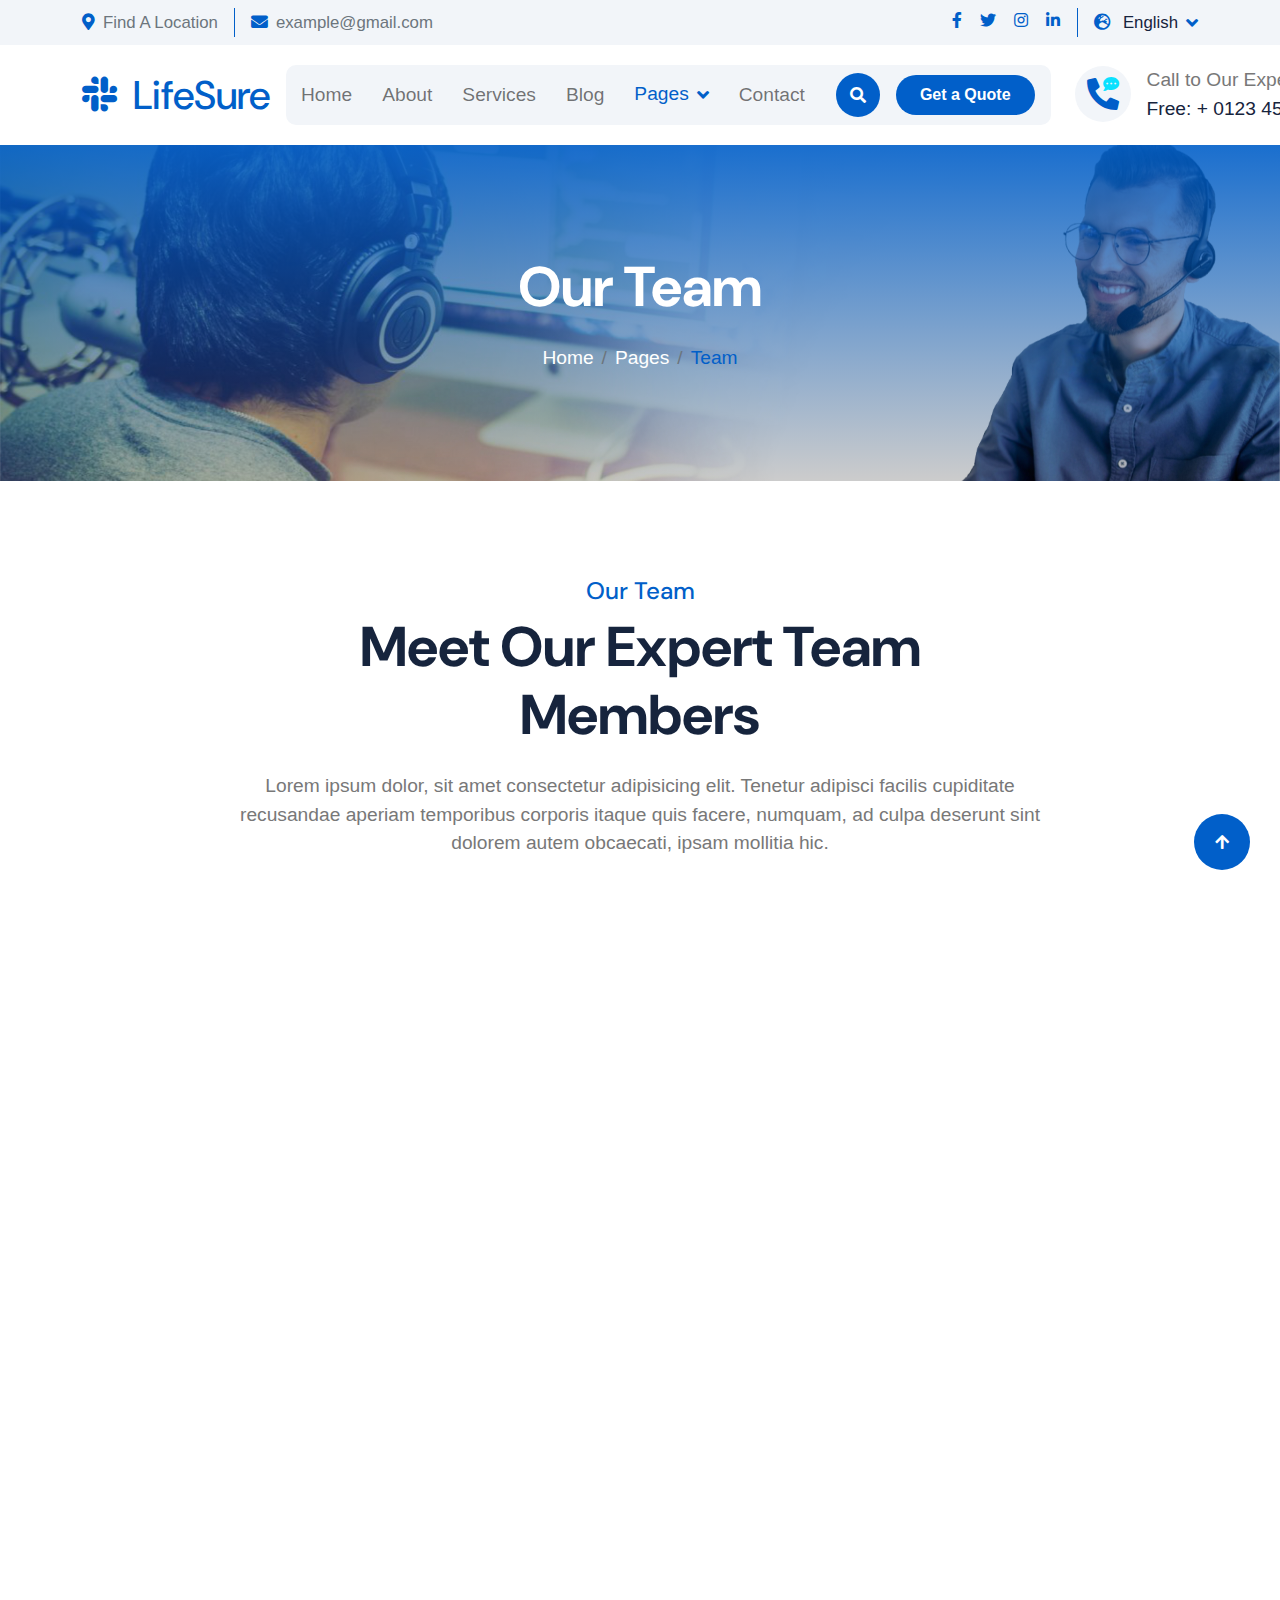
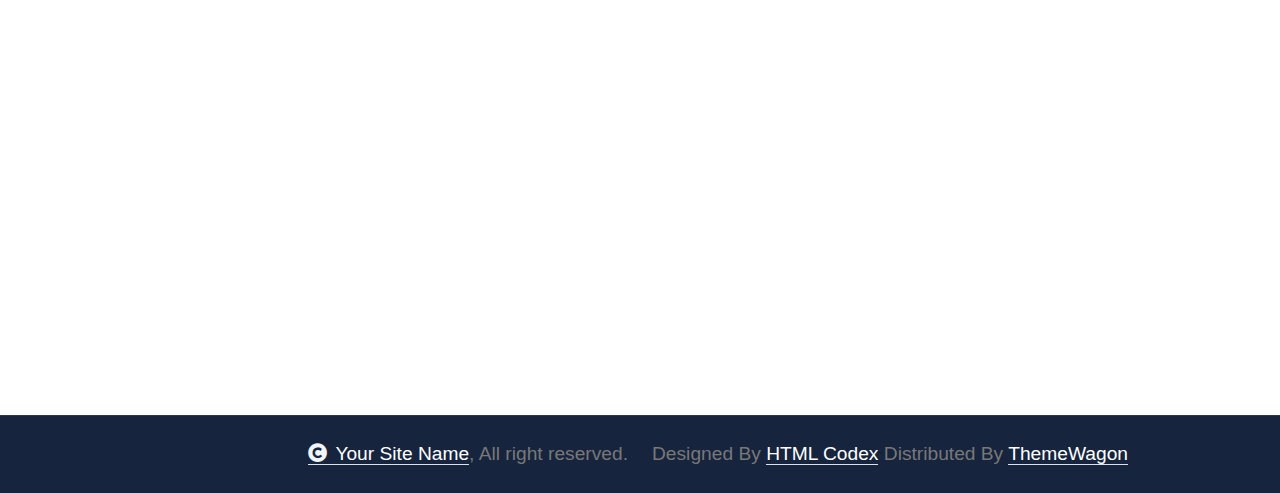
<file: team.html>
<!DOCTYPE html>
<html lang="en">

    <head>
        <meta charset="utf-8">
        <title>LifeSure - Life Insurance Website Template</title>
        <meta content="width=device-width, initial-scale=1.0" name="viewport">
        <meta content="" name="keywords">
        <meta content="" name="description">

        <!-- Google Web Fonts -->
        <link rel="preconnect" href="https://fonts.googleapis.com">
        <link rel="preconnect" href="https://fonts.gstatic.com" crossorigin>
        <link href="https://fonts.googleapis.com/css2?family=DM+Sans:ital,opsz,wght@0,9..40,100..1000;1,9..40,100..1000&family=Inter:slnt,wght@-10..0,100..900&display=swap" rel="stylesheet">

        <!-- Icon Font Stylesheet -->
        <link rel="stylesheet" href="https://use.fontawesome.com/releases/v5.15.4/css/all.css"/>
        <link href="https://cdn.jsdelivr.net/npm/bootstrap-icons@1.4.1/font/bootstrap-icons.css" rel="stylesheet">

        <!-- Libraries Stylesheet -->
        <link rel="stylesheet" href="lib/animate/animate.min.css"/>
        <link href="lib/lightbox/css/lightbox.min.css" rel="stylesheet">
        <link href="lib/owlcarousel/assets/owl.carousel.min.css" rel="stylesheet">


        <!-- Customized Bootstrap Stylesheet -->
        <link href="css/bootstrap.min.css" rel="stylesheet">

        <!-- Template Stylesheet -->
        <link href="css/style.css" rel="stylesheet">
    </head>

    <body>

        <!-- Spinner Start -->
        <div id="spinner" class="show bg-white position-fixed translate-middle w-100 vh-100 top-50 start-50 d-flex align-items-center justify-content-center">
            <div class="spinner-border text-primary" style="width: 3rem; height: 3rem;" role="status">
                <span class="sr-only">Loading...</span>
            </div>
        </div>
        <!-- Spinner End -->

        <!-- Topbar Start -->
        <div class="container-fluid topbar px-0 px-lg-4 bg-light py-2 d-none d-lg-block">
            <div class="container">
                <div class="row gx-0 align-items-center">
                    <div class="col-lg-8 text-center text-lg-start mb-lg-0">
                        <div class="d-flex flex-wrap">
                            <div class="border-end border-primary pe-3">
                                <a href="#" class="text-muted small"><i class="fas fa-map-marker-alt text-primary me-2"></i>Find A Location</a>
                            </div>
                            <div class="ps-3">
                                <a href="mailto:example@gmail.com" class="text-muted small"><i class="fas fa-envelope text-primary me-2"></i>example@gmail.com</a>
                            </div>
                        </div>
                    </div>
                    <div class="col-lg-4 text-center text-lg-end">
                        <div class="d-flex justify-content-end">
                            <div class="d-flex border-end border-primary pe-3">
                                <a class="btn p-0 text-primary me-3" href="#"><i class="fab fa-facebook-f"></i></a>
                                <a class="btn p-0 text-primary me-3" href="#"><i class="fab fa-twitter"></i></a>
                                <a class="btn p-0 text-primary me-3" href="#"><i class="fab fa-instagram"></i></a>
                                <a class="btn p-0 text-primary me-0" href="#"><i class="fab fa-linkedin-in"></i></a>
                            </div>
                            <div class="dropdown ms-3">
                                <a href="#" class="dropdown-toggle text-dark" data-bs-toggle="dropdown"><small><i class="fas fa-globe-europe text-primary me-2"></i> English</small></a>
                                <div class="dropdown-menu rounded">
                                    <a href="#" class="dropdown-item">English</a>
                                    <a href="#" class="dropdown-item">Bangla</a>
                                    <a href="#" class="dropdown-item">French</a>
                                    <a href="#" class="dropdown-item">Spanish</a>
                                    <a href="#" class="dropdown-item">Arabic</a>
                                </div>
                            </div>
                        </div>
                    </div>
                </div>
            </div>
        </div>
        <!-- Topbar End -->

        <!-- Navbar & Hero Start -->
        <div class="container-fluid nav-bar px-0 px-lg-4 py-lg-0">
            <div class="container">
                <nav class="navbar navbar-expand-lg navbar-light"> 
                    <a href="#" class="navbar-brand p-0">
                        <h1 class="text-primary mb-0"><i class="fab fa-slack me-2"></i> LifeSure</h1>
                        <!-- <img src="img/logo.png" alt="Logo"> -->
                    </a>
                    <button class="navbar-toggler" type="button" data-bs-toggle="collapse" data-bs-target="#navbarCollapse">
                        <span class="fa fa-bars"></span>
                    </button>
                    <div class="collapse navbar-collapse" id="navbarCollapse">
                        <div class="navbar-nav mx-0 mx-lg-auto">
                            <a href="index.html" class="nav-item nav-link">Home</a>
                            <a href="about.html" class="nav-item nav-link">About</a>
                            <a href="service.html" class="nav-item nav-link">Services</a>
                            <a href="blog.html" class="nav-item nav-link">Blog</a>
                            <div class="nav-item dropdown active">
                                <a href="#" class="nav-link" data-bs-toggle="dropdown">
                                    <span class="dropdown-toggle">Pages</span>
                                </a>
                                <div class="dropdown-menu">
                                    <a href="feature.html" class="dropdown-item">Our Features</a>
                                    <a href="team.html" class="dropdown-item active">Our team</a>
                                    <a href="testimonial.html" class="dropdown-item">Testimonial</a>
                                    <a href="FAQ.html" class="dropdown-item">FAQs</a>
                                    <a href="404.html" class="dropdown-item">404 Page</a>
                                </div>
                            </div>
                            <a href="contact.html" class="nav-item nav-link">Contact</a>
                            <div class="nav-btn px-3">
                                <button class="btn-search btn btn-primary btn-md-square rounded-circle flex-shrink-0" data-bs-toggle="modal" data-bs-target="#searchModal"><i class="fas fa-search"></i></button>
                                <a href="#" class="btn btn-primary rounded-pill py-2 px-4 ms-3 flex-shrink-0"> Get a Quote</a>
                            </div>
                        </div>
                    </div>
                    <div class="d-none d-xl-flex flex-shrink-0 ps-4">
                        <a href="#" class="btn btn-light btn-lg-square rounded-circle position-relative wow tada" data-wow-delay=".9s">
                            <i class="fa fa-phone-alt fa-2x"></i>
                            <div class="position-absolute" style="top: 7px; right: 12px;">
                                <span><i class="fa fa-comment-dots text-secondary"></i></span>
                            </div>
                        </a>
                        <div class="d-flex flex-column ms-3">
                            <span>Call to Our Experts</span>
                            <a href="tel:+ 0123 456 7890"><span class="text-dark">Free: + 0123 456 7890</span></a>
                        </div>
                    </div>
                </nav>
            </div>
        </div>
        <!-- Navbar & Hero End -->

        <!-- Modal Search Start -->
        <div class="modal fade" id="searchModal" tabindex="-1" aria-labelledby="exampleModalLabel" aria-hidden="true">
            <div class="modal-dialog modal-fullscreen">
                <div class="modal-content rounded-0">
                    <div class="modal-header">
                        <h5 class="modal-title" id="exampleModalLabel">Search by keyword</h5>
                        <button type="button" class="btn-close" data-bs-dismiss="modal" aria-label="Close"></button>
                    </div>
                    <div class="modal-body d-flex align-items-center bg-primary">
                        <div class="input-group w-75 mx-auto d-flex">
                            <input type="search" class="form-control p-3" placeholder="keywords" aria-describedby="search-icon-1">
                            <span id="search-icon-1" class="btn bg-light border nput-group-text p-3"><i class="fa fa-search"></i></span>
                        </div>
                    </div>
                </div>
            </div>
        </div>
        <!-- Modal Search End -->


        <!-- Header Start -->
        <div class="container-fluid bg-breadcrumb">
            <div class="container text-center py-5" style="max-width: 900px;">
                <h4 class="text-white display-4 mb-4 wow fadeInDown" data-wow-delay="0.1s">Our Team</h4>
                <ol class="breadcrumb d-flex justify-content-center mb-0 wow fadeInDown" data-wow-delay="0.3s">
                    <li class="breadcrumb-item"><a href="index.html">Home</a></li>
                    <li class="breadcrumb-item"><a href="#">Pages</a></li>
                    <li class="breadcrumb-item active text-primary">Team</li>
                </ol>    
            </div>
        </div>
        <!-- Header End -->


        <!-- Team Start -->
        <div class="container-fluid team py-5">
            <div class="container py-5">
                <div class="text-center mx-auto pb-5 wow fadeInUp" data-wow-delay="0.2s" style="max-width: 800px;">
                    <h4 class="text-primary">Our Team</h4>
                    <h1 class="display-4 mb-4">Meet Our Expert Team Members</h1>
                    <p class="mb-0">Lorem ipsum dolor, sit amet consectetur adipisicing elit. Tenetur adipisci facilis cupiditate recusandae aperiam temporibus corporis itaque quis facere, numquam, ad culpa deserunt sint dolorem autem obcaecati, ipsam mollitia hic.
                    </p>
                </div>
                <div class="row g-4">
                    <div class="col-md-6 col-lg-6 col-xl-3 wow fadeInUp" data-wow-delay="0.2s">
                        <div class="team-item">
                            <div class="team-img">
                                <img src="img/team-1.jpg" class="img-fluid rounded-top w-100" alt="">
                                <div class="team-icon">
                                    <a class="btn btn-primary btn-sm-square rounded-pill mb-2" href=""><i class="fab fa-facebook-f"></i></a>
                                    <a class="btn btn-primary btn-sm-square rounded-pill mb-2" href=""><i class="fab fa-twitter"></i></a>
                                    <a class="btn btn-primary btn-sm-square rounded-pill mb-2" href=""><i class="fab fa-linkedin-in"></i></a>
                                    <a class="btn btn-primary btn-sm-square rounded-pill mb-0" href=""><i class="fab fa-instagram"></i></a>
                                </div>
                            </div>
                            <div class="team-title p-4">
                                <h4 class="mb-0">David James</h4>
                                <p class="mb-0">Profession</p>
                            </div>
                        </div>
                    </div>
                    <div class="col-md-6 col-lg-6 col-xl-3 wow fadeInUp" data-wow-delay="0.4s">
                        <div class="team-item">
                            <div class="team-img">
                                <img src="img/team-2.jpg" class="img-fluid rounded-top w-100" alt="">
                                <div class="team-icon">
                                    <a class="btn btn-primary btn-sm-square rounded-pill mb-2" href=""><i class="fab fa-facebook-f"></i></a>
                                    <a class="btn btn-primary btn-sm-square rounded-pill mb-2" href=""><i class="fab fa-twitter"></i></a>
                                    <a class="btn btn-primary btn-sm-square rounded-pill mb-2" href=""><i class="fab fa-linkedin-in"></i></a>
                                    <a class="btn btn-primary btn-sm-square rounded-pill mb-0" href=""><i class="fab fa-instagram"></i></a>
                                </div>
                            </div>
                            <div class="team-title p-4">
                                <h4 class="mb-0">David James</h4>
                                <p class="mb-0">Profession</p>
                            </div>
                        </div>
                    </div>
                    <div class="col-md-6 col-lg-6 col-xl-3 wow fadeInUp" data-wow-delay="0.6s">
                        <div class="team-item">
                            <div class="team-img">
                                <img src="img/team-3.jpg" class="img-fluid rounded-top w-100" alt="">
                                <div class="team-icon">
                                    <a class="btn btn-primary btn-sm-square rounded-pill mb-2" href=""><i class="fab fa-facebook-f"></i></a>
                                    <a class="btn btn-primary btn-sm-square rounded-pill mb-2" href=""><i class="fab fa-twitter"></i></a>
                                    <a class="btn btn-primary btn-sm-square rounded-pill mb-2" href=""><i class="fab fa-linkedin-in"></i></a>
                                    <a class="btn btn-primary btn-sm-square rounded-pill mb-0" href=""><i class="fab fa-instagram"></i></a>
                                </div>
                            </div>
                            <div class="team-title p-4">
                                <h4 class="mb-0">David James</h4>
                                <p class="mb-0">Profession</p>
                            </div>
                        </div>
                    </div>
                    <div class="col-md-6 col-lg-6 col-xl-3 wow fadeInUp" data-wow-delay="0.8s">
                        <div class="team-item">
                            <div class="team-img">
                                <img src="img/team-4.jpg" class="img-fluid rounded-top w-100" alt="">
                                <div class="team-icon">
                                    <a class="btn btn-primary btn-sm-square rounded-pill mb-2" href=""><i class="fab fa-facebook-f"></i></a>
                                    <a class="btn btn-primary btn-sm-square rounded-pill mb-2" href=""><i class="fab fa-twitter"></i></a>
                                    <a class="btn btn-primary btn-sm-square rounded-pill mb-2" href=""><i class="fab fa-linkedin-in"></i></a>
                                    <a class="btn btn-primary btn-sm-square rounded-pill mb-0" href=""><i class="fab fa-instagram"></i></a>
                                </div>
                            </div>
                            <div class="team-title p-4">
                                <h4 class="mb-0">David James</h4>
                                <p class="mb-0">Profession</p>
                            </div>
                        </div>
                    </div>
                </div>
            </div>
        </div>
        <!-- Team End -->


        <!-- Footer Start -->
        <div class="container-fluid footer py-5 wow fadeIn" data-wow-delay="0.2s">
            <div class="container py-5">
                <div class="row g-5">
                    <div class="col-xl-9">
                        <div class="mb-5">
                            <div class="row g-4">
                                <div class="col-md-6 col-lg-6 col-xl-5">
                                    <div class="footer-item">
                                        <a href="index.html" class="p-0">
                                            <h3 class="text-white"><i class="fab fa-slack me-3"></i> LifeSure</h3>
                                            <!-- <img src="img/logo.png" alt="Logo"> -->
                                        </a>
                                        <p class="text-white mb-4">Dolor amet sit justo amet elitr clita ipsum elitr est.Lorem ipsum dolor sit amet, consectetur adipiscing...</p>
                                        <div class="footer-btn d-flex">
                                            <a class="btn btn-md-square rounded-circle me-3" href="#"><i class="fab fa-facebook-f"></i></a>
                                            <a class="btn btn-md-square rounded-circle me-3" href="#"><i class="fab fa-twitter"></i></a>
                                            <a class="btn btn-md-square rounded-circle me-3" href="#"><i class="fab fa-instagram"></i></a>
                                            <a class="btn btn-md-square rounded-circle me-0" href="#"><i class="fab fa-linkedin-in"></i></a>
                                        </div>
                                    </div>
                                </div>
                                <div class="col-md-6 col-lg-6 col-xl-3">
                                    <div class="footer-item">
                                        <h4 class="text-white mb-4">Useful Links</h4>
                                        <a href="#"><i class="fas fa-angle-right me-2"></i> About Us</a>
                                        <a href="#"><i class="fas fa-angle-right me-2"></i> Features</a>
                                        <a href="#"><i class="fas fa-angle-right me-2"></i> Services</a>
                                        <a href="#"><i class="fas fa-angle-right me-2"></i> FAQ's</a>
                                        <a href="#"><i class="fas fa-angle-right me-2"></i> Blogs</a>
                                        <a href="#"><i class="fas fa-angle-right me-2"></i> Contact</a>
                                    </div>
                                </div>
                                <div class="col-md-6 col-lg-6 col-xl-4">
                                    <div class="footer-item">
                                        <h4 class="mb-4 text-white">Instagram</h4>
                                        <div class="row g-3">
                                            <div class="col-4">
                                                <div class="footer-instagram rounded">
                                                    <img src="img/instagram-footer-1.jpg" class="img-fluid w-100" alt="">
                                                    <div class="footer-search-icon">
                                                        <a href="img/instagram-footer-1.jpg" data-lightbox="footerInstagram-1" class="my-auto"><i class="fas fa-link text-white"></i></a>
                                                    </div>
                                                </div>
                                           </div>
                                           <div class="col-4">
                                                <div class="footer-instagram rounded">
                                                    <img src="img/instagram-footer-2.jpg" class="img-fluid w-100" alt="">
                                                    <div class="footer-search-icon">
                                                        <a href="img/instagram-footer-2.jpg" data-lightbox="footerInstagram-2" class="my-auto"><i class="fas fa-link text-white"></i></a>
                                                    </div>
                                                </div>
                                           </div>
                                            <div class="col-4">
                                                <div class="footer-instagram rounded">
                                                    <img src="img/instagram-footer-3.jpg" class="img-fluid w-100" alt="">
                                                    <div class="footer-search-icon">
                                                        <a href="img/instagram-footer-3.jpg" data-lightbox="footerInstagram-3" class="my-auto"><i class="fas fa-link text-white"></i></a>
                                                    </div>
                                                </div>
                                           </div>
                                            <div class="col-4">
                                                <div class="footer-instagram rounded">
                                                    <img src="img/instagram-footer-4.jpg" class="img-fluid w-100" alt="">
                                                    <div class="footer-search-icon">
                                                        <a href="img/instagram-footer-4.jpg" data-lightbox="footerInstagram-4" class="my-auto"><i class="fas fa-link text-white"></i></a>
                                                    </div>
                                                </div>
                                           </div>
                                            <div class="col-4">
                                                <div class="footer-instagram rounded">
                                                    <img src="img/instagram-footer-5.jpg" class="img-fluid w-100" alt="">
                                                    <div class="footer-search-icon">
                                                        <a href="img/instagram-footer-5.jpg" data-lightbox="footerInstagram-5" class="my-auto"><i class="fas fa-link text-white"></i></a>
                                                    </div>
                                                </div>
                                           </div>
                                           <div class="col-4">
                                                <div class="footer-instagram rounded">
                                                    <img src="img/instagram-footer-6.jpg" class="img-fluid w-100" alt="">
                                                    <div class="footer-search-icon">
                                                        <a href="img/instagram-footer-6.jpg" data-lightbox="footerInstagram-6" class="my-auto"><i class="fas fa-link text-white"></i></a>
                                                    </div>
                                                </div>
                                            </div>
                                        </div>
                                    </div>
                                </div>
                            </div>
                        </div>
                        <div class="pt-5" style="border-top: 1px solid rgba(255, 255, 255, 0.08);">
                            <div class="row g-0">
                                <div class="col-12">
                                    <div class="row g-4">
                                        <div class="col-lg-6 col-xl-4">
                                            <div class="d-flex">
                                                <div class="btn-xl-square bg-primary text-white rounded p-4 me-4">
                                                    <i class="fas fa-map-marker-alt fa-2x"></i>
                                                </div>
                                                <div>
                                                    <h4 class="text-white">Address</h4>
                                                    <p class="mb-0">123 Street New York.USA</p>
                                                </div>
                                            </div>
                                        </div>
                                        <div class="col-lg-6 col-xl-4">
                                            <div class="d-flex">
                                                <div class="btn-xl-square bg-primary text-white rounded p-4 me-4">
                                                    <i class="fas fa-envelope fa-2x"></i>
                                                </div>
                                                <div>
                                                    <h4 class="text-white">Mail Us</h4>
                                                    <p class="mb-0">info@example.com</p>
                                                </div>
                                            </div>
                                        </div>
                                        <div class="col-lg-6 col-xl-4">
                                            <div class="d-flex">
                                                <div class="btn-xl-square bg-primary text-white rounded p-4 me-4">
                                                    <i class="fa fa-phone-alt fa-2x"></i>
                                                </div>
                                                <div>
                                                    <h4 class="text-white">Telephone</h4>
                                                    <p class="mb-0">(+012) 3456 7890</p>
                                                </div>
                                            </div>
                                        </div>
                                    </div>
                                </div>
                            </div>
                        </div>
                    </div>
                    
                    <div class="col-xl-3">
                        <div class="footer-item">
                            <h4 class="text-white mb-4">Newsletter</h4>
                            <p class="text-white mb-3">Dolor amet sit justo amet elitr clita ipsum elitr est.Lorem ipsum dolor sit amet, consectetur adipiscing elit.</p>
                            <div class="position-relative rounded-pill mb-4">
                                <input class="form-control rounded-pill w-100 py-3 ps-4 pe-5" type="text" placeholder="Enter your email">
                                <button type="button" class="btn btn-primary rounded-pill position-absolute top-0 end-0 py-2 mt-2 me-2">SignUp</button>
                            </div>
                            <div class="d-flex flex-shrink-0">
                                <div class="footer-btn">
                                    <a href="#" class="btn btn-lg-square rounded-circle position-relative wow tada" data-wow-delay=".9s">
                                        <i class="fa fa-phone-alt fa-2x"></i>
                                        <div class="position-absolute" style="top: 2px; right: 12px;">
                                            <span><i class="fa fa-comment-dots text-secondary"></i></span>
                                        </div>
                                    </a>
                                </div>
                                <div class="d-flex flex-column ms-3 flex-shrink-0">
                                    <span>Call to Our Experts</span>
                                    <a href="tel:+ 0123 456 7890"><span class="text-white">Free: + 0123 456 7890</span></a>
                                </div>
                            </div>
                        </div>
                    </div>
                </div>
            </div>
        </div>
        <!-- Footer End -->
        
        <!-- Copyright Start -->
        <div class="container-fluid copyright py-4">
            <div class="container">
                <div class="row g-4 align-items-center">
                    <div class="col-md-6 text-center text-md-end mb-md-0">
                        <span class="text-body"><a href="#" class="border-bottom text-white"><i class="fas fa-copyright text-light me-2"></i>Your Site Name</a>, All right reserved.</span>
                    </div>
                    <div class="col-md-6 text-center text-md-start text-body">
                        <!--/*** This template is free as long as you keep the below author’s credit link/attribution link/backlink. ***/-->
                        <!--/*** If you'd like to use the template without the below author’s credit link/attribution link/backlink, ***/-->
                        <!--/*** you can purchase the Credit Removal License from "https://htmlcodex.com/credit-removal". ***/-->
                        Designed By <a class="border-bottom text-white" href="https://htmlcodex.com">HTML Codex</a> Distributed By <a class="border-bottom text-white" href="https://themewagon.com">ThemeWagon</a>
                    </div>
                </div>
            </div>
        </div>
        <!-- Copyright End -->


        <!-- Back to Top -->
        <a href="#" class="btn btn-primary btn-lg-square rounded-circle back-to-top"><i class="fa fa-arrow-up"></i></a>   

        
        <!-- JavaScript Libraries -->
        <script src="https://ajax.googleapis.com/ajax/libs/jquery/3.6.4/jquery.min.js"></script>
        <script src="https://cdn.jsdelivr.net/npm/bootstrap@5.0.0/dist/js/bootstrap.bundle.min.js"></script>
        <script src="lib/wow/wow.min.js"></script>
        <script src="lib/easing/easing.min.js"></script>
        <script src="lib/waypoints/waypoints.min.js"></script>
        <script src="lib/counterup/counterup.min.js"></script>
        <script src="lib/lightbox/js/lightbox.min.js"></script>
        <script src="lib/owlcarousel/owl.carousel.min.js"></script>
        

        <!-- Template Javascript -->
        <script src="js/main.js"></script>
    </body>

</html>
</file>
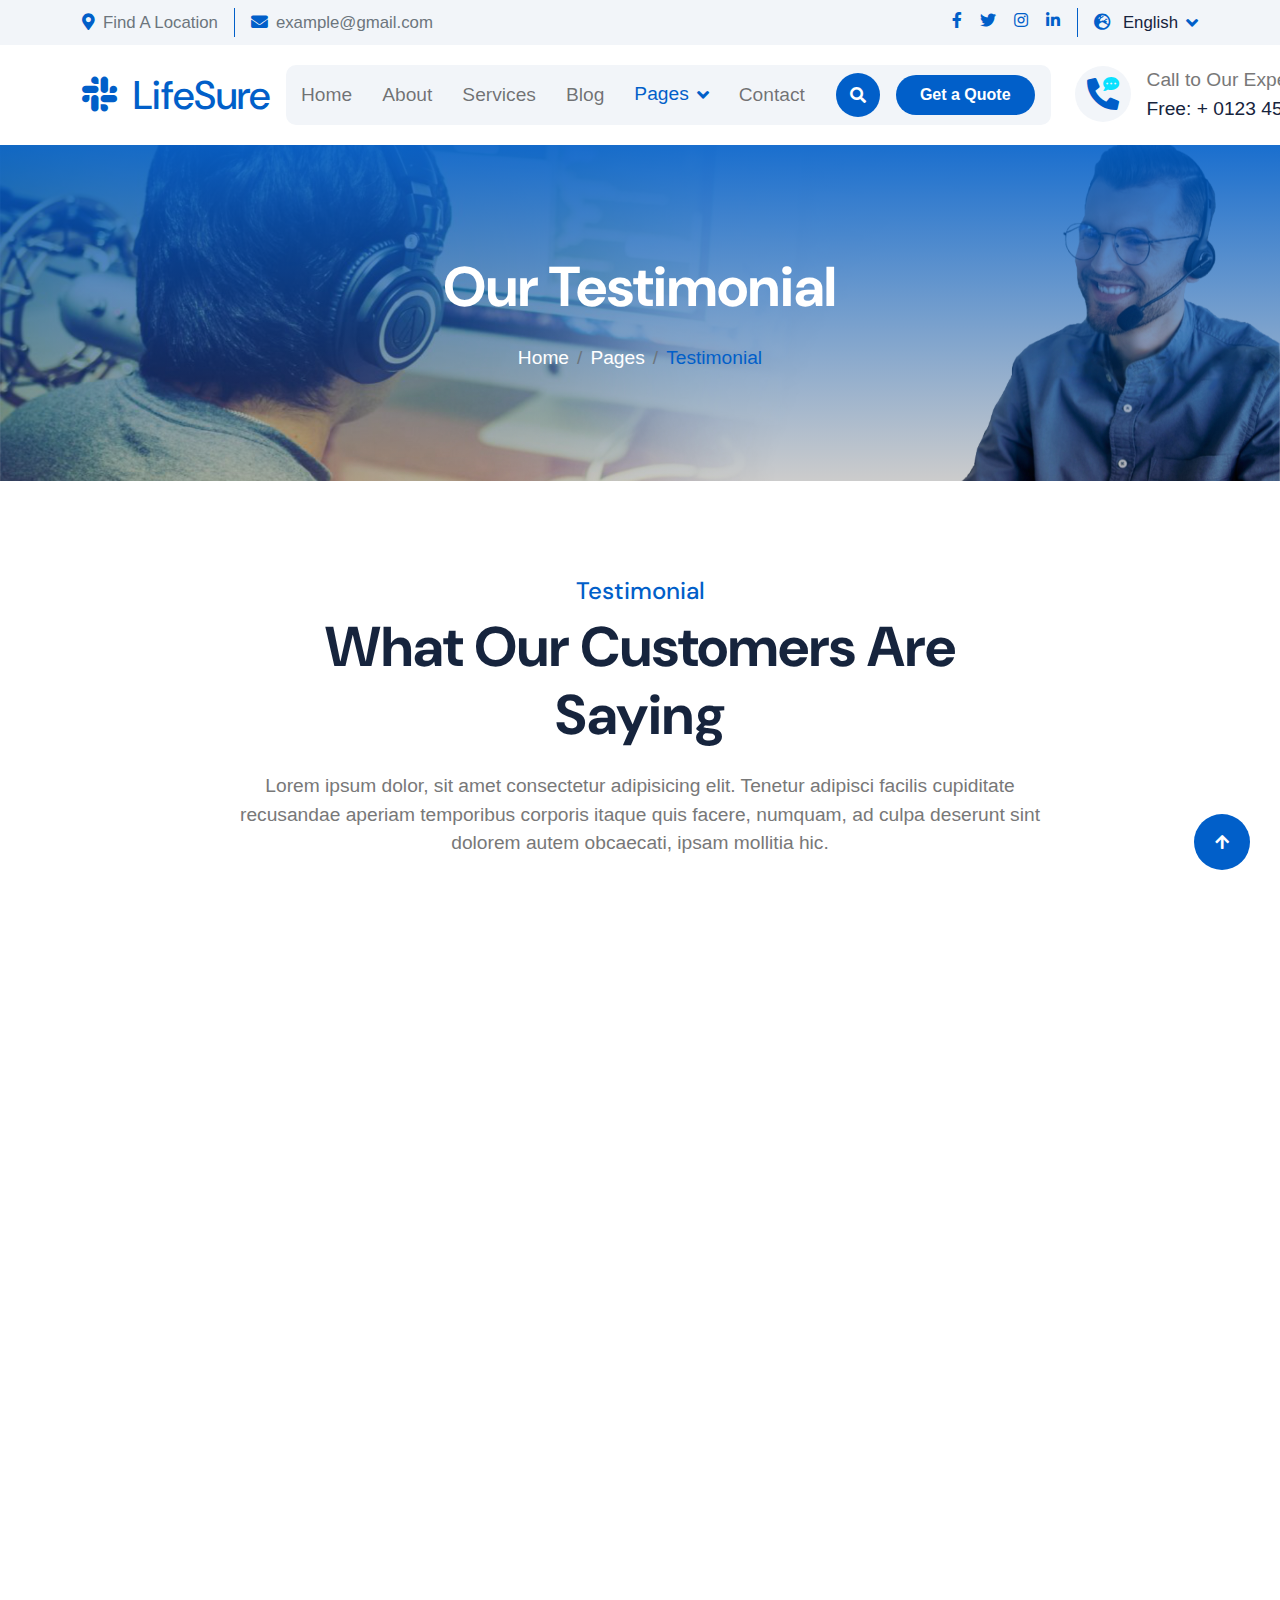
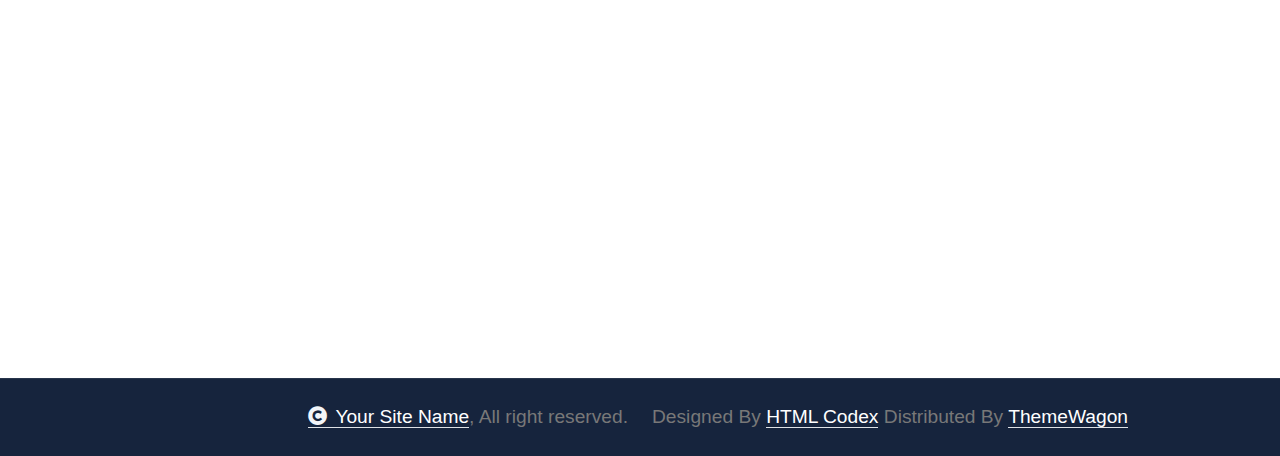
<file: testimonial.html>
<!DOCTYPE html>
<html lang="en">

    <head>
        <meta charset="utf-8">
        <title>LifeSure - Life Insurance Website Template</title>
        <meta content="width=device-width, initial-scale=1.0" name="viewport">
        <meta content="" name="keywords">
        <meta content="" name="description">

        <!-- Google Web Fonts -->
        <link rel="preconnect" href="https://fonts.googleapis.com">
        <link rel="preconnect" href="https://fonts.gstatic.com" crossorigin>
        <link href="https://fonts.googleapis.com/css2?family=DM+Sans:ital,opsz,wght@0,9..40,100..1000;1,9..40,100..1000&family=Inter:slnt,wght@-10..0,100..900&display=swap" rel="stylesheet">

        <!-- Icon Font Stylesheet -->
        <link rel="stylesheet" href="https://use.fontawesome.com/releases/v5.15.4/css/all.css"/>
        <link href="https://cdn.jsdelivr.net/npm/bootstrap-icons@1.4.1/font/bootstrap-icons.css" rel="stylesheet">

        <!-- Libraries Stylesheet -->
        <link rel="stylesheet" href="lib/animate/animate.min.css"/>
        <link href="lib/lightbox/css/lightbox.min.css" rel="stylesheet">
        <link href="lib/owlcarousel/assets/owl.carousel.min.css" rel="stylesheet">


        <!-- Customized Bootstrap Stylesheet -->
        <link href="css/bootstrap.min.css" rel="stylesheet">

        <!-- Template Stylesheet -->
        <link href="css/style.css" rel="stylesheet">
    </head>

    <body>

        <!-- Spinner Start -->
        <div id="spinner" class="show bg-white position-fixed translate-middle w-100 vh-100 top-50 start-50 d-flex align-items-center justify-content-center">
            <div class="spinner-border text-primary" style="width: 3rem; height: 3rem;" role="status">
                <span class="sr-only">Loading...</span>
            </div>
        </div>
        <!-- Spinner End -->

        <!-- Topbar Start -->
        <div class="container-fluid topbar px-0 px-lg-4 bg-light py-2 d-none d-lg-block">
            <div class="container">
                <div class="row gx-0 align-items-center">
                    <div class="col-lg-8 text-center text-lg-start mb-lg-0">
                        <div class="d-flex flex-wrap">
                            <div class="border-end border-primary pe-3">
                                <a href="#" class="text-muted small"><i class="fas fa-map-marker-alt text-primary me-2"></i>Find A Location</a>
                            </div>
                            <div class="ps-3">
                                <a href="mailto:example@gmail.com" class="text-muted small"><i class="fas fa-envelope text-primary me-2"></i>example@gmail.com</a>
                            </div>
                        </div>
                    </div>
                    <div class="col-lg-4 text-center text-lg-end">
                        <div class="d-flex justify-content-end">
                            <div class="d-flex border-end border-primary pe-3">
                                <a class="btn p-0 text-primary me-3" href="#"><i class="fab fa-facebook-f"></i></a>
                                <a class="btn p-0 text-primary me-3" href="#"><i class="fab fa-twitter"></i></a>
                                <a class="btn p-0 text-primary me-3" href="#"><i class="fab fa-instagram"></i></a>
                                <a class="btn p-0 text-primary me-0" href="#"><i class="fab fa-linkedin-in"></i></a>
                            </div>
                            <div class="dropdown ms-3">
                                <a href="#" class="dropdown-toggle text-dark" data-bs-toggle="dropdown"><small><i class="fas fa-globe-europe text-primary me-2"></i> English</small></a>
                                <div class="dropdown-menu rounded">
                                    <a href="#" class="dropdown-item">English</a>
                                    <a href="#" class="dropdown-item">Bangla</a>
                                    <a href="#" class="dropdown-item">French</a>
                                    <a href="#" class="dropdown-item">Spanish</a>
                                    <a href="#" class="dropdown-item">Arabic</a>
                                </div>
                            </div>
                        </div>
                    </div>
                </div>
            </div>
        </div>
        <!-- Topbar End -->

        <!-- Navbar & Hero Start -->
        <div class="container-fluid nav-bar px-0 px-lg-4 py-lg-0">
            <div class="container">
                <nav class="navbar navbar-expand-lg navbar-light"> 
                    <a href="#" class="navbar-brand p-0">
                        <h1 class="text-primary mb-0"><i class="fab fa-slack me-2"></i> LifeSure</h1>
                        <!-- <img src="img/logo.png" alt="Logo"> -->
                    </a>
                    <button class="navbar-toggler" type="button" data-bs-toggle="collapse" data-bs-target="#navbarCollapse">
                        <span class="fa fa-bars"></span>
                    </button>
                    <div class="collapse navbar-collapse" id="navbarCollapse">
                        <div class="navbar-nav mx-0 mx-lg-auto">
                            <a href="index.html" class="nav-item nav-link">Home</a>
                            <a href="about.html" class="nav-item nav-link">About</a>
                            <a href="service.html" class="nav-item nav-link">Services</a>
                            <a href="blog.html" class="nav-item nav-link">Blog</a>
                            <div class="nav-item dropdown active">
                                <a href="#" class="nav-link" data-bs-toggle="dropdown">
                                    <span class="dropdown-toggle">Pages</span>
                                </a>
                                <div class="dropdown-menu">
                                    <a href="feature.html" class="dropdown-item">Our Features</a>
                                    <a href="team.html" class="dropdown-item">Our team</a>
                                    <a href="testimonial.html" class="dropdown-item active">Testimonial</a>
                                    <a href="FAQ.html" class="dropdown-item">FAQs</a>
                                    <a href="404.html" class="dropdown-item">404 Page</a>
                                </div>
                            </div>
                            <a href="contact.html" class="nav-item nav-link">Contact</a>
                            <div class="nav-btn px-3">
                                <button class="btn-search btn btn-primary btn-md-square rounded-circle flex-shrink-0" data-bs-toggle="modal" data-bs-target="#searchModal"><i class="fas fa-search"></i></button>
                                <a href="#" class="btn btn-primary rounded-pill py-2 px-4 ms-3 flex-shrink-0"> Get a Quote</a>
                            </div>
                        </div>
                    </div>
                    <div class="d-none d-xl-flex flex-shrink-0 ps-4">
                        <a href="#" class="btn btn-light btn-lg-square rounded-circle position-relative wow tada" data-wow-delay=".9s">
                            <i class="fa fa-phone-alt fa-2x"></i>
                            <div class="position-absolute" style="top: 7px; right: 12px;">
                                <span><i class="fa fa-comment-dots text-secondary"></i></span>
                            </div>
                        </a>
                        <div class="d-flex flex-column ms-3">
                            <span>Call to Our Experts</span>
                            <a href="tel:+ 0123 456 7890"><span class="text-dark">Free: + 0123 456 7890</span></a>
                        </div>
                    </div>
                </nav>
            </div>
        </div>
        <!-- Navbar & Hero End -->

        <!-- Modal Search Start -->
        <div class="modal fade" id="searchModal" tabindex="-1" aria-labelledby="exampleModalLabel" aria-hidden="true">
            <div class="modal-dialog modal-fullscreen">
                <div class="modal-content rounded-0">
                    <div class="modal-header">
                        <h5 class="modal-title" id="exampleModalLabel">Search by keyword</h5>
                        <button type="button" class="btn-close" data-bs-dismiss="modal" aria-label="Close"></button>
                    </div>
                    <div class="modal-body d-flex align-items-center bg-primary">
                        <div class="input-group w-75 mx-auto d-flex">
                            <input type="search" class="form-control p-3" placeholder="keywords" aria-describedby="search-icon-1">
                            <span id="search-icon-1" class="btn bg-light border nput-group-text p-3"><i class="fa fa-search"></i></span>
                        </div>
                    </div>
                </div>
            </div>
        </div>
        <!-- Modal Search End -->


        <!-- Header Start -->
        <div class="container-fluid bg-breadcrumb">
            <div class="container text-center py-5" style="max-width: 900px;">
                <h4 class="text-white display-4 mb-4 wow fadeInDown" data-wow-delay="0.1s">Our Testimonial</h4>
                <ol class="breadcrumb d-flex justify-content-center mb-0 wow fadeInDown" data-wow-delay="0.3s">
                    <li class="breadcrumb-item"><a href="index.html">Home</a></li>
                    <li class="breadcrumb-item"><a href="#">Pages</a></li>
                    <li class="breadcrumb-item active text-primary">Testimonial</li>
                </ol>    
            </div>
        </div>
        <!-- Header End -->


        <!-- Testimonial Start -->
        <div class="container-fluid testimonial py-5">
            <div class="container py-5">
                <div class="text-center mx-auto pb-5 wow fadeInUp" data-wow-delay="0.2s" style="max-width: 800px;">
                    <h4 class="text-primary">Testimonial</h4>
                    <h1 class="display-4 mb-4">What Our Customers Are Saying</h1>
                    <p class="mb-0">Lorem ipsum dolor, sit amet consectetur adipisicing elit. Tenetur adipisci facilis cupiditate recusandae aperiam temporibus corporis itaque quis facere, numquam, ad culpa deserunt sint dolorem autem obcaecati, ipsam mollitia hic.
                    </p>
                </div>
                <div class="owl-carousel testimonial-carousel wow fadeInUp" data-wow-delay="0.2s">
                    <div class="testimonial-item bg-light rounded">
                        <div class="row g-0">
                            <div class="col-4  col-lg-4 col-xl-3">
                                <div class="h-100">
                                    <img src="img/testimonial-1.jpg" class="img-fluid h-100 rounded" style="object-fit: cover;" alt="">
                                </div>
                            </div>
                            <div class="col-8 col-lg-8 col-xl-9">
                                <div class="d-flex flex-column my-auto text-start p-4">
                                    <h4 class="text-dark mb-0">Client Name</h4>
                                    <p class="mb-3">Profession</p>
                                    <div class="d-flex text-primary mb-3">
                                        <i class="fas fa-star"></i>
                                        <i class="fas fa-star"></i>
                                        <i class="fas fa-star"></i>
                                        <i class="fas fa-star"></i>
                                        <i class="fas fa-star"></i>
                                    </div>
                                    <p class="mb-0">Lorem, ipsum dolor sit amet consectetur adipisicing elit. Enim error molestiae aut modi corrupti fugit eaque rem nulla incidunt temporibus quisquam,
                                    </p>
                                </div>
                            </div>
                        </div>
                    </div>
                    <div class="testimonial-item bg-light rounded">
                        <div class="row g-0">
                            <div class="col-4  col-lg-4 col-xl-3">
                                <div class="h-100">
                                    <img src="img/testimonial-2.jpg" class="img-fluid h-100 rounded" style="object-fit: cover;" alt="">
                                </div>
                            </div>
                            <div class="col-8 col-lg-8 col-xl-9">
                                <div class="d-flex flex-column my-auto text-start p-4">
                                    <h4 class="text-dark mb-0">Client Name</h4>
                                    <p class="mb-3">Profession</p>
                                    <div class="d-flex text-primary mb-3">
                                        <i class="fas fa-star"></i>
                                        <i class="fas fa-star"></i>
                                        <i class="fas fa-star"></i>
                                        <i class="fas fa-star"></i>
                                        <i class="fas fa-star text-body"></i>
                                    </div>
                                    <p class="mb-0">Lorem, ipsum dolor sit amet consectetur adipisicing elit. Enim error molestiae aut modi corrupti fugit eaque rem nulla incidunt temporibus quisquam,
                                    </p>
                                </div>
                            </div>
                        </div>
                    </div>
                    <div class="testimonial-item bg-light rounded">
                        <div class="row g-0">
                            <div class="col-4  col-lg-4 col-xl-3">
                                <div class="h-100">
                                    <img src="img/testimonial-3.jpg" class="img-fluid h-100 rounded" style="object-fit: cover;" alt="">
                                </div>
                            </div>
                            <div class="col-8 col-lg-8 col-xl-9">
                                <div class="d-flex flex-column my-auto text-start p-4">
                                    <h4 class="text-dark mb-0">Client Name</h4>
                                    <p class="mb-3">Profession</p>
                                    <div class="d-flex text-primary mb-3">
                                        <i class="fas fa-star"></i>
                                        <i class="fas fa-star"></i>
                                        <i class="fas fa-star"></i>
                                        <i class="fas fa-star text-body"></i>
                                        <i class="fas fa-star text-body"></i>
                                    </div>
                                    <p class="mb-0">Lorem, ipsum dolor sit amet consectetur adipisicing elit. Enim error molestiae aut modi corrupti fugit eaque rem nulla incidunt temporibus quisquam,
                                    </p>
                                </div>
                            </div>
                        </div>
                    </div>
                </div>
            </div>
        </div>
        <!-- Testimonial End -->


        <!-- Footer Start -->
        <div class="container-fluid footer py-5 wow fadeIn" data-wow-delay="0.2s">
            <div class="container py-5">
                <div class="row g-5">
                    <div class="col-xl-9">
                        <div class="mb-5">
                            <div class="row g-4">
                                <div class="col-md-6 col-lg-6 col-xl-5">
                                    <div class="footer-item">
                                        <a href="index.html" class="p-0">
                                            <h3 class="text-white"><i class="fab fa-slack me-3"></i> LifeSure</h3>
                                            <!-- <img src="img/logo.png" alt="Logo"> -->
                                        </a>
                                        <p class="text-white mb-4">Dolor amet sit justo amet elitr clita ipsum elitr est.Lorem ipsum dolor sit amet, consectetur adipiscing...</p>
                                        <div class="footer-btn d-flex">
                                            <a class="btn btn-md-square rounded-circle me-3" href="#"><i class="fab fa-facebook-f"></i></a>
                                            <a class="btn btn-md-square rounded-circle me-3" href="#"><i class="fab fa-twitter"></i></a>
                                            <a class="btn btn-md-square rounded-circle me-3" href="#"><i class="fab fa-instagram"></i></a>
                                            <a class="btn btn-md-square rounded-circle me-0" href="#"><i class="fab fa-linkedin-in"></i></a>
                                        </div>
                                    </div>
                                </div>
                                <div class="col-md-6 col-lg-6 col-xl-3">
                                    <div class="footer-item">
                                        <h4 class="text-white mb-4">Useful Links</h4>
                                        <a href="#"><i class="fas fa-angle-right me-2"></i> About Us</a>
                                        <a href="#"><i class="fas fa-angle-right me-2"></i> Features</a>
                                        <a href="#"><i class="fas fa-angle-right me-2"></i> Services</a>
                                        <a href="#"><i class="fas fa-angle-right me-2"></i> FAQ's</a>
                                        <a href="#"><i class="fas fa-angle-right me-2"></i> Blogs</a>
                                        <a href="#"><i class="fas fa-angle-right me-2"></i> Contact</a>
                                    </div>
                                </div>
                                <div class="col-md-6 col-lg-6 col-xl-4">
                                    <div class="footer-item">
                                        <h4 class="mb-4 text-white">Instagram</h4>
                                        <div class="row g-3">
                                            <div class="col-4">
                                                <div class="footer-instagram rounded">
                                                    <img src="img/instagram-footer-1.jpg" class="img-fluid w-100" alt="">
                                                    <div class="footer-search-icon">
                                                        <a href="img/instagram-footer-1.jpg" data-lightbox="footerInstagram-1" class="my-auto"><i class="fas fa-link text-white"></i></a>
                                                    </div>
                                                </div>
                                           </div>
                                           <div class="col-4">
                                                <div class="footer-instagram rounded">
                                                    <img src="img/instagram-footer-2.jpg" class="img-fluid w-100" alt="">
                                                    <div class="footer-search-icon">
                                                        <a href="img/instagram-footer-2.jpg" data-lightbox="footerInstagram-2" class="my-auto"><i class="fas fa-link text-white"></i></a>
                                                    </div>
                                                </div>
                                           </div>
                                            <div class="col-4">
                                                <div class="footer-instagram rounded">
                                                    <img src="img/instagram-footer-3.jpg" class="img-fluid w-100" alt="">
                                                    <div class="footer-search-icon">
                                                        <a href="img/instagram-footer-3.jpg" data-lightbox="footerInstagram-3" class="my-auto"><i class="fas fa-link text-white"></i></a>
                                                    </div>
                                                </div>
                                           </div>
                                            <div class="col-4">
                                                <div class="footer-instagram rounded">
                                                    <img src="img/instagram-footer-4.jpg" class="img-fluid w-100" alt="">
                                                    <div class="footer-search-icon">
                                                        <a href="img/instagram-footer-4.jpg" data-lightbox="footerInstagram-4" class="my-auto"><i class="fas fa-link text-white"></i></a>
                                                    </div>
                                                </div>
                                           </div>
                                            <div class="col-4">
                                                <div class="footer-instagram rounded">
                                                    <img src="img/instagram-footer-5.jpg" class="img-fluid w-100" alt="">
                                                    <div class="footer-search-icon">
                                                        <a href="img/instagram-footer-5.jpg" data-lightbox="footerInstagram-5" class="my-auto"><i class="fas fa-link text-white"></i></a>
                                                    </div>
                                                </div>
                                           </div>
                                           <div class="col-4">
                                                <div class="footer-instagram rounded">
                                                    <img src="img/instagram-footer-6.jpg" class="img-fluid w-100" alt="">
                                                    <div class="footer-search-icon">
                                                        <a href="img/instagram-footer-6.jpg" data-lightbox="footerInstagram-6" class="my-auto"><i class="fas fa-link text-white"></i></a>
                                                    </div>
                                                </div>
                                            </div>
                                        </div>
                                    </div>
                                </div>
                            </div>
                        </div>
                        <div class="pt-5" style="border-top: 1px solid rgba(255, 255, 255, 0.08);">
                            <div class="row g-0">
                                <div class="col-12">
                                    <div class="row g-4">
                                        <div class="col-lg-6 col-xl-4">
                                            <div class="d-flex">
                                                <div class="btn-xl-square bg-primary text-white rounded p-4 me-4">
                                                    <i class="fas fa-map-marker-alt fa-2x"></i>
                                                </div>
                                                <div>
                                                    <h4 class="text-white">Address</h4>
                                                    <p class="mb-0">123 Street New York.USA</p>
                                                </div>
                                            </div>
                                        </div>
                                        <div class="col-lg-6 col-xl-4">
                                            <div class="d-flex">
                                                <div class="btn-xl-square bg-primary text-white rounded p-4 me-4">
                                                    <i class="fas fa-envelope fa-2x"></i>
                                                </div>
                                                <div>
                                                    <h4 class="text-white">Mail Us</h4>
                                                    <p class="mb-0">info@example.com</p>
                                                </div>
                                            </div>
                                        </div>
                                        <div class="col-lg-6 col-xl-4">
                                            <div class="d-flex">
                                                <div class="btn-xl-square bg-primary text-white rounded p-4 me-4">
                                                    <i class="fa fa-phone-alt fa-2x"></i>
                                                </div>
                                                <div>
                                                    <h4 class="text-white">Telephone</h4>
                                                    <p class="mb-0">(+012) 3456 7890</p>
                                                </div>
                                            </div>
                                        </div>
                                    </div>
                                </div>
                            </div>
                        </div>
                    </div>
                    
                    <div class="col-xl-3">
                        <div class="footer-item">
                            <h4 class="text-white mb-4">Newsletter</h4>
                            <p class="text-white mb-3">Dolor amet sit justo amet elitr clita ipsum elitr est.Lorem ipsum dolor sit amet, consectetur adipiscing elit.</p>
                            <div class="position-relative rounded-pill mb-4">
                                <input class="form-control rounded-pill w-100 py-3 ps-4 pe-5" type="text" placeholder="Enter your email">
                                <button type="button" class="btn btn-primary rounded-pill position-absolute top-0 end-0 py-2 mt-2 me-2">SignUp</button>
                            </div>
                            <div class="d-flex flex-shrink-0">
                                <div class="footer-btn">
                                    <a href="#" class="btn btn-lg-square rounded-circle position-relative wow tada" data-wow-delay=".9s">
                                        <i class="fa fa-phone-alt fa-2x"></i>
                                        <div class="position-absolute" style="top: 2px; right: 12px;">
                                            <span><i class="fa fa-comment-dots text-secondary"></i></span>
                                        </div>
                                    </a>
                                </div>
                                <div class="d-flex flex-column ms-3 flex-shrink-0">
                                    <span>Call to Our Experts</span>
                                    <a href="tel:+ 0123 456 7890"><span class="text-white">Free: + 0123 456 7890</span></a>
                                </div>
                            </div>
                        </div>
                    </div>
                </div>
            </div>
        </div>
        <!-- Footer End -->
        
        <!-- Copyright Start -->
        <div class="container-fluid copyright py-4">
            <div class="container">
                <div class="row g-4 align-items-center">
                    <div class="col-md-6 text-center text-md-end mb-md-0">
                        <span class="text-body"><a href="#" class="border-bottom text-white"><i class="fas fa-copyright text-light me-2"></i>Your Site Name</a>, All right reserved.</span>
                    </div>
                    <div class="col-md-6 text-center text-md-start text-body">
                        <!--/*** This template is free as long as you keep the below author’s credit link/attribution link/backlink. ***/-->
                        <!--/*** If you'd like to use the template without the below author’s credit link/attribution link/backlink, ***/-->
                        <!--/*** you can purchase the Credit Removal License from "https://htmlcodex.com/credit-removal". ***/-->
                        Designed By <a class="border-bottom text-white" href="https://htmlcodex.com">HTML Codex</a> Distributed By <a class="border-bottom text-white" href="https://themewagon.com">ThemeWagon</a>
                    </div>
                </div>
            </div>
        </div>
        <!-- Copyright End -->


        <!-- Back to Top -->
        <a href="#" class="btn btn-primary btn-lg-square rounded-circle back-to-top"><i class="fa fa-arrow-up"></i></a>   

        
        <!-- JavaScript Libraries -->
        <script src="https://ajax.googleapis.com/ajax/libs/jquery/3.6.4/jquery.min.js"></script>
        <script src="https://cdn.jsdelivr.net/npm/bootstrap@5.0.0/dist/js/bootstrap.bundle.min.js"></script>
        <script src="lib/wow/wow.min.js"></script>
        <script src="lib/easing/easing.min.js"></script>
        <script src="lib/waypoints/waypoints.min.js"></script>
        <script src="lib/counterup/counterup.min.js"></script>
        <script src="lib/lightbox/js/lightbox.min.js"></script>
        <script src="lib/owlcarousel/owl.carousel.min.js"></script>
        

        <!-- Template Javascript -->
        <script src="js/main.js"></script>
    </body>

</html>
</file>
<file: css/style.css>
/* .container-fluid{
    direction: rtl;
    white-space: nowrap;
    overflow: hidden;
} */
.MO_font{
    font-family: "Expo Arabic", Sans-serif;
}


.MO {
    direction: rtl;
}

.MO_R{
    direction: ltr;
}

.MO_text_sm{
    font-size:small
}

.MON{
    direction: ltr
}

.MOC{
    /* display: flex;
    justify-content: space-evenly */
;}

.MO_hide{
    /* display: none; */
    visibility: hidden;
}

.label{
    direction: rtl;
}

.navbar-nav{
    white-space: nowrap;
    overflow: hidden;
}

.root{
    font-family: Tajawal;
}

/*** Spinner Start ***/
#spinner {
    opacity: 0;
    visibility: hidden;
    transition: opacity .5s ease-out, visibility 0s linear .5s;
    z-index: 99999;
}

#spinner.show {
    transition: opacity .5s ease-out, visibility 0s linear 0s;
    visibility: visible;
    opacity: 1;
}
/*** Spinner End ***/

.back-to-top {
    position: fixed;
    right: 30px;
    bottom: 30px;
    transition: 0.5s;
    z-index: 99;
}


/*** Button Start ***/
.btn {
    font-weight: 600;
    transition: .5s;
}

.btn-square {
    width: 32px;
    height: 32px;
}

.btn-sm-square {
    width: 34px;
    height: 34px;
}

.btn-md-square {
    width: 44px;
    height: 44px;
}

.btn-lg-square {
    width: 56px;
    height: 56px;
}

.btn-xl-square {
    width: 66px;
    height: 66px;
}

.btn-square,
.btn-sm-square,
.btn-md-square,
.btn-lg-square,
.btn-xl-square {
    padding: 0;
    display: flex;
    align-items: center;
    justify-content: center;
    font-weight: normal;
}

.btn.btn-primary {
    color: var(--bs-white);
    border: none;
}

.btn.btn-primary:hover {
    background: var(--bs-dark);
    color: var(--bs-white);
}

.btn.btn-light {
    color: var(--bs-primary);
    border: none;
}

.btn.btn-light:hover {
    color: var(--bs-white);
    background: var(--bs-dark);
}

.btn.btn-dark {
    color: var(--bs-white);
    border: none;
}

.btn.btn-dark:hover {
    color: var(--bs-primary);
    background: var(--bs-light);
}


/*** Topbar Start ***/ 



.topbar .dropdown-toggle::after {
    border: none;
    content: "\f107";
    font-family: "Font Awesome 5 Free";
    font-weight: 600;
    vertical-align: middle;
    margin-left: 8px;
    color: var(--bs-primary);
}

.topbar .dropdown .dropdown-menu a:hover {
    background: var(--bs-primary);
    color: var(--bs-white);
}

.topbar .dropdown .dropdown-menu {
    transform: rotateX(0deg);
    visibility: visible;
    background: var(--bs-light);
    padding-top: 10px;
    border: 0;
    transition: .5s;
    opacity: 1;
}
/*** Topbar End ***/


/*** Navbar Start ***/
.nav-bar {
    background: var(--bs-white);
    transition: 1s;
}

.navbar-light .navbar-brand img {
    max-height: 60px;
    transition: .5s;
}

.nav-bar .navbar-light .navbar-brand img {
    max-height: 50px;
}

.navbar .navbar-nav .nav-item .nav-link {
    padding: 0;
}

.navbar .navbar-nav .nav-item {
    /* display: flex; */
    align-items: center;
    padding: 15px;
}

.navbar-light .navbar-nav .nav-item:hover,
.navbar-light .navbar-nav .nav-item.active,
.navbar-light .navbar-nav .nav-item:hover .nav-link,
.navbar-light .navbar-nav .nav-item.active .nav-link {
    color: var(--bs-primary);
}

@media (max-width: 991px) {
    .navbar {
        padding: 20px 0;
    }

    .navbar .navbar-nav .nav-link {
        padding: 0;
    }

    .navbar .navbar-nav .nav-item {
        
        /* display: flex; */
        padding: 20px;
        flex-direction: column;
        justify-content: start;
        align-items: start;
    }

    .navbar .navbar-nav .nav-btn {
        
        /* white-space: nowrap;
        overflow: hidden; */
        display: flex;
        justify-content: start;
    }

    .navbar .navbar-nav {
        width: 100%;
        display: flex;
        margin-top: 20px;
        padding-bottom: 20px;
        background: var(--bs-light);
        border-radius: 10px;
    }

    .navbar.navbar-expand-lg .navbar-toggler {
        padding: 8px 15px;
        border: 1px solid var(--bs-primary);
        color: var(--bs-primary);
    }
}

.navbar .dropdown-toggle::after {
    border: none;
    content: "\f107";
    font-family: "Font Awesome 5 Free";
    font-weight: 600;
    vertical-align: middle;
    margin-left: 8px;
}

.dropdown .dropdown-menu .dropdown-item:hover {
    background: var(--bs-primary);
    color: var(--bs-white);
}

@media (min-width: 992px) {
    .navbar {
        padding: 20px 0;
    }

    .navbar .nav-btn {
        display: flex;
        align-items: center;
        justify-content: end;
    }

    .navbar .navbar-nav {
        width: 100%;
        display: flex;
        justify-content: center;
        align-items: center;
        background: var(--bs-light);
        border-radius: 10px;
    }

    .navbar .navbar-nav .nav-btn {
        width: 100%;
        display: flex;
        margin-left: auto;
    }

    .navbar .nav-item .dropdown-menu {
        

        display: block;
        visibility: hidden;
        top: 100%;
        transform: rotateX(-75deg);
        transform-origin: 0% 0%;
        border: 0;
        border-radius: 10px;
        transition: .5s;
        opacity: 0;
    }

    .navbar .nav-item:hover .dropdown-menu {
        transform: rotateX(0deg);
        visibility: visible;
        margin-top: 20px;
        background: var(--bs-light);
        transition: .5s;
        opacity: 1;
    }
}
/*** Navbar End ***/


/*** Carousel Hero Header Start ***/
.header-carousel .header-carousel-item {
    height: 700px;
}

.header-carousel .owl-nav .owl-prev,
.header-carousel .owl-nav .owl-next {
    position: absolute;
    width: 60px;
    height: 60px;
    border-radius: 60px;
    background: var(--bs-light);
    color: var(--bs-primary);
    font-size: 26px;
    display: flex;
    align-items: center;
    justify-content: center;
    transition: 0.5s;
}

.header-carousel .owl-nav .owl-prev {
    bottom: 30px;
    left: 50%;
    transform: translateX(-50%);
    margin-left: 30px;
}
.header-carousel .owl-nav .owl-next {
    bottom: 30px;
    right: 50%;
    transform: translateX(-50%);
    margin-right: 30px;
}

.header-carousel .owl-nav .owl-prev:hover,
.header-carousel .owl-nav .owl-next:hover {
    box-shadow: inset 0 0 100px 0 var(--bs-secondary);
    color: var(--bs-white);
}

.header-carousel .header-carousel-item .carousel-caption {
    position: absolute;
    width: 100%;
    height: 100%;
    left: 0;
    bottom: 0;
    background: rgba(0, 0, 0, .2);
    display: flex;
    align-items: center;
}

@media (max-width: 991px) {
    .header-carousel .header-carousel-item .carousel-caption {
        padding-top: 45px;
    }

    .header-carousel .header-carousel-item {
        height: 1300px;
    }
}

@media (max-width: 767px) {
    .header-carousel .header-carousel-item {
        height: 950px;
    }

    .header-carousel .owl-nav .owl-prev {
        bottom: -30px;
        left: 50%;
        transform: translateX(-50%);
        margin-left: -45px;
    }

    .header-carousel .owl-nav .owl-next {
        bottom: -30px;
        left: 50%;
        transform: translateX(-50%);
        margin-left: 45px;
    }
}
/*** Carousel Hero Header End ***/


/*** Single Page Hero Header Start ***/
.bg-breadcrumb {
    position: relative;
    overflow: hidden;
    background: linear-gradient(rgba(1, 95, 201, 0.9), rgba(0, 0, 0, 0.2)), url(../img/bg-breadcrumb.jpg);
    background-position: center center;
    background-repeat: no-repeat;
    background-size: cover;
    padding: 60px 0 60px 0;
    transition: 0.5s;
}

.bg-breadcrumb .breadcrumb {
    position: relative;
}

.bg-breadcrumb .breadcrumb .breadcrumb-item a {
    color: var(--bs-white);
}
/*** Single Page Hero Header End ***/


/*** Feature Start ***/
.feature .feature-item {
    border-radius: 10px;
    background: var(--bs-white);
    transition: 0.5s;
}

.feature .feature-item:hover {
    background: var(--bs-primary);
}

.feature .feature-item .feature-icon {
    position: relative;
    width: 100px;
    display: inline-flex;
    align-items: center;
    justify-content: center;
    border-bottom-left-radius: 10px;
    border-bottom-right-radius: 10px;
    background: var(--bs-light);
}

.feature .feature-item:hover .feature-icon i {
    z-index: 9;
}

.feature .feature-item .feature-icon::after {
    content: "";
    position: absolute;
    width: 100%;
    height: 0;
    top: 0;
    left: 0;
    border-bottom-left-radius: 10px;
    border-bottom-right-radius: 10px;
    background: var(--bs-dark);
    transition: 0.5s;
    z-index: 1;
}

.feature .feature-item:hover .feature-icon::after {
    height: 100%;
}

.feature .feature-item .feature-icon {
    color: var(--bs-primary);
}

.feature .feature-item .feature-icon,
.feature .feature-item h4,
.feature .feature-item p {
    transition: 0.5s;
}

.feature .feature-item:hover .feature-icon {
    color: var(--bs-white);
}
.feature .feature-item:hover h4,
.feature .feature-item:hover p {
    color: var(--bs-white);
}

.feature .feature-item:hover a.btn {
    background: var(--bs-white);
    color: var(--bs-primary);
}

.feature .feature-item:hover a.btn:hover {
    background: var(--bs-dark);
    color: var(--bs-white);
}
/*** Feature End ***/


/*** Service Start ***/
.service .service-item {
    border-radius: 10px;
}
.service .service-item .service-img {
    position: relative;
    overflow: hidden;
    border-top-left-radius: 10px;
    border-top-right-radius: 10px;
}

.service .service-item .service-img img {
    transition: 0.5s;
}

.service .service-item:hover .service-img img {
    transform: scale(1.1);
}

.service .service-item .service-img::after {
    content: "";
    position: absolute;
    width: 100%;
    height: 0;
    top: 0;
    left: 0;
    border-top-left-radius: 10px;
    border-top-right-radius: 10px;
    background: rgba(1, 95, 201, .2);
    transition: 0.5s;
    z-index: 1;
}

.service .service-item:hover .service-img::after {
    height: 100%;
}

.service .service-item .service-img .service-icon {
    position: absolute;
    width: 70px;
    bottom: 0;
    right: 25px;
    border-top-left-radius: 10px;
    border-top-right-radius: 10px;
    background: var(--bs-light);
    display: flex;
    align-items: center;
    justify-content: center;
    transition: 0.5s;
    z-index: 9;
}

.service .service-item .service-img .service-icon i {
    color: var(--bs-primary);
    transition: 0.5s;
}

.service .service-item:hover .service-img .service-icon i {
    transform: rotateX(360deg);
    color: var(--bs-white);
}

.service .service-item:hover .service-img .service-icon {
    bottom: 0;
    color: var(--bs-white);
    background: var(--bs-primary);
}

.service .service-content {
    position: relative;
    border-bottom-left-radius: 10px;
    border-bottom-right-radius: 10px;
    background: var(--bs-light);
}

.service .service-item .service-content .service-content-inner {
    position: relative;
    z-index: 9;
}

.service .service-item .service-content .service-content-inner .h4,
.service .service-item .service-content .service-content-inner p {
    transition: 0.5s;
}

.service .service-item:hover .service-content .service-content-inner .h4,
.service .service-item:hover .service-content .service-content-inner p {
    color: var(--bs-white);
}

.service .service-item:hover .service-content .service-content-inner .btn.btn-primary {
    color: var(--bs-primary);
    background: var(--bs-white);
}

.service .service-item:hover .service-content .service-content-inner .btn.btn-primary:hover {
    color: var(--bs-white);
    background: var(--bs-dark);
}

.service .service-item:hover .service-content .service-content-inner .h4:hover {
    color: var(--bs-dark);
}

.service .service-item .service-content::after {
    content: "";
    position: absolute;
    width: 100%;
    height: 0;
    bottom: 0;
    left: 0;
    border-bottom-left-radius: 10px;
    border-bottom-right-radius: 10px;
    background: var(--bs-primary);
    transition: 0.5s;
    z-index: 1;
}

.service .service-item:hover .service-content::after {
    height: 100%;
}
/*** Service End ***/


/*** FAQs Start ***/
.faq-section .accordion .accordion-item .accordion-header .accordion-button {
    color: var(--bs-white);
    background: rgba(1, 95, 201, .8);
    font-size: 18px;
}

.faq-section .accordion .accordion-item .accordion-header .accordion-button.collapsed {
    color: var(--bs-primary);
    background: var(--bs-light);
}
/*** FAQs End ***/


/*** Blog Start ***/
.blog .blog-item {
    border-radius: 10px;
    transition: 0.5s;
}

.blog .blog-item:hover {
    box-shadow: 0 0 45px rgba(0, 0, 0, .1);
}

.blog .blog-item:hover .blog-content {
    background: var(--bs-white);
}

.blog .blog-item .blog-img {
    border-top-left-radius: 10px;
    border-top-right-radius: 10px;
    position: relative;
    overflow: hidden;
}

.blog .blog-item .blog-img img {
    transition: 0.5s;
}

.blog .blog-item:hover .blog-img img {
    transform: scale(1.2);
}

.blog .blog-item .blog-img::after {
    content: "";
    position: absolute;
    width: 100%;
    height: 0;
    top: 0;
    left: 0;
    border-top-left-radius: 10px;
    border-top-right-radius: 10px;
    background: rgba(1, 95, 201, .2);
    transition: 0.5s;
    z-index: 1;
}

.blog .blog-item:hover .blog-img::after {
    height: 100%;
}

.blog .blog-item .blog-img .blog-categiry {
    position: absolute;
    bottom: 0;
    right: 0;
    border-top-left-radius: 10px;
    display: inline-flex;
    color: var(--bs-white);
    background: var(--bs-primary);
    z-index: 9;
}

.blog .blog-item .blog-content {
    border-bottom-left-radius: 10px;
    border-bottom-right-radius: 10px;
    background: var(--bs-light);
}

.blog .blog-item .blog-content a.btn {
    color: var(--bs-dark);
}

.blog .blog-item:hover .blog-content a.btn:hover {
    color: var(--bs-primary);
}
/*** Blog End ***/


/*** Team Start ***/
.team .team-item .team-img {
    position: relative;
    overflow: hidden;
    border-top-left-radius: 10px;
    border-top-right-radius: 10px;
} 

.team .team-item .team-img img {
    transition: 0.5s;
}

.team .team-item:hover .team-img img {
    transform: scale(1.1);
}

.team .team-item .team-img::after {
    content: "";
    position: absolute;
    width: 100%;
    height: 0;
    top: 0;
    left: 0;
    border-top-left-radius: 10px;
    border-top-right-radius: 10px;
    transition: 0.5s;
}

.team .team-item:hover .team-img::after {
    height: 100%;
    background: rgba(255, 255, 255, 0.3);
}

.team .team-item .team-img .team-icon {
    position: absolute;
    bottom: 20px;
    right: 20px;
    margin-bottom: -100%;
    transition: 0.5s;
    z-index: 9;
}

.team .team-item:hover .team-img .team-icon {
    margin-bottom: 0;
}

.team .team-item .team-title {
    color: var(--bs-white);
    background: var(--bs-primary);
    border-bottom-left-radius: 10px;
    border-bottom-right-radius: 10px;
    transition: 0.5s;
}

.team .team-item .team-title h4 {
    color: var(--bs-white);
}

.team .team-item:hover .team-title {
    background: var(--bs-dark);
}
/*** Team End ***/


/*** Testimonial Start ***/
.testimonial-carousel .owl-stage-outer {
    margin-top: 58px;
    margin-right: -1px;
}

.testimonial .owl-nav .owl-prev {
    position: absolute;
    top: -58px;
    left: 0;
    background: var(--bs-primary);
    color: var(--bs-white);
    padding: 5px 30px;
    border-radius: 30px;
    transition: 0.5s;
}

.testimonial .owl-nav .owl-prev:hover {
    background: var(--bs-dark);
    color: var(--bs-white);
}

.testimonial .owl-nav .owl-next {
    position: absolute;
    top: -58px;
    right: 0;
    background: var(--bs-primary);
    color: var(--bs-white);
    padding: 5px 30px;
    border-radius: 30px;
    transition: 0.5s;
}

.testimonial .owl-nav .owl-next:hover {
    background: var(--bs-dark);
    color: var(--bs-white);
}
/*** Testimonial End ***/


/*** Contact Start ***/
.contact .contact-img {
    position: relative;
}

.contact .contact-img::after {
    content: "";
    position: absolute;
    width: 100%;
    height: 100%;
    top: 0;
    left: 0;
    border-radius: 30% 70% 70% 30% / 30% 30% 70% 70%;
    background: rgba(255, 255, 255, 0.9);
    z-index: 1;
    animation-name: image-efects;
    animation-duration: 10s;
    animation-delay: 1s;
    animation-iteration-count: infinite;
    animation-direction: alternate;
    transition: 0.5s
}

@keyframes image-efects {
    0%  {border-radius: 30% 70% 70% 30% / 30% 30% 70% 70%;}

    25% {border-radius: 35% 65% 27% 73% / 71% 25% 75% 29%;}

    50% {border-radius: 41% 59% 45% 55% / 32% 21% 79% 68%;}

    75% {border-radius: 69% 31% 39% 61% / 70% 83% 17% 30%;}

    100% {border-radius: 30% 70% 70% 30% / 30% 30% 70% 70%;}
}

.contact .contact-img .contact-img-inner {
    position: relative;
    z-index: 9;
}
/*** Contact End ***/


/*** Footer Start ***/
.footer {
    background: var(--bs-dark);
}

.footer .footer-item {
    display: flex;
    flex-direction: column;
}

.footer .footer-item a {
    line-height: 35px;
    color: var(--bs-body);
    transition: 0.5s;
}

.footer .footer-item p {
    line-height: 35px;
}

.footer .footer-item a:hover {
    color: var(--bs-primary);
}

.footer .footer-item .footer-btn a,
.footer .footer-item .footer-btn a i {
    transition: 0.5s;
}

.footer .footer-item .footer-btn a:hover {
    background: var(--bs-white);
}

.footer .footer-item .footer-btn a:hover i {
    color: var(--bs-primary);
}


.footer .footer-item .footer-instagram {
    position: relative;
    overflow: hidden;
}

.footer .footer-item .footer-instagram img {
    transition: 0.5s;
}

.footer .footer-item .footer-instagram:hover img {
    transform: scale(1.2);
}

.footer .footer-item .footer-instagram .footer-search-icon {
    position: absolute;
    width: 100%;
    height: 100%;
    top: 0;
    left: 0;
    display: flex;
    align-items: center;
    justify-content: center;
    transition: 0.5s;
    opacity: 0;
}

.footer .footer-item .footer-instagram:hover .footer-search-icon {
    opacity: 1;
    background: rgba(0, 0, 0, .6);
}

.footer .footer-item .footer-btn a {
    background: var(--bs-light);
    color: var(--bs-primary);
}

.footer .footer-item .footer-btn a:hover {
    background: var(--bs-primary);
}

.footer .footer-item .footer-btn a:hover i {
    color: var(--bs-white);
}
/*** Footer End ***/


/*** copyright Start ***/
.copyright {
    background: var(--bs-dark);
    border-top: 1px solid rgba(255, 255, 255, .08);
}
/*** copyright end ***/
</file>
